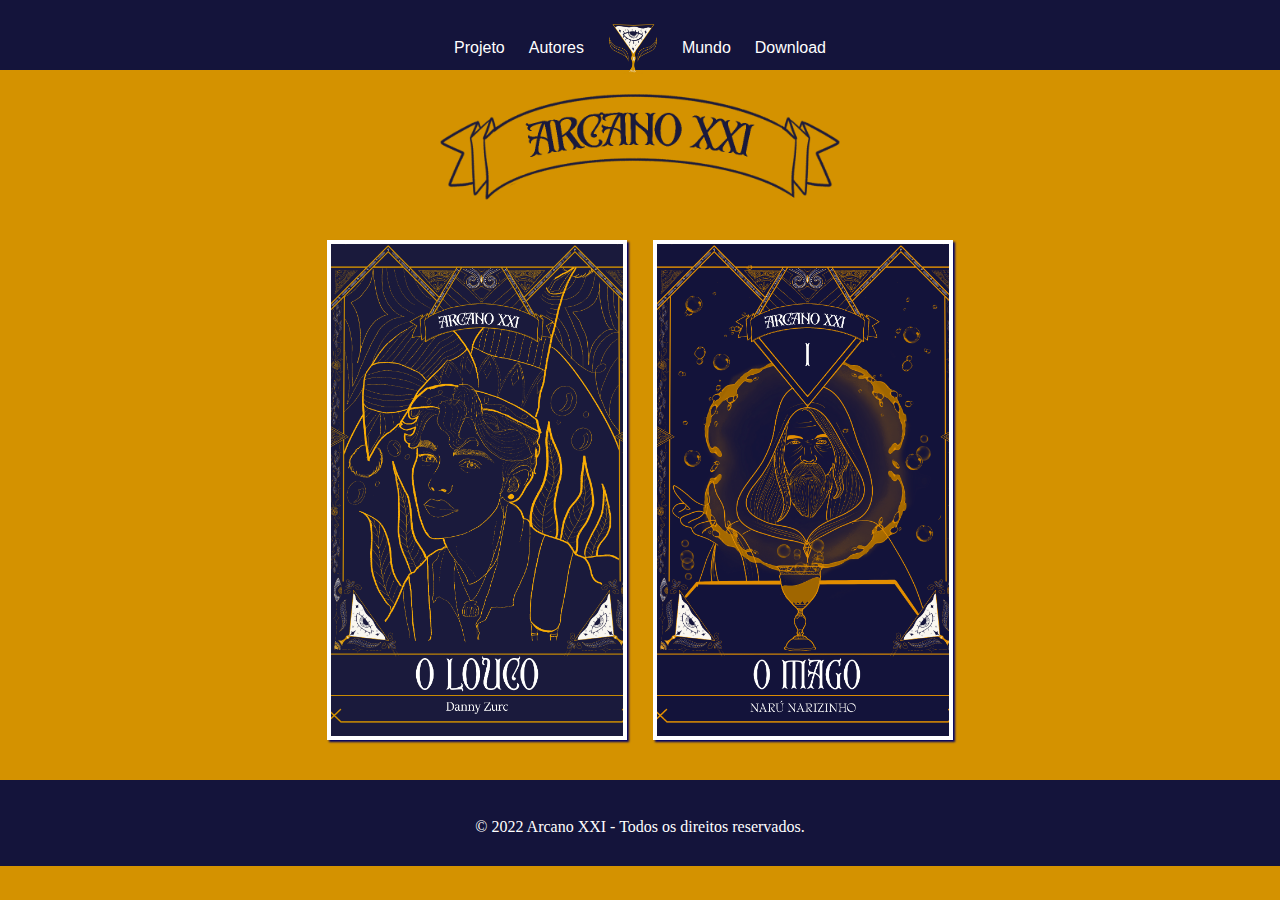
<file: ArcanoXXl/index.html>
<!DOCTYPE html>
<html lang="pt-br">
<head>
    <meta charset="UTF-8">
    <meta name="viewport" content="width=device-width, initial-scale=1.0">
    <title>ArcanoXXl</title>

    <link rel="stylesheet" href="https://use.fontawesome.com/releases/v5.3.1/css/all.css" integrity="sha384-mzrmE5qonljUremFsqc01SB46JvROS7bZs3IO2EmfFsd15uHvIt+Y8vEf7N7fWAU" crossorigin="anonymous">

    <link rel="icon" href="/ArcanoXXl/imagem/arcano_icon.png">
    <link rel="stylesheet" href="/ArcanoXXl/css/estilo.css">
    <script src="/ArcanoXXl/js/menu-mobile.js" defer></script>
    
</head>
<body>
    
    <header id="header">

        <a id="logo" href="/ArcanoXXl/index.html"><img src="/ArcanoXXl/imagem/arcano_icon.png" alt="logo"></a>
        <nav id="nav">
            <button id="btn-mobile">

                <span id="hamburguer"></span>
            </button>
            <ul id="menu">
                <li><a href="/ArcanoXXl/projeto.html">Projeto</a></li>
                <li><a href="/ArcanoXXl/autores.html">Autores</a></li>
                <a id="logo2" href="/ArcanoXXl/index.html"><img src="/ArcanoXXl/imagem/arcano_icon.png" alt="logo"></a>
                <li><a href="#">Mundo</a></li>
                <li><a href="/ArcanoXXl/Download.html">Download</a></li>
            </ul>
        </nav>
    </header>

    <main id="main">
        <img src="/ArcanoXXl/imagem/Arcano-XXI-logo-procreate.png" id="logo-cabecalho" alt="logo-procreate">
        <section class="gallery-container">
            <a href="#" class="gallery-items">
                <img src="/ArcanoXXl/imagem/Arcano-XXI.png" alt="O Louco">
            </a>

            <a href="#" class="gallery-items">
                <img src="/ArcanoXXl/imagem/Arcano_I_-_O_mago.png" alt="O Mago">
            </a>
        </section>
    </main>

    <footer id="footer">

        <div class="redes-sociais">
            <a href="https://twitter.com/ClubArcanoXXI"><i class="fab fa-twitter"></i></a>
            <a href=""><i class="fab fa-instagram"></i></a>
        </div>

        <p>© 2022 Arcano XXI - Todos os direitos reservados.</p>

    </footer>


</body>
</html>
</file>
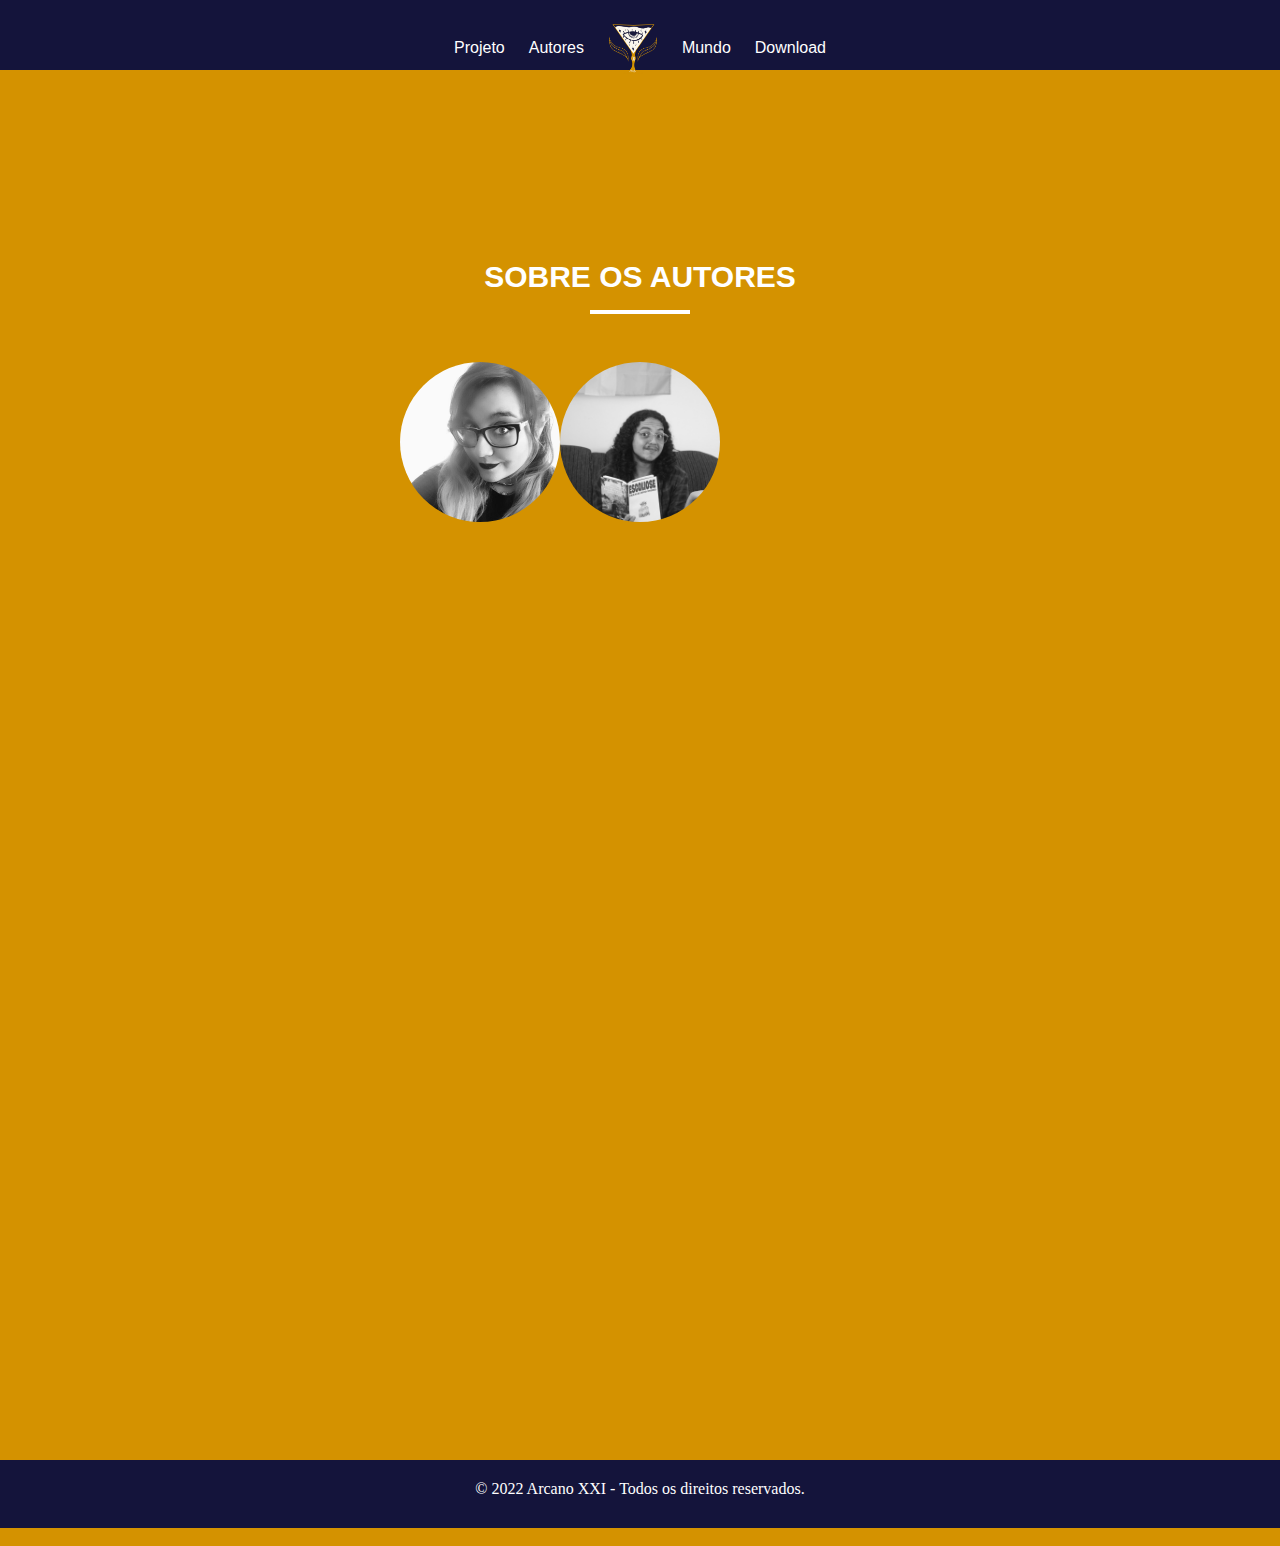
<file: ArcanoXXl/autores.html>
<!DOCTYPE html>
<html lang="pt-br">
<head>
    <meta charset="UTF-8">
    <meta name="viewport" content="width=device-width, initial-scale=1.0">
    <title>ArcanoXXl</title>

    <link rel="stylesheet" href="https://use.fontawesome.com/releases/v5.3.1/css/all.css" integrity="sha384-mzrmE5qonljUremFsqc01SB46JvROS7bZs3IO2EmfFsd15uHvIt+Y8vEf7N7fWAU" crossorigin="anonymous">

    <link rel="icon" href="/ArcanoXXl/imagem/arcano_icon.png">
    <link rel="stylesheet" href="/ArcanoXXl/css/autores.css">
    <link rel="stylesheet" href="/ArcanoXXl/css/estilo.css">
    <script src="/ArcanoXXl/js/menu-mobile.js" defer></script>
    
</head>
<body>
    
    <header id="header">

        <a id="logo" href="/ArcanoXXl/index.html"><img src="/ArcanoXXl/imagem/arcano_icon.png" alt="logo"></a>
        <nav id="nav">
            <button id="btn-mobile">

                <span id="hamburguer"></span>
            </button>
            <ul id="menu">
                <li><a href="/ArcanoXXl/projeto.html">Projeto</a></li>
                <li><a href="/ArcanoXXl/autores.html">Autores</a></li>
                <a id="logo2" href="/ArcanoXXl/index.html"><img src="/ArcanoXXl/imagem/arcano_icon.png" alt="logo"></a>
                <li><a href="#">Mundo</a></li>
                <li><a href="/ArcanoXXl/Download.html">Download</a></li>
            </ul>
        </nav>
    </header>

    <main>
        <div class="container-autores">
          <section>
            <h1 class="sobre-title">Sobre os Autores</h1>
            <ul class="sobre-list">
              <li>
                  <a class="sobre-link" href="#danny">
                      <figure class="sobre-figure">
                        <img src="/ArcanoXXl/imagem/Danny.png" alt="danny">
                      </figure>
                  </a>
              </li>
              <li>
                <a class="sobre-link" href="#naru">
                    <figure class="sobre-figure">
                      <img src="/ArcanoXXl/imagem/Narú.jpg" alt="naru">
                    </figure>
                </a>
              </li>
              <li>
                <a class="sobre-link" href="#">
                    <figure class="sobre-figure">
    
                    </figure>
                </a>
              </li>
            </ul>
    
            <div class="sobre-descricao" id="danny">
              <p class="sobre-nomes">Danny Zurc</p>
              <p class="descricao-user">Danny é uma humana esquisita que, como toda boa geminiana, gosta de contar histórias: escrevendo, fotografando, desenhando, filmando ou fofocando. O amor pela escrita começou com historinhas criadas a partir de recortes de revistas na infância e fanfics feitas em folhas arrancadas de caderno e passadas em segredo pras amigas na adolescência. Esse amor a levou ao curso de Letras/Japonês, onde estuda as melhores formas de formar novos autores. Pode ser encontrada fotografando pelo Rio de Janeiro ou largada em casa vendo filmes de animação fazendo carinho em uma gata cinza com uma mão e numa cachorra preta com a outra.  É professora voluntária de redação, gênero fluído, bi e demissexual. Pode ser encontrada procrastinando no twitter em @dannyzurcc</p>
            </div>

            <div class="sobre-descricao" id="naru">
              <p class="sobre-nomes">Narú Narizinho </p>
              <p class="descricao-user">Também conhecido como Ruan Henrick, é um autor queer, estudante de ciências sociais, músico e artista visual. Natural de Paraty, escreve desde pequeno sobre coisas que sente serem vivas demais para existirem apenas em si. É apaixonado por ficção científica e distopia, mas tenta escrever de tudo um pouco, sempre que possível.@Ruano_Ruanudo</p>
            </div>

            <div class="sobre-descricao" id="third">
              <p class="sobre-nomes"></p>
              <p class="descricao-user"></p>
            </div>
          </section>
        </div>
        
        </main>
    

    <footer id="footer">

        <div class="redes-sociais">
            <a href="https://twitter.com/ClubArcanoXXI"><i class="fab fa-twitter"></i></a>
            <a href=""><i class="fab fa-instagram"></i></a>
        </div>

        <p>© 2022 Arcano XXI - Todos os direitos reservados.</p>

    </footer>


</body>
</html>
</file>
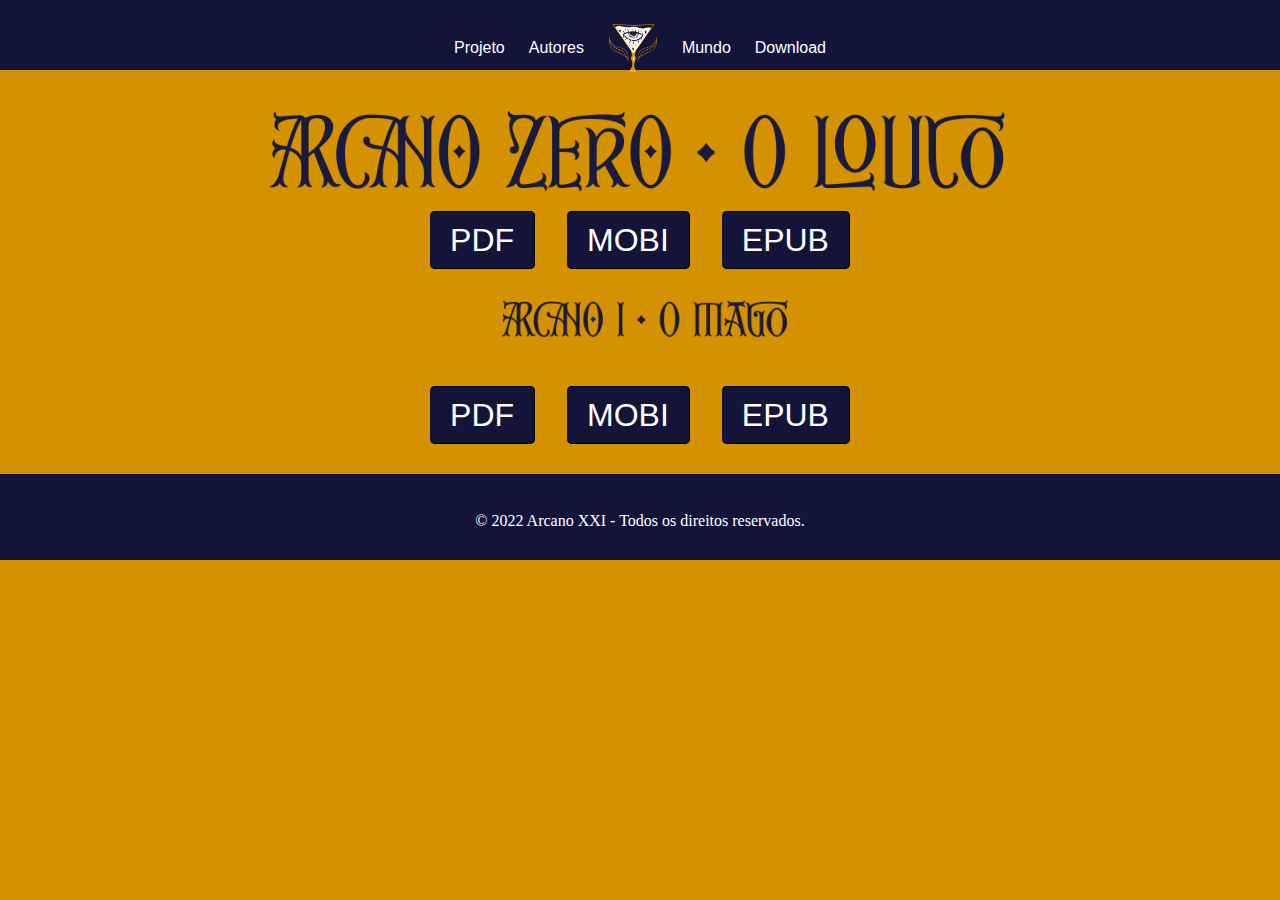
<file: ArcanoXXl/Download.html>
<!DOCTYPE html>
<html lang="pt-br">
<head>
    <meta charset="UTF-8">
    <meta name="viewport" content="width=device-width, initial-scale=1.0">
    <title>ArcanoXXl</title>

    <link rel="stylesheet" href="https://use.fontawesome.com/releases/v5.3.1/css/all.css" integrity="sha384-mzrmE5qonljUremFsqc01SB46JvROS7bZs3IO2EmfFsd15uHvIt+Y8vEf7N7fWAU" crossorigin="anonymous">

    <link rel="icon" href="/ArcanoXXl/imagem/arcano_icon.png">
    <link rel="stylesheet" href="/ArcanoXXl/css/download.css">
    <link rel="stylesheet" href="/ArcanoXXl/css/estilo.css">
    <script src="/ArcanoXXl/js/menu-mobile.js" defer></script>
    
</head>
<body>
    
    <header id="header">

        <a id="logo" href="/ArcanoXXl/index.html"><img src="/ArcanoXXl/imagem/arcano_icon.png" alt="logo"></a>
        <nav id="nav">
            <button id="btn-mobile">

                <span id="hamburguer"></span>
            </button>
            <ul id="menu">
                <li><a href="/ArcanoXXl/projeto.html">Projeto</a></li>
                <li><a href="/ArcanoXXl/autores.html">Autores</a></li>
                <a id="logo2" href="/ArcanoXXl/index.html"><img src="/ArcanoXXl/imagem/arcano_icon.png" alt="logo"></a>
                <li><a href="#">Mundo</a></li>
                <li><a href="/ArcanoXXl/Download.html">Download</a></li>
            </ul>
        </nav>
    </header>

    <main>
        <div class="container-d">
          <div class="download">
            <img src="/ArcanoXXl/imagem/arcano_zero.png" alt="0">
            <ul class="linklist">
              <li><a class="link" href="/ArcanoXXl/contos/ARCANO_XXI_0_-_O_Louco_-_Danny_Zurc.pdf" download="contos/ARCANO_XXI-O_louco.DannyZurc.pdf">PDF</a></li>
              <li><a class="link" href="/ArcanoXXl/contos/ARCANO_XXI_0_-_O_Louco_-_Danny_Zurc.mobi" download="contos/ARCANO_XXI-O_louco.DannyZurc.mobi">MOBI</a></li>
              <li><a class="link" href="/ArcanoXXl/contos/ARCANO_XXI_0_-_O_Louco_-_Danny_Zurc.epub" download="contos/ARCANO_XXI-O_louco.DannyZurc.epub">EPUB</a></li>
            </ul>
          </div>

          <div class="download">
            <img src="/ArcanoXXl/imagem/arcano_um.png" alt="1">
            <ul class="linklist">
              <li><a class="link" href="/ArcanoXXl/contos/ARCANO XXI 1 - O Mago - Narú Narizinho (PDF).pdf" download="contos/ARCANO XXI 1 - O Mago - Narú Narizinho (PDF).pdf" type="'application/pdf">PDF</a></li>
              <li><a class="link" href="/ArcanoXXl/contos/ARCANO XXI 1 - O Mago - Narú Narizinho (MOBI).mobi" download="contos/ARCANO_XXI-O_louco.DannyZurc.mobi">MOBI</a></li>
              <li><a class="link" href="/ArcanoXXl/contos/ARCANO XXI 1 - O Mago - Narú Narizinho (EPUB).epub" download="contos/ARCANO_XXI-O_louco.DannyZurc.epub">EPUB</a></li>
            </ul>
          </div>
        </div>
      
      </main>
    

    <footer id="footer">

        <div class="redes-sociais">
            <a href="https://twitter.com/ClubArcanoXXI"><i class="fab fa-twitter"></i></a>
            <a href=""><i class="fab fa-instagram"></i></a>
        </div>

        <p>© 2022 Arcano XXI - Todos os direitos reservados.</p>

    </footer>


</body>
</html>
</file>
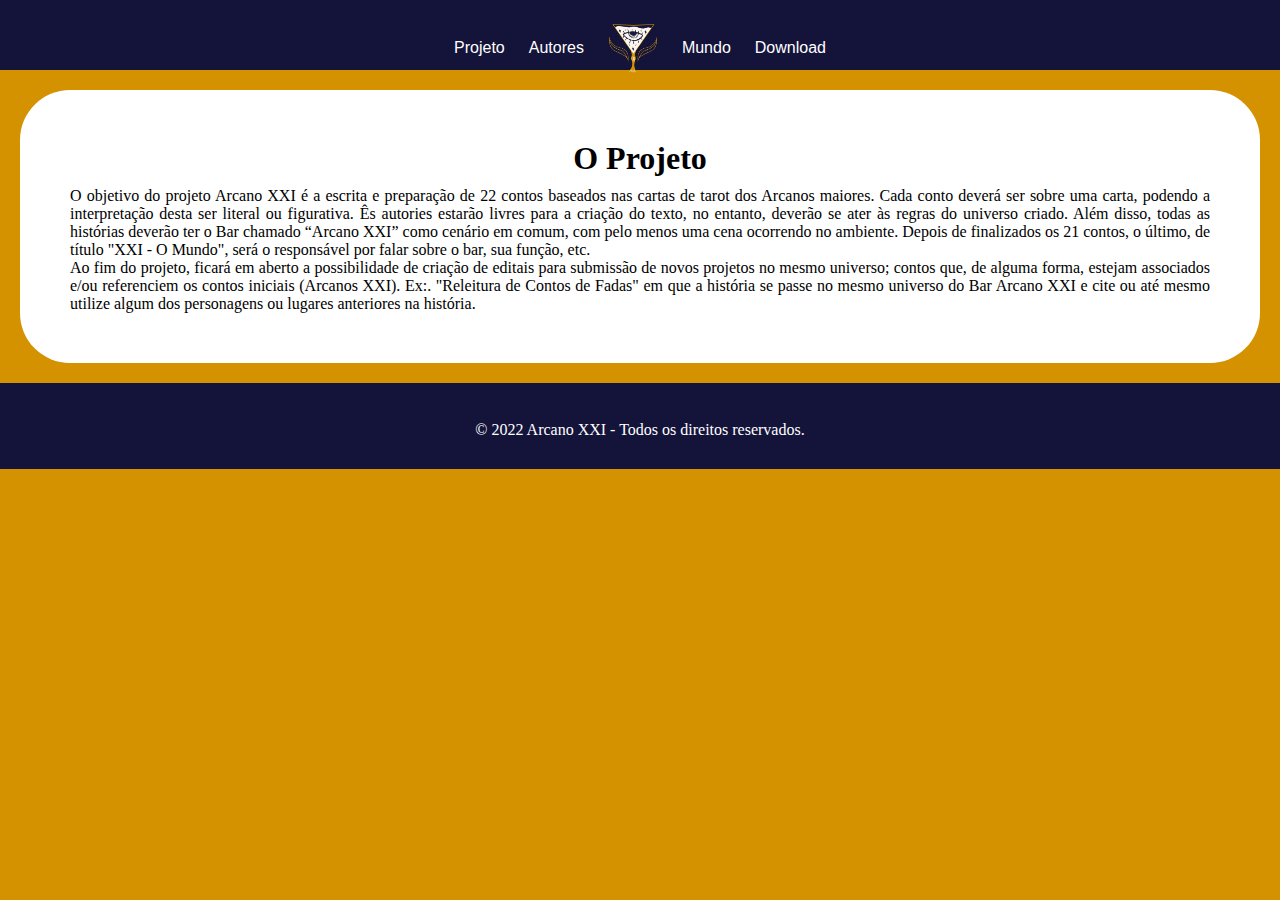
<file: ArcanoXXl/projeto.html>
<!DOCTYPE html>
<html lang="pt-br">
<head>
    <meta charset="UTF-8">
    <meta name="viewport" content="width=device-width, initial-scale=1.0">
    <title>ArcanoXXl</title>

    <link rel="stylesheet" href="https://use.fontawesome.com/releases/v5.3.1/css/all.css" integrity="sha384-mzrmE5qonljUremFsqc01SB46JvROS7bZs3IO2EmfFsd15uHvIt+Y8vEf7N7fWAU" crossorigin="anonymous">

    <link rel="icon" href="/ArcanoXXl/imagem/arcano_icon.png">
    <link rel="stylesheet" href="/ArcanoXXl/css/projeto.css">
    <link rel="stylesheet" href="/ArcanoXXl/css/estilo.css">
    <script src="/ArcanoXXl/js/menu-mobile.js" defer></script>
    
</head>
<body>
    
    <header id="header">

        <a id="logo" href="/ArcanoXXl/index.html"><img src="/ArcanoXXl/imagem/arcano_icon.png" alt="logo"></a>
        <nav id="nav">
            <button id="btn-mobile">

                <span id="hamburguer"></span>
            </button>
            <ul id="menu">
                <li><a href="/ArcanoXXl/projeto.html">Projeto</a></li>
                <li><a href="/ArcanoXXl/autores.html">Autores</a></li>
                <a id="logo2" href="/ArcanoXXl/index.html"><img src="/ArcanoXXl/imagem/arcano_icon.png" alt="logo"></a>
                <li><a href="#">Mundo</a></li>
                <li><a href="/ArcanoXXl/Download.html">Download</a></li>
            </ul>
        </nav>
    </header>

    <main id="caixa-texto">
        <div class="calibre">
            <h1>O Projeto</h1>
            <p class="block_">O objetivo do projeto Arcano XXI é a escrita e preparação de 22 contos baseados nas cartas de tarot dos Arcanos maiores. Cada conto deverá ser sobre uma carta, podendo a interpretação desta ser literal ou figurativa. Ês autories estarão livres para a criação do texto, no entanto, deverão se ater às regras do universo criado. Além disso, todas as histórias deverão ter o Bar chamado “Arcano XXI” como cenário em comum, com pelo menos uma cena ocorrendo no ambiente. Depois de finalizados os 21 contos, o último, de título "XXI - O Mundo", será o responsável por falar sobre o bar, sua função, etc.</p>
             <p class="block_">Ao fim do projeto, ficará em aberto a possibilidade de criação de editais para submissão de novos projetos no mesmo universo; contos que, de alguma forma, estejam associados e/ou referenciem os contos iniciais (Arcanos XXI). Ex:. "Releitura de Contos de Fadas" em que a história se passe no mesmo universo do Bar Arcano XXI e cite ou até mesmo utilize algum dos personagens ou lugares anteriores na história.</p>
            <p class="block_1"></p>
    </div>
        </div>
    </main>

    <footer id="footer">

        <div class="redes-sociais">
            <a href="https://twitter.com/ClubArcanoXXI"><i class="fab fa-twitter"></i></a>
            <a href=""><i class="fab fa-instagram"></i></a>
        </div>

        <p>© 2022 Arcano XXI - Todos os direitos reservados.</p>

    </footer>


</body>
</html>
</file>
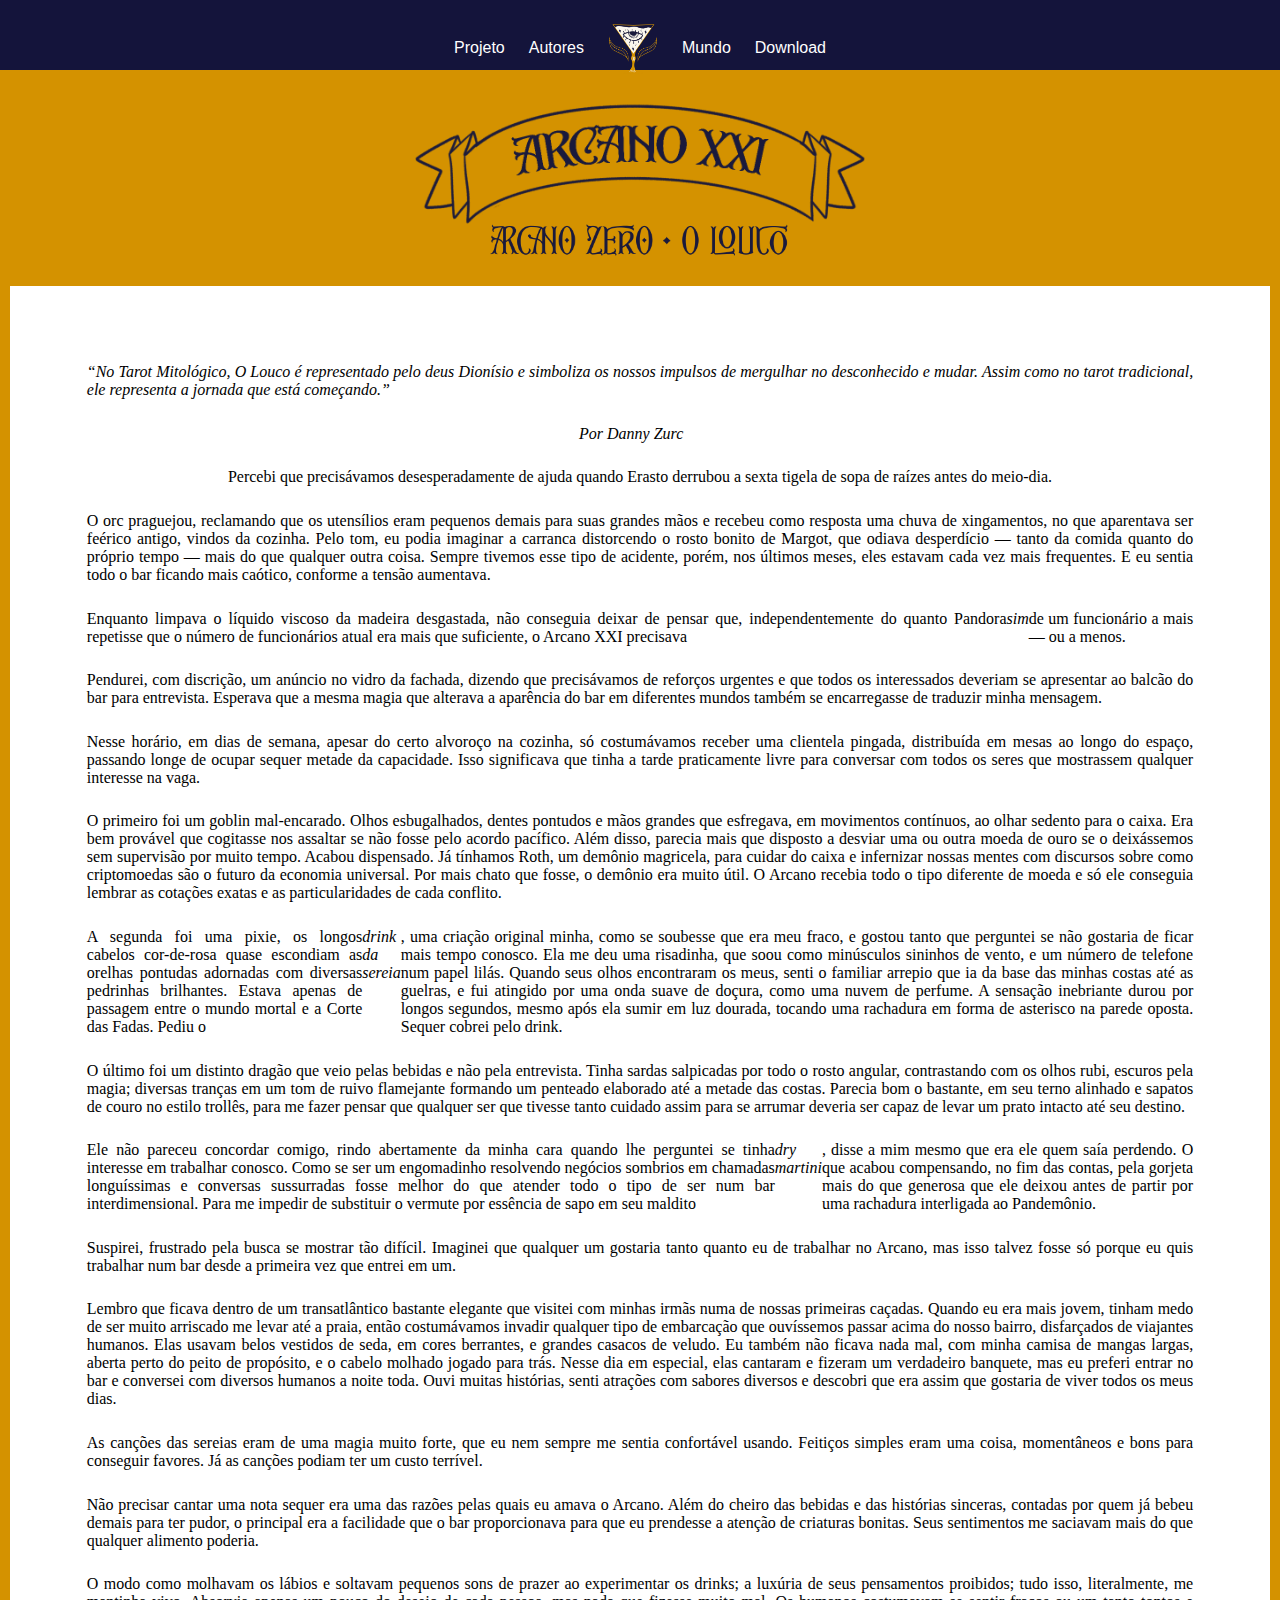
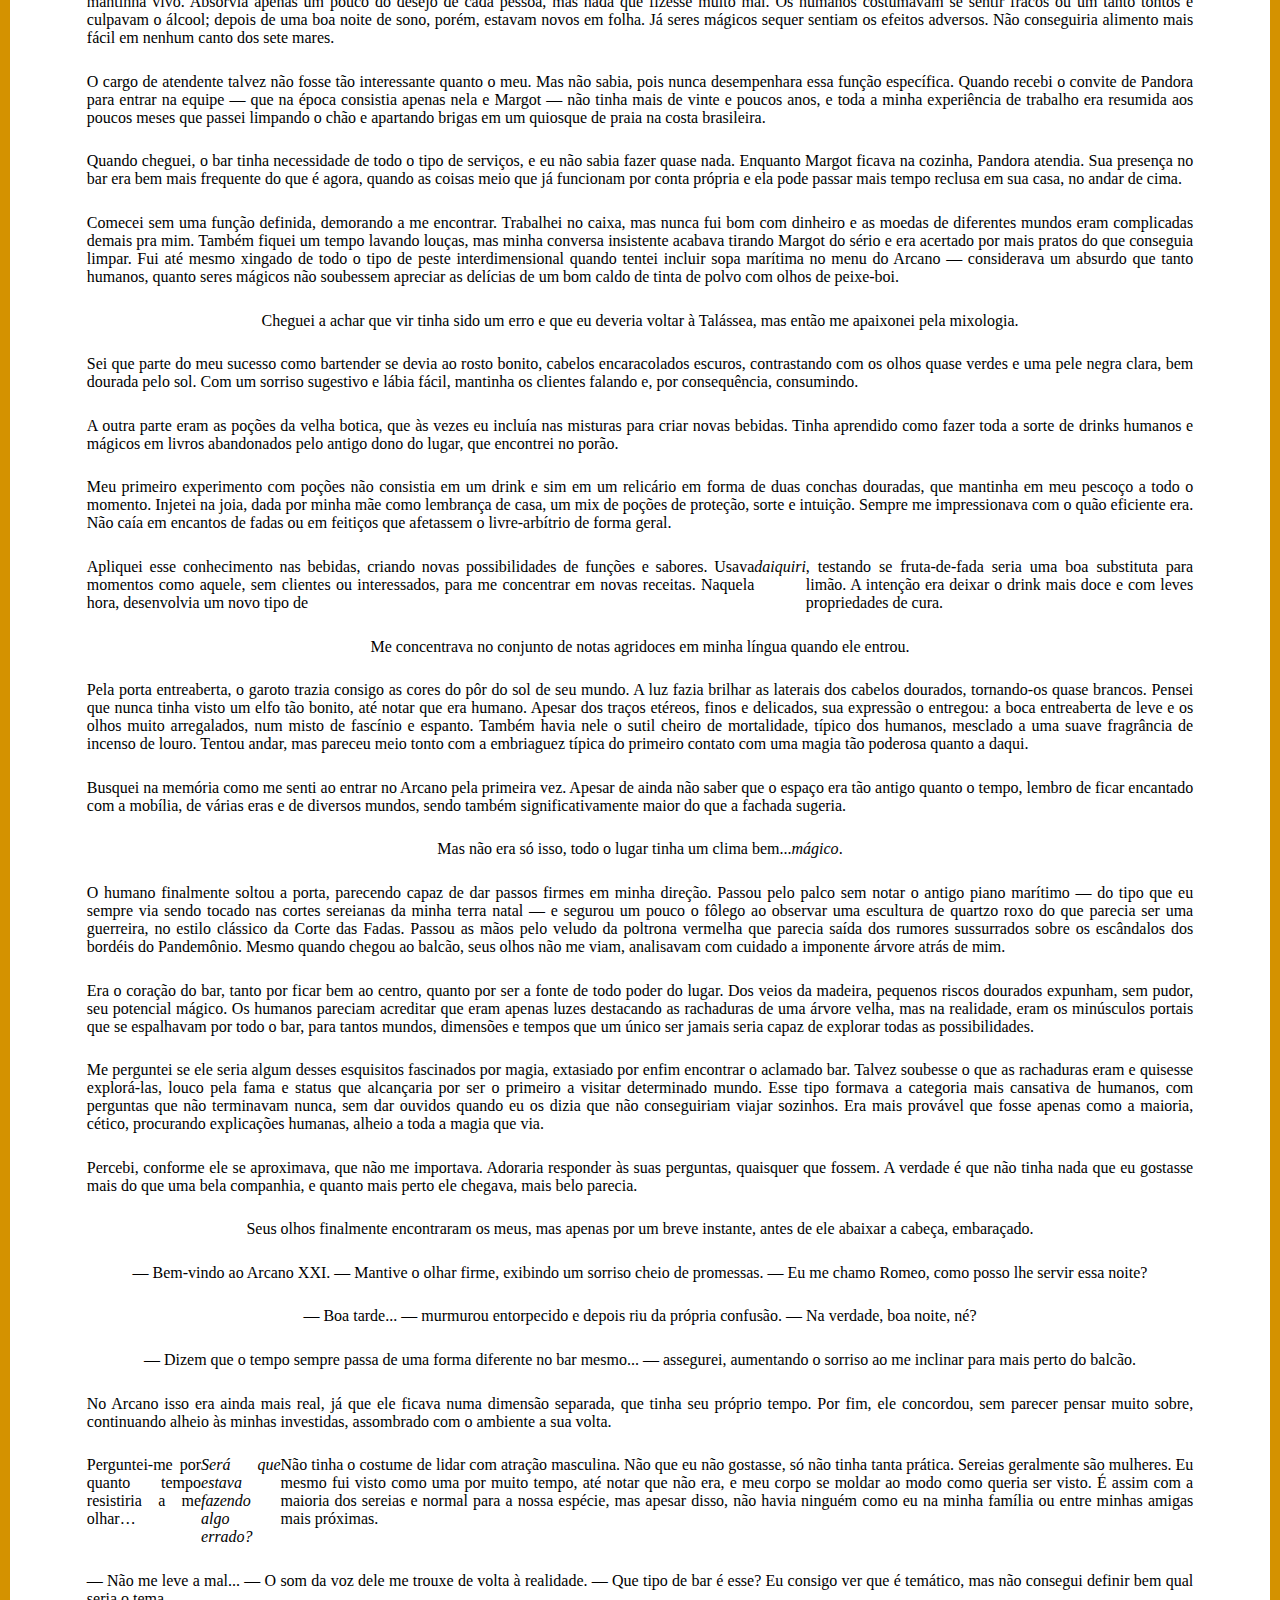
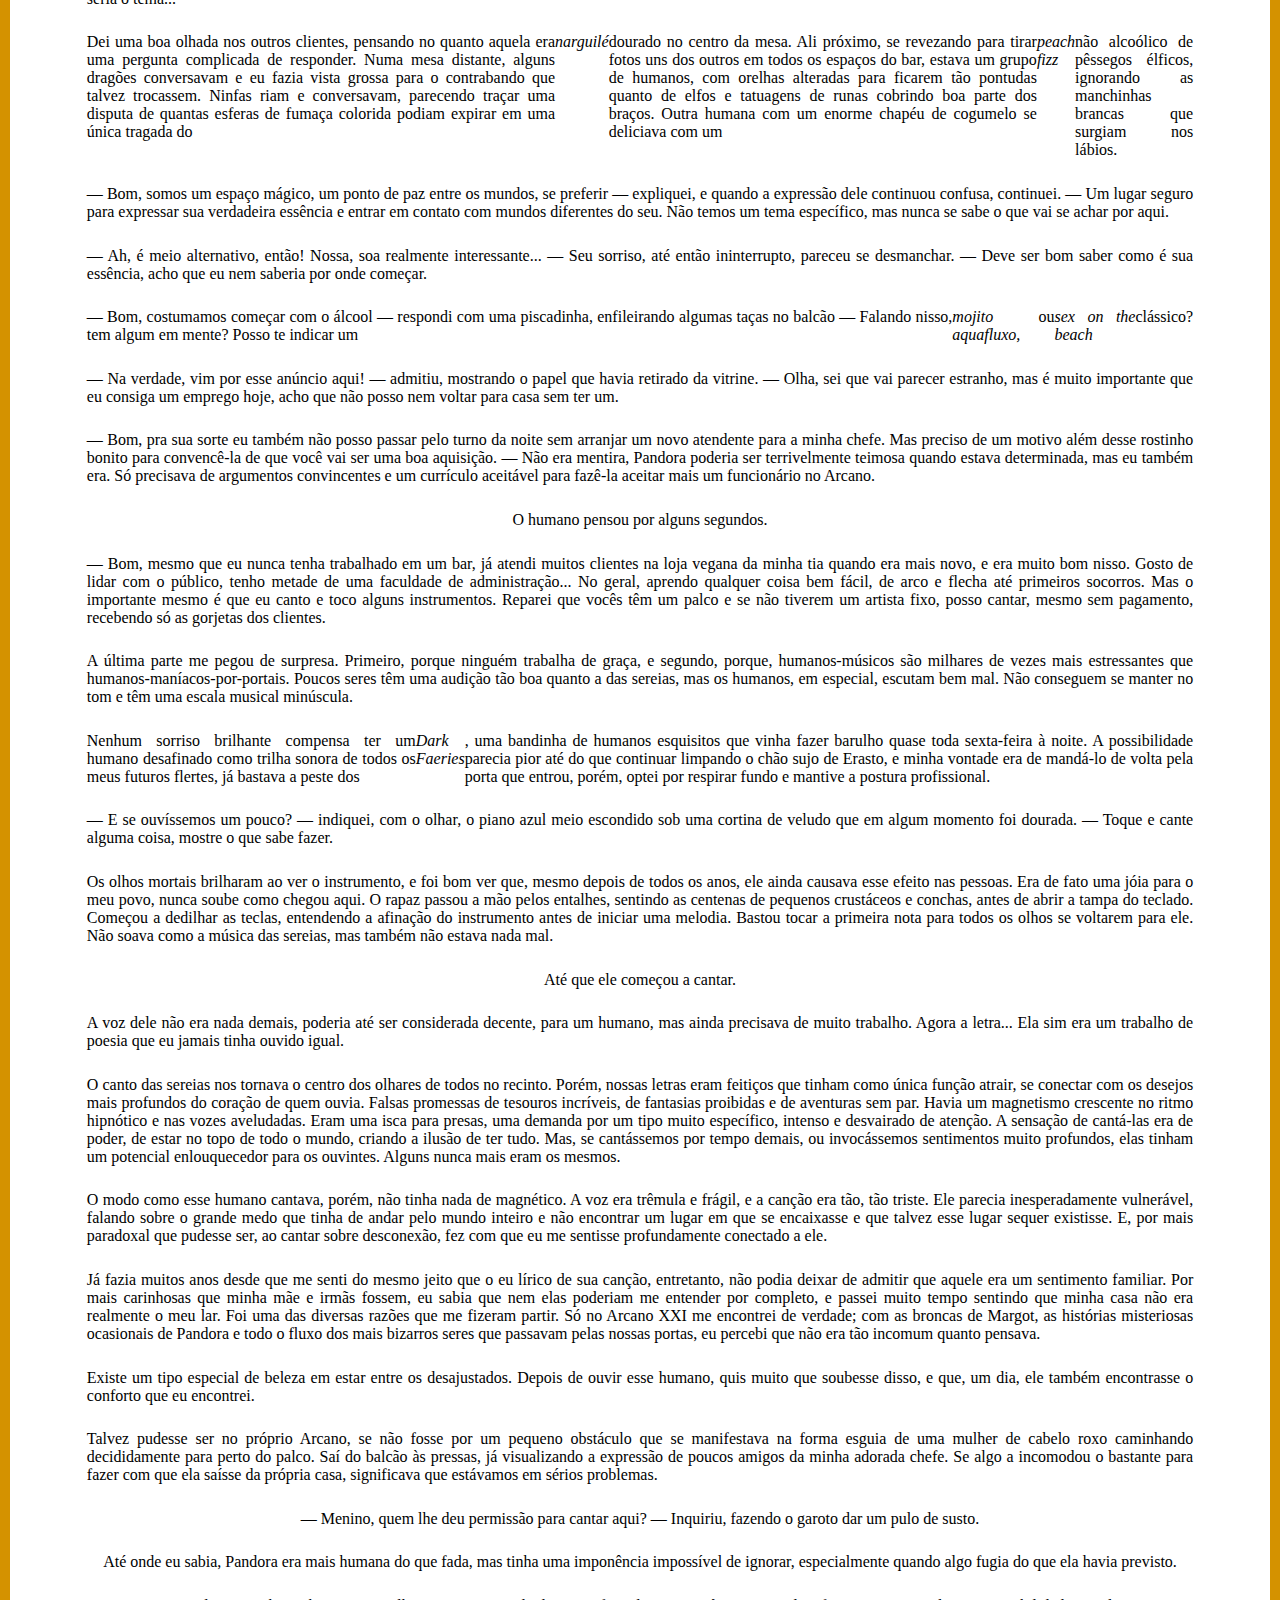
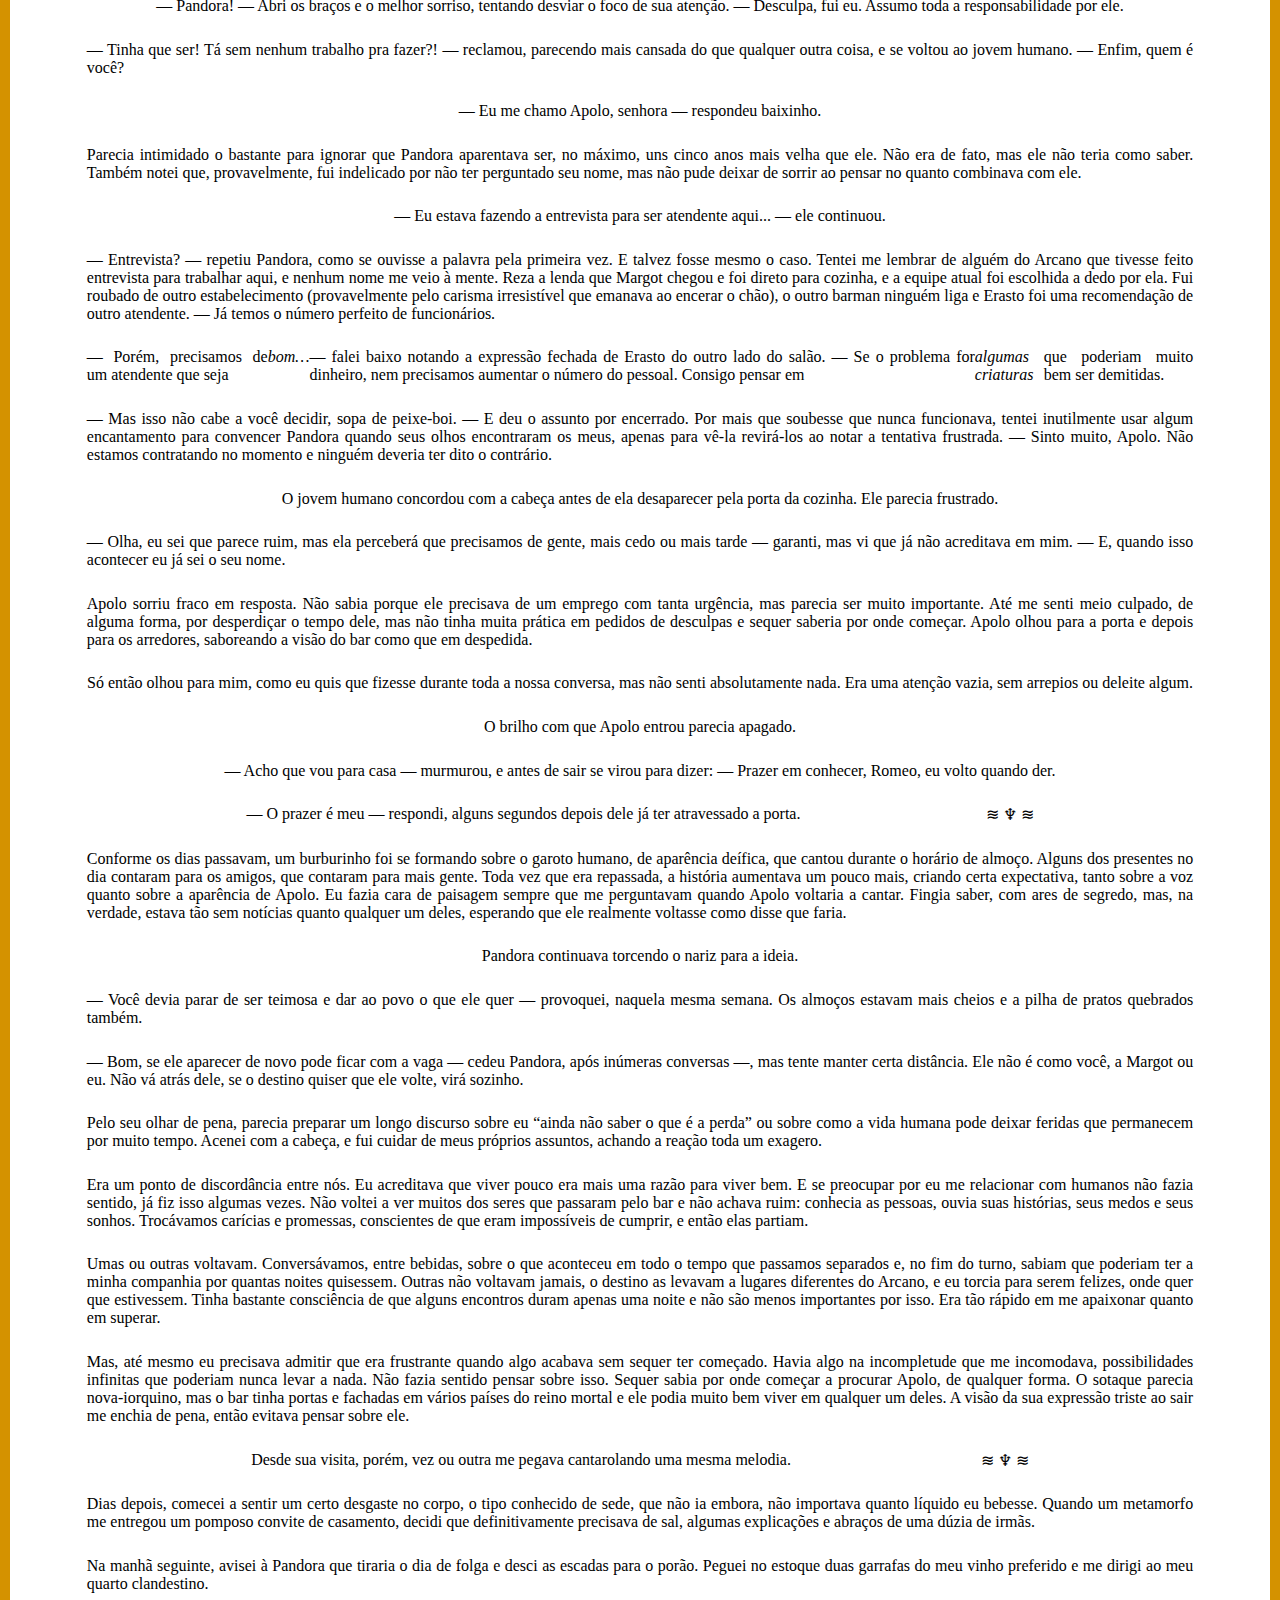
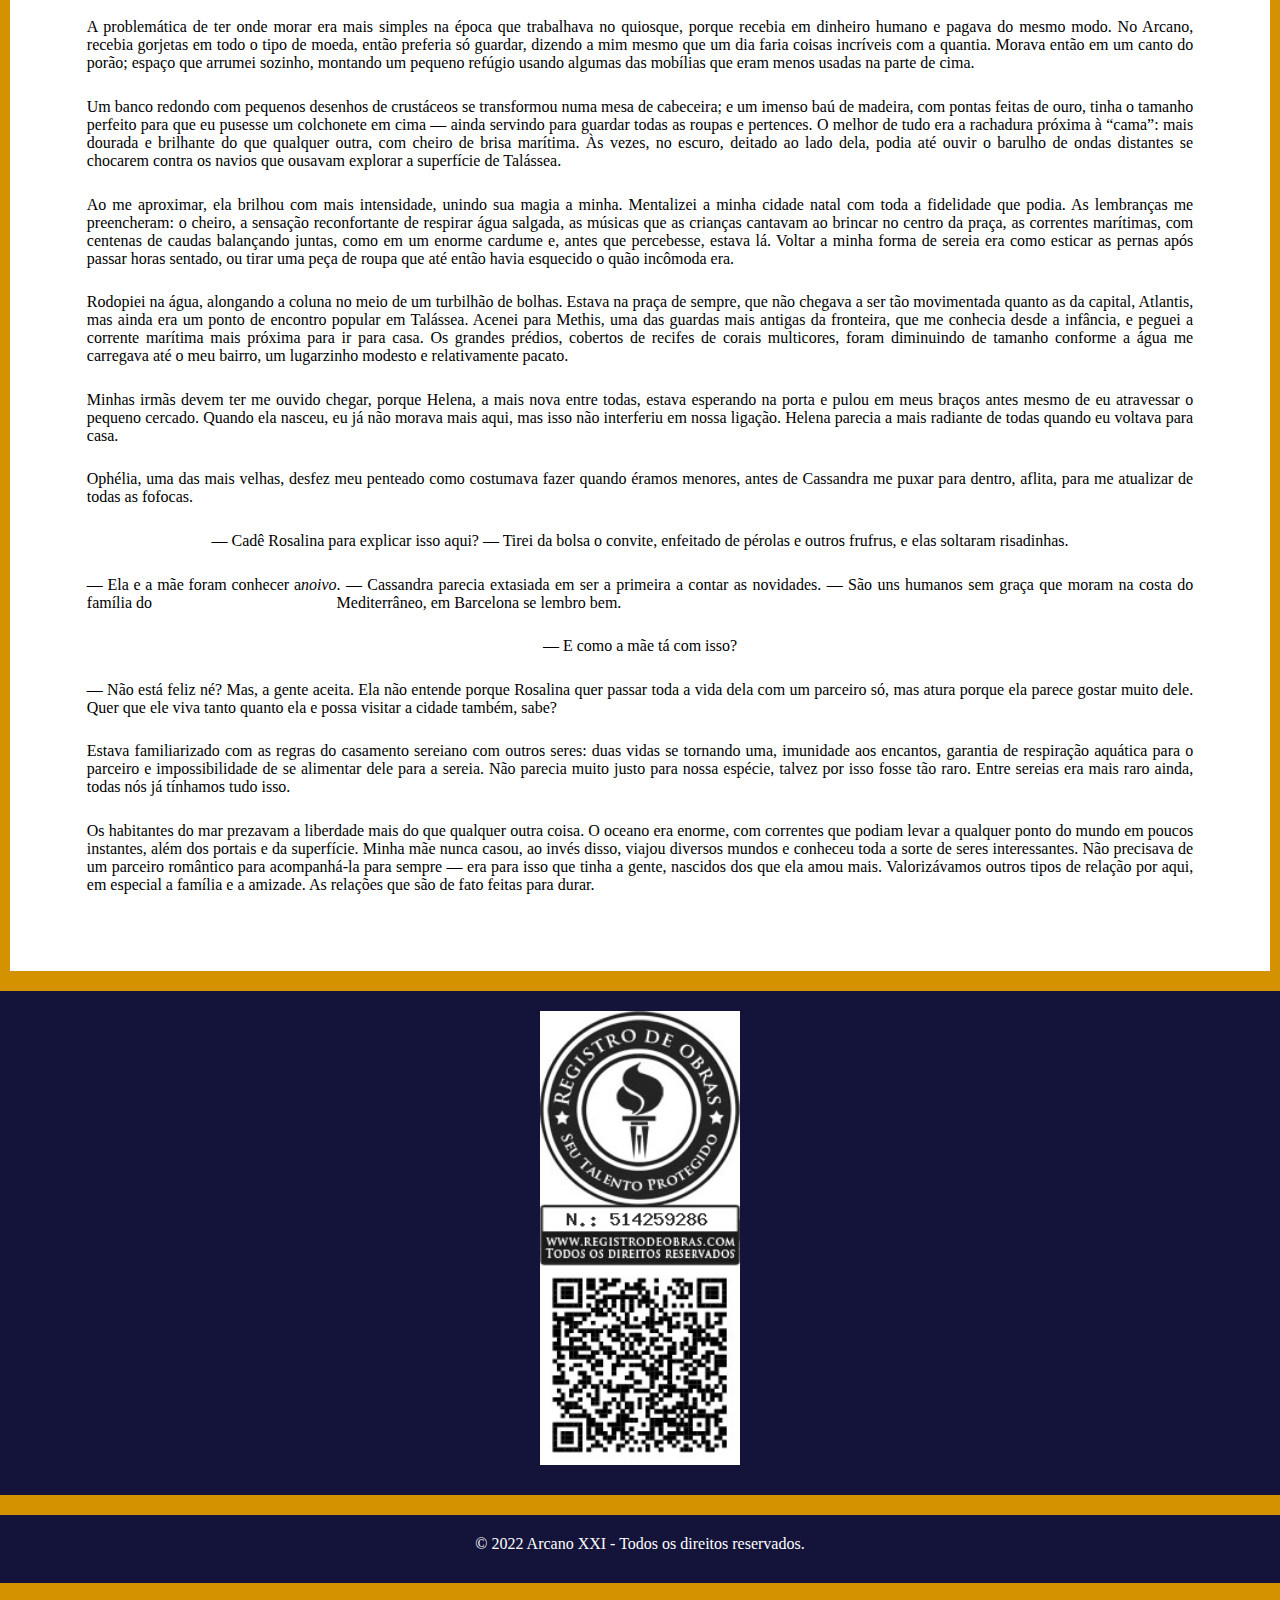
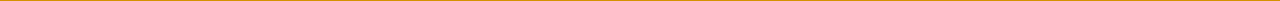
<file: ArcanoXXl/sites contos/olouco.html>
<!DOCTYPE html>
<html lang="pt-br">
<head>
    <meta charset="UTF-8">
    <meta name="viewport" content="width=device-width, initial-scale=1.0">
    <title>ArcanoXXl</title>

    <link rel="stylesheet" href="https://use.fontawesome.com/releases/v5.3.1/css/all.css" integrity="sha384-mzrmE5qonljUremFsqc01SB46JvROS7bZs3IO2EmfFsd15uHvIt+Y8vEf7N7fWAU" crossorigin="anonymous">

    <link rel="icon" href="/ArcanoXXl/imagem/arcano_icon.png">
    <link rel="stylesheet" href="/ArcanoXXl/css/contos.css">
    <link rel="stylesheet" href="/ArcanoXXl/css/estilo.css">
    <script src="/ArcanoXXl/js/menu-mobile.js" defer></script>
    
</head>
<body>
    
    <header id="header">

        <a id="logo" href="/ArcanoXXl/index.html"><img src="/ArcanoXXl/imagem/arcano_icon.png" alt="logo"></a>
        <nav id="nav">
            <button id="btn-mobile">

                <span id="hamburguer"></span>
            </button>
            <ul id="menu">
                <li><a href="/ArcanoXXl/projeto.html">Projeto</a></li>
                <li><a href="/ArcanoXXl/autores.html">Autores</a></li>
                <a id="logo2" href="/ArcanoXXl/index.html"><img src="/ArcanoXXl/imagem/arcano_icon.png" alt="logo"></a>
                <li><a href="#">Mundo</a></li>
                <li><a href="/ArcanoXXl/Download.html">Download</a></li>
            </ul>
        </nav>
    </header>

    <main>
        <div class="gallery-image">
          <img src="/ArcanoXXl/imagem/Arcano-XXI-logo-procreate.png" width="450" >
          <img src="/ArcanoXXl/imagem/arcano_zero.png" width="300">
        </div>
          
           
              
                <div class="text-container">
                    <p class="block_9"><i class="calibre5">“No Tarot Mitológico, O Louco é representado pelo deus Dionísio e simboliza os nossos impulsos de mergulhar no desconhecido e mudar. Assim como no tarot tradicional, ele representa a jornada que está começando.”</i> </p> <cite id="nome-autor">Por Danny Zurc</cite>
                    <p class="block_10"></p>
                    <p class="block_12">Percebi que precisávamos desesperadamente de ajuda quando Erasto derrubou a sexta tigela de sopa de raízes antes do meio-dia.</p>
                    <p class="block_12"><span class="calibre6">O orc praguejou, reclamando que os utensílios eram pequenos demais para suas grandes mãos e recebeu como resposta uma chuva de xingamentos, no que aparentava ser feérico antigo, vindos da cozinha. Pelo tom, eu podia imaginar a carranca distorcendo o rosto bonito de Margot, que odiava desperdício — tanto da comida quanto do próprio tempo — mais do que qualquer outra coisa. Sempre tivemos esse tipo de acidente, porém, nos últimos meses, eles estavam cada vez mais frequentes. E eu sentia todo o bar ficando mais caótico, conforme a tensão aumentava.  </span></p>
                    <p class="block_12">Enquanto limpava o líquido viscoso da madeira desgastada, não conseguia deixar de pensar que, independentemente do quanto Pandora repetisse que o número de funcionários atual era mais que suficiente, o Arcano XXI precisava <i class="calibre5">sim</i><span class="calibre6"> de um funcionário a mais — ou a menos.  </span></p>
                    <p class="block_12"><span class="calibre6">Pendurei, com discrição, um anúncio no vidro da fachada, dizendo que precisávamos de reforços urgentes e que todos os interessados deveriam se apresentar ao balcão do bar para entrevista. Esperava que a mesma magia que alterava a aparência do bar em diferentes mundos também se encarregasse de traduzir minha mensagem.  </span></p>
                    <p class="block_12"><span class="calibre6">Nesse horário, em dias de semana, apesar do certo alvoroço na cozinha, só costumávamos receber uma clientela pingada, distribuída em mesas ao longo do espaço, passando longe de ocupar sequer metade da capacidade. Isso significava que tinha a tarde praticamente livre para conversar com todos os seres que mostrassem qualquer interesse na vaga.  </span></p>
                    <p class="block_12"><span class="calibre6">O primeiro foi um goblin mal-encarado. Olhos esbugalhados, dentes pontudos e mãos grandes que esfregava, em movimentos contínuos, ao olhar sedento para o caixa. Era bem provável que cogitasse nos assaltar se não fosse pelo acordo pacífico. Além disso, parecia mais que disposto a desviar uma ou outra moeda de ouro se o deixássemos sem supervisão por muito tempo.  Acabou dispensado. Já tínhamos Roth, um demônio magricela, para cuidar do caixa e infernizar nossas mentes com discursos sobre como criptomoedas são o futuro da economia universal.  Por mais chato que fosse, o demônio era muito útil. O Arcano recebia todo o tipo diferente de moeda e só ele conseguia lembrar as cotações exatas e as particularidades de cada conflito.  </span></p>
                    <p class="block_12">A segunda foi uma pixie, os longos cabelos cor-de-rosa quase escondiam as orelhas pontudas adornadas com diversas pedrinhas brilhantes. Estava apenas de passagem entre o mundo mortal e a Corte das Fadas. Pediu o <i class="calibre5">drink da sereia</i>, uma criação original minha, como se soubesse que era meu fraco, e gostou tanto que perguntei se não gostaria de ficar mais tempo conosco. Ela me deu uma risadinha, que soou como minúsculos sininhos de vento, e um número de telefone num papel lilás. Quando seus olhos encontraram os meus, senti o familiar arrepio que ia da base das minhas costas até as guelras, e fui atingido por uma onda suave de doçura, como uma nuvem de perfume. A sensação inebriante durou por longos segundos, mesmo após ela sumir em luz dourada, tocando uma rachadura em forma de asterisco na parede oposta. Sequer cobrei pelo drink.</p>
                    <p class="block_12">O último foi um distinto dragão que veio pelas bebidas e não pela entrevista. Tinha sardas salpicadas por todo o rosto angular, contrastando com os olhos rubi, escuros pela magia; diversas tranças em um tom de ruivo flamejante formando um penteado elaborado até a metade das costas. Parecia bom o bastante, em seu terno alinhado e sapatos de couro no estilo trollês, para me fazer pensar que qualquer ser que tivesse tanto cuidado assim para se arrumar deveria ser capaz de levar um prato intacto até seu destino.</p>
                    <p class="block_12">Ele não pareceu concordar comigo, rindo abertamente da minha cara quando lhe perguntei se tinha interesse em trabalhar conosco. Como se ser um engomadinho resolvendo negócios sombrios em chamadas longuíssimas e conversas sussurradas fosse melhor do que atender todo o tipo de ser num bar interdimensional. Para me impedir de substituir o vermute por essência de sapo em seu maldito <i class="calibre5">dry martini</i>, disse a mim mesmo que era ele quem saía perdendo. O que acabou compensando, no fim das contas, pela gorjeta mais do que generosa que ele deixou antes de partir por uma rachadura interligada ao Pandemônio.</p>
                    <p class="block_12">Suspirei, frustrado pela busca se mostrar tão difícil. Imaginei que qualquer um gostaria tanto quanto eu de trabalhar no Arcano, mas isso talvez fosse só porque eu quis trabalhar num bar desde a primeira vez que entrei em um. </p>
                    <p class="block_12">Lembro que ficava dentro de um transatlântico bastante elegante que visitei com minhas irmãs numa de nossas primeiras caçadas. Quando eu era mais jovem, tinham medo de ser muito arriscado me levar até a praia, então costumávamos invadir qualquer tipo de embarcação que ouvíssemos passar acima do nosso bairro, disfarçados de viajantes humanos. Elas usavam belos vestidos de seda, em cores berrantes, e grandes casacos de veludo. Eu também não ficava nada mal, com minha camisa de mangas largas, aberta perto do peito de propósito, e o cabelo molhado jogado para trás. Nesse dia em especial, elas cantaram e fizeram um verdadeiro banquete, mas eu preferi entrar no bar e conversei com diversos humanos a noite toda. Ouvi muitas histórias, senti atrações com sabores diversos e descobri que era assim que gostaria de viver todos os meus dias.</p>
                    <p class="block_12">As canções das sereias eram de uma magia muito forte, que eu nem sempre me sentia confortável usando. Feitiços simples eram uma coisa, momentâneos e bons para conseguir favores. Já as canções podiam ter um custo terrível.</p>
                    <p class="block_12">Não precisar cantar uma nota sequer era uma das razões pelas quais eu amava o Arcano. Além do cheiro das bebidas e das histórias sinceras, contadas por quem já bebeu demais para ter pudor, o principal era a facilidade que o bar proporcionava para que eu prendesse a atenção de criaturas bonitas. Seus sentimentos me saciavam mais do que qualquer alimento poderia.</p>
                    <p class="block_12">O modo como molhavam os lábios e soltavam pequenos sons de prazer ao experimentar os drinks; a luxúria de seus pensamentos proibidos; tudo isso, literalmente, me mantinha vivo. Absorvia apenas um pouco do desejo de cada pessoa, mas nada que fizesse muito mal. Os humanos costumavam se sentir fracos ou um tanto tontos e culpavam o álcool; depois de uma boa noite de sono, porém, estavam novos em folha. Já seres mágicos sequer sentiam os efeitos adversos. Não conseguiria alimento mais fácil em nenhum canto dos sete mares.</p>
                    <p class="block_12">O cargo de atendente talvez não fosse tão interessante quanto o meu. Mas não sabia, pois nunca desempenhara essa função específica. Quando recebi o convite de Pandora para entrar na equipe — que na época consistia apenas nela e Margot — não tinha mais de vinte e poucos anos, e toda a minha experiência de trabalho era resumida aos poucos meses que passei limpando o chão e apartando brigas em um quiosque de praia na costa brasileira. </p>
                    <p class="block_12">Quando cheguei, o bar tinha necessidade de todo o tipo de serviços, e eu não sabia fazer quase nada. Enquanto Margot ficava na cozinha, Pandora atendia. Sua presença no bar era bem mais frequente do que é agora, quando as coisas meio que já funcionam por conta própria e ela pode passar mais tempo reclusa em sua casa, no andar de cima.</p>
                    <p class="block_12">Comecei sem uma função definida, demorando a me encontrar. Trabalhei no caixa, mas nunca fui bom com dinheiro e as moedas de diferentes mundos eram complicadas demais pra mim. Também fiquei um tempo lavando louças, mas minha conversa insistente acabava tirando Margot do sério e era acertado por mais pratos do que conseguia limpar. Fui até mesmo xingado de todo o tipo de peste interdimensional quando tentei incluir sopa marítima no menu do Arcano — considerava um absurdo que tanto humanos, quanto seres mágicos não soubessem apreciar as delícias de um bom caldo de tinta de polvo com olhos de peixe-boi.</p>
                    <p class="block_12"><span class="calibre6">Cheguei a achar que vir tinha sido um erro e que eu deveria voltar à Talássea, mas então me apaixonei pela mixologia.    </span></p>
                    <p class="block_12">Sei que parte do meu sucesso como bartender se devia ao rosto bonito, cabelos encaracolados escuros, contrastando com os olhos quase verdes e uma pele negra clara, bem dourada pelo sol. Com um sorriso sugestivo e lábia fácil, mantinha os clientes falando e, por consequência, consumindo. </p>
                    <p class="block_12">A outra parte eram as poções da velha botica, que às vezes eu incluía nas misturas para criar novas bebidas. Tinha aprendido como fazer toda a sorte de drinks humanos e mágicos em livros abandonados pelo antigo dono do lugar, que encontrei no porão. </p>
                    <p class="block_12">Meu primeiro experimento com poções não consistia em um drink e sim em um relicário em forma de duas conchas douradas, que mantinha em meu pescoço a todo o momento. Injetei na joia, dada por minha mãe como lembrança de casa, um mix de poções de proteção, sorte e intuição. Sempre me impressionava com o quão eficiente era. Não caía em encantos de fadas ou em feitiços que afetassem o livre-arbítrio de forma geral. </p>
                    <p class="block_12">Apliquei esse conhecimento nas bebidas, criando novas possibilidades de funções e sabores. Usava momentos como aquele, sem clientes ou interessados, para me concentrar em novas receitas. Naquela hora, desenvolvia um novo tipo de <i class="calibre5">daiquiri</i>, testando se fruta-de-fada seria uma boa substituta para limão. A intenção era deixar o drink mais doce e com leves propriedades de cura. </p>
                    <p class="block_12">Me concentrava no conjunto de notas agridoces em minha língua quando ele entrou. </p>
                    <p class="block_12"><span class="calibre6">Pela porta entreaberta, o garoto trazia consigo as cores do pôr do sol de seu mundo. A luz fazia brilhar as laterais dos cabelos dourados, tornando-os quase brancos. Pensei que nunca tinha visto um elfo tão bonito, até notar que era humano. Apesar dos traços etéreos, finos e delicados, sua expressão o entregou: a boca entreaberta de leve e os olhos muito arregalados, num misto de fascínio e espanto. Também havia nele o sutil cheiro de mortalidade, típico dos humanos, mesclado a uma suave fragrância de incenso de louro. Tentou andar, mas pareceu meio tonto com a embriaguez típica do primeiro contato com uma magia tão poderosa quanto a daqui.  </span></p>
                    <p class="block_12">Busquei na memória como me senti ao entrar no Arcano pela primeira vez. Apesar de ainda não saber que o espaço era tão antigo quanto o tempo, lembro de ficar encantado com a mobília, de várias eras e de diversos mundos, sendo também significativamente maior do que a fachada sugeria. </p>
                    <p class="block_12">Mas não era só isso, todo o lugar tinha um clima bem... <i class="calibre5">mágico</i><span class="calibre6">.  </span></p>
                    <p class="block_12">O humano finalmente soltou a porta, parecendo capaz de dar passos firmes em minha direção. Passou pelo palco sem notar o antigo piano marítimo — do tipo que eu sempre via sendo tocado nas cortes sereianas da minha terra natal — e segurou um pouco o fôlego ao observar uma escultura de quartzo roxo do que parecia ser uma guerreira, no estilo clássico da Corte das Fadas. Passou as mãos pelo veludo da poltrona vermelha que parecia saída dos rumores sussurrados sobre os escândalos dos bordéis do Pandemônio. Mesmo quando chegou ao balcão, seus olhos não me viam, analisavam com cuidado a imponente árvore atrás de mim. </p>
                    <p class="block_12">Era o coração do bar, tanto por ficar bem ao centro, quanto por ser a fonte de todo poder do lugar. Dos veios da madeira, pequenos riscos dourados expunham, sem pudor, seu potencial mágico. Os humanos pareciam acreditar que eram apenas luzes destacando as rachaduras de uma árvore velha, mas na realidade, eram os minúsculos portais que se espalhavam por todo o bar, para tantos mundos, dimensões e tempos que um único ser jamais seria capaz de explorar todas as possibilidades.</p>
                    <p class="block_12">Me perguntei se ele seria algum desses esquisitos fascinados por magia, extasiado por enfim encontrar o aclamado bar. Talvez soubesse o que as rachaduras eram e quisesse explorá-las, louco pela fama e status que alcançaria por ser o primeiro a visitar determinado mundo. Esse tipo formava a categoria mais cansativa de humanos, com perguntas que não terminavam nunca, sem dar ouvidos quando eu os dizia que não conseguiriam viajar sozinhos. Era mais provável que fosse apenas como a maioria, cético, procurando explicações humanas, alheio a toda a magia que via. </p>
                    <p class="block_12"><span class="calibre6">Percebi, conforme ele se aproximava, que não me importava. Adoraria responder às suas perguntas, quaisquer que fossem. A verdade é que não tinha nada que eu gostasse mais do que uma bela companhia, e quanto mais perto ele chegava, mais belo parecia.  </span></p>
                    <p class="block_12">Seus olhos finalmente encontraram os meus, mas apenas por um breve instante, antes de ele abaixar a cabeça, embaraçado.</p>
                    <p class="block_12"><span class="calibre6">— Bem-vindo ao Arcano XXI. — Mantive o olhar firme, exibindo um sorriso cheio de promessas. —  Eu me chamo Romeo, como posso lhe servir essa noite?</span></p>
                    <p class="block_12">— Boa tarde... — murmurou entorpecido e depois riu da própria confusão. — Na verdade, boa noite, né?</p>
                    <p class="block_12"><span class="calibre6">— Dizem que o tempo sempre passa de uma forma diferente no bar mesmo... — assegurei, aumentando o sorriso ao me inclinar  para mais perto do balcão.</span></p>
                    <p class="block_12"><span class="calibre6">No Arcano isso era ainda mais real, já que ele ficava numa dimensão separada, que tinha seu próprio tempo. Por fim, ele concordou, sem parecer pensar muito sobre, continuando alheio às minhas investidas, assombrado com o ambiente a sua volta.  </span></p>
                    <p class="block_12">Perguntei-me por quanto tempo resistiria a me olhar… <i class="calibre5">Será que estava fazendo algo errado?</i> Não tinha o costume de lidar com atração masculina. Não que eu não gostasse, só não tinha tanta prática. Sereias geralmente são mulheres. Eu mesmo fui visto como uma por muito tempo, até notar que não era, e meu corpo se moldar ao modo como queria ser visto. É assim com a maioria dos sereias e normal para a nossa espécie, mas apesar disso, não havia ninguém como eu na minha família ou entre minhas amigas mais próximas.</p>
                    <p class="block_12"><span class="calibre6">— Não me leve a mal... — O som da voz dele me trouxe de volta à realidade. — Que tipo de bar é esse? Eu consigo ver que é temático, mas não consegui definir bem qual seria o tema...  </span></p>
                    <p class="block_12">Dei uma boa olhada nos outros clientes, pensando no quanto aquela era uma pergunta complicada de responder. Numa mesa distante, alguns dragões conversavam e eu fazia vista grossa para o contrabando que talvez trocassem. Ninfas riam e conversavam, parecendo traçar uma disputa de quantas esferas de fumaça colorida podiam expirar em uma única tragada do<i class="calibre5"> narguilé</i> dourado no centro da mesa. Ali próximo, se revezando para tirar fotos uns dos outros em todos os espaços do bar, estava um grupo de humanos, com orelhas alteradas para ficarem tão pontudas quanto de elfos e tatuagens de runas cobrindo boa parte dos braços. Outra humana com um enorme chapéu de cogumelo se deliciava com um <i class="calibre5">peach fizz </i><span class="calibre6">não alcoólico de pêssegos élficos, ignorando as manchinhas brancas que surgiam nos lábios.  </span></p>
                    <p class="block_12">— Bom, somos um espaço mágico, um ponto de paz entre os mundos, se preferir — expliquei, e quando a expressão dele continuou confusa, continuei. — Um lugar seguro para expressar sua verdadeira essência e entrar em contato com mundos diferentes do seu. Não temos um tema específico, mas nunca se sabe o que vai se achar por aqui. </p>
                    <p class="block_12"><span class="calibre6">— Ah, é meio alternativo, então! Nossa, soa realmente interessante... — Seu sorriso, até então ininterrupto, pareceu se desmanchar. — Deve ser bom saber como é sua essência, acho que eu nem saberia por onde começar.  </span></p>
                    <p class="block_12">— Bom, costumamos começar com o álcool — respondi com uma piscadinha, enfileirando algumas taças no balcão — Falando nisso, tem algum em mente? Posso te indicar um <i class="calibre5">mojito aquafluxo,</i> ou <i class="calibre5">sex on the beach</i> clássico? </p>
                    <p class="block_12"><span class="calibre6">— Na verdade, vim por esse anúncio aqui! — admitiu, mostrando o papel que havia retirado da vitrine. — Olha, sei que vai parecer estranho, mas é muito importante que eu consiga um emprego hoje, acho que não posso nem voltar para casa sem ter um.  </span></p>
                    <p class="block_12"><span class="calibre6"> — Bom, pra sua sorte eu também não posso passar pelo turno da noite sem arranjar um novo atendente para a minha chefe. Mas preciso de um motivo além desse rostinho bonito para convencê-la de que você vai ser uma boa aquisição. — Não era mentira, Pandora poderia ser terrivelmente teimosa quando estava determinada, mas eu também era. Só precisava de argumentos convincentes e um currículo aceitável para fazê-la aceitar mais um funcionário no Arcano.  </span></p>
                    <p class="block_12"><span class="calibre6">O humano pensou por alguns segundos.   </span></p>
                    <p class="block_12"><span class="calibre6">— Bom, mesmo que eu nunca tenha trabalhado em um bar, já atendi muitos clientes na loja vegana da minha tia quando era mais novo, e era muito bom nisso. Gosto de lidar com o público, tenho metade de uma faculdade de administração... No geral, aprendo qualquer coisa bem fácil, de arco e flecha até primeiros socorros. Mas o importante mesmo é que eu canto e toco alguns instrumentos. Reparei que vocês têm um palco e se não tiverem um artista fixo, posso cantar, mesmo sem pagamento, recebendo só as gorjetas dos clientes.  </span></p>
                    <p class="block_12">A última parte me pegou de surpresa. Primeiro, porque ninguém trabalha de graça, e segundo, porque, humanos-músicos são milhares de vezes mais estressantes que humanos-maníacos-por-portais. Poucos seres têm uma audição tão boa quanto a das sereias, mas os humanos, em especial, escutam bem mal. Não conseguem se manter no tom e têm uma escala musical minúscula. </p>
                    <p class="block_12">Nenhum sorriso brilhante compensa ter um humano desafinado como trilha sonora de todos os meus futuros flertes, já bastava a peste dos <i class="calibre5">Dark Faeries</i><span class="calibre6">, uma bandinha de humanos esquisitos que vinha fazer barulho quase toda sexta-feira à noite. A possibilidade parecia pior até do que continuar limpando o chão sujo de Erasto, e minha vontade era de mandá-lo de volta pela porta que entrou, porém, optei por respirar fundo e mantive a postura profissional.  </span></p>
                    <p class="block_12"><span class="calibre6">— E se ouvíssemos um pouco? — indiquei, com o olhar, o piano azul meio escondido sob uma cortina de veludo que em algum momento foi dourada. — Toque e cante alguma coisa, mostre o que sabe fazer.  </span></p>
                    <p class="block_12">Os olhos mortais brilharam ao ver o instrumento, e foi bom ver que, mesmo depois de todos os anos, ele ainda causava esse efeito nas pessoas. Era de fato uma jóia para o meu povo, nunca soube como chegou aqui. O rapaz passou a mão pelos entalhes, sentindo as centenas de pequenos crustáceos e conchas, antes de abrir a tampa do teclado. Começou a dedilhar as teclas, entendendo a afinação do instrumento antes de iniciar uma melodia. Bastou tocar a primeira nota para todos os olhos se voltarem para ele. Não soava como a música das sereias, mas também não estava nada mal.</p>
                    <p class="block_12">Até que ele começou a cantar.</p>
                    <p class="block_12">A voz dele não era nada demais, poderia até ser considerada decente, para um humano, mas ainda precisava de muito trabalho. Agora a letra... Ela sim era um trabalho de poesia que eu jamais tinha ouvido igual.</p>
                    <p class="block_12">O canto das sereias nos tornava o centro dos olhares de todos no recinto. Porém, nossas letras eram feitiços que tinham como única função atrair, se conectar com os desejos mais profundos do coração de quem ouvia. Falsas promessas de tesouros incríveis, de fantasias proibidas e de aventuras sem par. Havia um magnetismo crescente no ritmo hipnótico e nas vozes aveludadas. Eram uma isca para presas, uma demanda por um tipo muito específico, intenso e desvairado de atenção. A sensação de cantá-las era de poder, de estar no topo de todo o mundo, criando a ilusão de ter tudo. Mas, se cantássemos por tempo demais, ou invocássemos sentimentos muito profundos, elas tinham um potencial enlouquecedor para os ouvintes. Alguns nunca mais eram os mesmos.</p>
                    <p class="block_12"><span class="calibre6">O modo como esse humano cantava, porém, não tinha nada de magnético. A voz era trêmula e frágil, e a canção era tão, tão triste. Ele parecia inesperadamente vulnerável, falando sobre o grande medo que tinha de andar pelo mundo inteiro e não encontrar um lugar em que se encaixasse e que talvez esse lugar sequer existisse. E, por mais paradoxal que pudesse ser, ao cantar sobre desconexão, fez com que eu me sentisse profundamente conectado a ele.  </span></p>
                    <p class="block_12">Já fazia muitos anos desde que me senti do mesmo jeito que o eu lírico de sua canção, entretanto, não podia deixar de admitir que aquele era um sentimento familiar. Por mais carinhosas que minha mãe e irmãs fossem, eu sabia que nem elas poderiam me entender por completo, e passei muito tempo sentindo que minha casa não era realmente o meu lar. Foi uma das diversas razões que me fizeram partir. Só no Arcano XXI me encontrei de verdade; com as broncas de Margot, as histórias misteriosas ocasionais de Pandora e todo o fluxo dos mais bizarros seres que passavam pelas nossas portas, eu percebi que não era tão incomum quanto pensava.</p>
                    <p class="block_12">Existe um tipo especial de beleza em estar entre os desajustados. Depois de ouvir esse humano, quis muito que soubesse disso, e que, um dia, ele também encontrasse o conforto que eu encontrei.</p>
                    <p class="block_12"><span class="calibre6">Talvez pudesse ser no próprio Arcano, se não fosse por um pequeno obstáculo que se manifestava na forma esguia de uma mulher de cabelo roxo caminhando decididamente para perto do palco. Saí do balcão às pressas, já visualizando a expressão de poucos amigos da minha adorada chefe. Se algo a incomodou o bastante para fazer com que ela saísse da própria casa, significava que estávamos em sérios problemas.   </span></p>
                    <p class="block_12">— Menino, quem lhe deu permissão para cantar aqui? — Inquiriu, fazendo o garoto dar um pulo de susto.</p>
                    <p class="block_12"><span class="calibre6"> Até onde eu sabia, Pandora era mais humana do que fada, mas tinha uma imponência impossível de ignorar, especialmente quando algo fugia do que ela havia previsto.  </span></p>
                    <p class="block_12"><span class="calibre6">— Pandora! — Abri os braços e o melhor sorriso, tentando desviar o foco de sua atenção. — Desculpa, fui eu. Assumo toda a responsabilidade por ele.  </span></p>
                    <p class="block_12"><span class="calibre6">— Tinha que ser! Tá sem nenhum trabalho pra fazer?! — reclamou, parecendo mais cansada do que qualquer outra coisa, e se voltou ao jovem humano. —   Enfim, quem é você? </span></p>
                    <p class="block_12">— Eu me chamo Apolo, senhora — respondeu baixinho.</p>
                    <p class="block_12">Parecia intimidado o bastante para ignorar que Pandora aparentava ser, no máximo, uns cinco anos mais velha que ele. Não era de fato, mas ele não teria como saber. Também notei que, provavelmente, fui indelicado por não ter perguntado seu nome, mas não pude deixar de sorrir ao pensar no quanto combinava com ele.</p>
                    <p class="block_12">— Eu estava fazendo a entrevista para ser atendente aqui... — ele continuou.</p>
                    <p class="block_12"><span class="calibre6">— Entrevista? — repetiu Pandora, como se ouvisse a palavra pela primeira vez. E talvez fosse mesmo o caso. Tentei me lembrar de alguém do Arcano que tivesse feito entrevista para trabalhar aqui, e nenhum nome me veio à mente. Reza a lenda que Margot chegou e foi direto para cozinha, e a equipe atual foi escolhida a dedo por ela. Fui roubado de outro estabelecimento (provavelmente pelo carisma irresistível que emanava ao encerar o chão), o outro barman ninguém liga e Erasto foi uma recomendação de outro atendente. — Já temos o número perfeito de funcionários.   </span></p>
                    <p class="block_12">— Porém, precisamos de um atendente que seja <i class="calibre5">bom…</i><span class="calibre6"> — falei baixo notando a expressão fechada de Erasto do outro lado do salão.  — Se o problema for dinheiro, nem precisamos aumentar o número do pessoal. Consigo pensar em </span><i class="calibre5">algumas criaturas</i><span class="calibre6"> que poderiam muito bem ser demitidas.  </span></p>
                    <p class="block_12"><span class="calibre6">— Mas isso não cabe a você decidir, sopa de peixe-boi. — E deu o assunto por encerrado. Por mais que soubesse que nunca funcionava, tentei inutilmente usar algum encantamento para convencer Pandora quando seus olhos encontraram os meus, apenas para vê-la revirá-los ao notar a tentativa frustrada. — Sinto muito, Apolo. Não estamos contratando no momento e ninguém deveria ter dito o contrário.   </span></p>
                    <p class="block_12"><span class="calibre6">O jovem humano concordou com a cabeça antes de ela desaparecer pela porta da cozinha. Ele parecia frustrado.  </span></p>
                    <p class="block_12">— Olha, eu sei que parece ruim, mas ela perceberá que precisamos de gente, mais cedo ou mais tarde — garanti, mas vi que já não acreditava em mim. — E, quando isso acontecer eu já sei o seu nome. </p>
                    <p class="block_12"><span class="calibre6">Apolo sorriu fraco em resposta. Não sabia porque ele precisava de um emprego com tanta urgência, mas parecia ser muito importante. Até me senti meio culpado, de alguma forma, por desperdiçar o tempo dele, mas não tinha muita prática em pedidos de desculpas e sequer saberia por onde começar.  Apolo olhou para a porta e depois para os arredores, saboreando a visão do bar como que em despedida. </span></p>
                    <p class="block_12"><span class="calibre6">Só então olhou para mim, como eu quis que fizesse durante toda a nossa conversa, mas não senti absolutamente nada. Era uma atenção vazia, sem arrepios ou deleite algum.  </span></p>
                    <p class="block_12"><span class="calibre6">O brilho com que Apolo  entrou parecia apagado.</span></p>
                    <p class="block_12"><span class="calibre6">— Acho que vou para casa — murmurou, e antes de sair se virou para dizer: — Prazer em conhecer, Romeo, eu volto quando der.   </span></p>
                    <p class="block_12">— O prazer é meu — respondi, alguns segundos depois dele já ter atravessado a porta.</p>
                    <p class="block_14"><span class="text_2">≋ ♆ ≋ </span><span class="text_3"></span></p>
                    <p class="block_12"><span class="calibre6">Conforme os dias passavam, um burburinho foi se formando sobre o garoto humano, de aparência deífica, que cantou durante o horário de almoço. Alguns dos presentes no dia contaram para os amigos, que contaram para mais gente. Toda vez que era repassada, a história aumentava um pouco mais, criando certa expectativa, tanto sobre a voz quanto sobre a aparência de Apolo. Eu fazia cara de paisagem sempre que me perguntavam quando Apolo  voltaria a cantar. Fingia saber, com ares de segredo, mas, na verdade, estava tão sem notícias quanto qualquer um deles, esperando que ele realmente voltasse como disse que faria.   </span></p>
                    <p class="block_12"><span class="calibre6">Pandora continuava torcendo o nariz para a ideia.  </span></p>
                    <p class="block_12">— Você devia parar de ser teimosa e dar ao povo o que ele quer — provoquei, naquela mesma semana. Os almoços estavam mais cheios e a pilha de pratos quebrados também.</p>
                    <p class="block_12"><span class="calibre6">— Bom, se ele aparecer de novo pode ficar com a vaga — cedeu Pandora, após inúmeras conversas —, mas tente manter certa distância. Ele não é como você, a Margot ou eu. Não vá atrás dele, se o destino quiser que ele volte, virá sozinho.  </span></p>
                    <p class="block_12">Pelo seu olhar de pena, parecia preparar um longo discurso sobre eu “ainda não saber o que é a perda” ou sobre como a vida humana pode deixar feridas que permanecem por muito tempo. Acenei com a cabeça, e fui cuidar de meus próprios assuntos, achando a reação toda um exagero.</p>
                    <p class="block_12">Era um ponto de discordância entre nós. Eu acreditava que viver pouco era mais uma razão para viver bem. E se preocupar por eu me relacionar com humanos não fazia sentido, já fiz isso algumas vezes. Não voltei a ver muitos dos seres que passaram pelo bar e não achava ruim: conhecia as pessoas, ouvia suas histórias, seus medos e seus sonhos. Trocávamos carícias e promessas, conscientes de que eram impossíveis de cumprir, e então elas partiam.</p>
                    <p class="block_12">Umas ou outras voltavam. Conversávamos, entre bebidas, sobre o que aconteceu em todo o tempo que passamos separados e, no fim do turno, sabiam que poderiam ter a minha companhia por quantas noites quisessem. Outras não voltavam jamais, o destino as levavam a lugares diferentes do Arcano, e eu torcia para serem felizes, onde quer que estivessem. Tinha bastante consciência de que alguns encontros duram apenas uma noite e não são menos importantes por isso. Era tão rápido em me apaixonar quanto em superar.</p>
                    <p class="block_12">Mas, até mesmo eu precisava admitir que era frustrante quando algo acabava sem sequer ter começado. Havia algo na incompletude que me incomodava, possibilidades infinitas que poderiam nunca levar a nada. Não fazia sentido pensar sobre isso. Sequer sabia por onde começar a procurar Apolo, de qualquer forma. O sotaque parecia nova-iorquino, mas o bar tinha portas e fachadas em vários países do reino mortal e ele podia muito bem viver em qualquer um deles. A visão da sua expressão triste ao sair me enchia de pena, então evitava pensar sobre ele.</p>
                    <p class="block_12"><span class="calibre6">Desde sua visita, porém, vez ou outra me pegava cantarolando uma mesma melodia.   </span></p>
                    <p class="block_14"><span class="text_2">≋ ♆ ≋ </span><span class="text_3"></span></p>
                    <p class="block_12"><span class="calibre6">Dias depois, comecei a sentir um certo desgaste no corpo, o tipo conhecido de sede, que não ia embora, não importava quanto líquido eu bebesse. Quando um metamorfo me entregou um pomposo convite de casamento, decidi que definitivamente precisava de sal, algumas explicações e abraços de uma dúzia de irmãs.  </span></p>
                    <p class="block_12">Na manhã seguinte, avisei à Pandora que tiraria o dia de folga e desci as escadas para o porão. Peguei no estoque duas garrafas do meu vinho preferido e me dirigi ao meu quarto clandestino. </p>
                    <p class="block_12">A problemática de ter onde morar era mais simples na época que trabalhava no quiosque, porque recebia em dinheiro humano e pagava do mesmo modo. No Arcano, recebia gorjetas em todo o tipo de moeda, então preferia só guardar, dizendo a mim mesmo que um dia faria coisas incríveis com a quantia. Morava então em um canto do porão; espaço que arrumei sozinho, montando um pequeno refúgio usando algumas das mobílias que eram menos usadas na parte de cima.</p>
                    <p class="block_12">Um banco redondo com pequenos desenhos de crustáceos se transformou numa mesa de cabeceira; e um imenso baú de madeira, com pontas feitas de ouro, tinha o tamanho perfeito para que eu pusesse um colchonete em cima — ainda servindo para guardar todas as roupas e pertences. O melhor de tudo era a rachadura próxima à “cama”: mais dourada e brilhante do que qualquer outra, com cheiro de brisa marítima. Às vezes, no escuro, deitado ao lado dela, podia até ouvir o barulho de ondas distantes se chocarem contra os navios que ousavam explorar a superfície de Talássea.</p>
                    <p class="block_12"><span class="calibre6">Ao me aproximar, ela brilhou com mais intensidade, unindo sua magia a minha. Mentalizei a minha cidade natal com toda a fidelidade que podia. As lembranças me preencheram: o cheiro, a sensação reconfortante de respirar água salgada, as músicas que as crianças cantavam ao brincar no centro da praça, as correntes marítimas, com centenas de caudas balançando juntas, como em um enorme cardume e, antes que percebesse, estava lá. Voltar a minha forma de sereia era como esticar as pernas após passar horas sentado, ou tirar uma peça de roupa que até então havia esquecido o quão incômoda era.  </span></p>
                    <p class="block_12"> Rodopiei na água, alongando a coluna no meio de um turbilhão de bolhas. Estava na praça de sempre, que não chegava a ser tão movimentada quanto as da capital, Atlantis, mas ainda era um ponto de encontro popular em Talássea. Acenei para Methis, uma das guardas mais antigas da fronteira, que me conhecia desde a infância, e peguei a corrente marítima mais próxima para ir para casa. Os grandes prédios, cobertos de recifes de corais multicores, foram diminuindo de tamanho conforme a água me carregava até o meu bairro, um lugarzinho modesto e relativamente pacato.</p>
                    <p class="block_12">Minhas irmãs devem ter me ouvido chegar, porque Helena, a mais nova entre todas, estava esperando na porta e pulou em meus braços antes mesmo de eu atravessar o pequeno cercado. Quando ela nasceu, eu já não morava mais aqui, mas isso não interferiu em nossa ligação. Helena parecia a mais radiante de todas quando eu voltava para casa.</p>
                    <p class="block_12">Ophélia, uma das mais velhas, desfez meu penteado como costumava fazer quando éramos menores, antes de Cassandra me puxar para dentro, aflita, para me atualizar de todas as fofocas.</p>
                    <p class="block_12"><span class="calibre6">— Cadê Rosalina para explicar isso aqui? —  Tirei da bolsa o convite, enfeitado de pérolas e outros frufrus, e elas soltaram risadinhas.</span></p>
                    <p class="block_12">— Ela e a mãe foram conhecer a família do <i class="calibre5">noivo</i>. — Cassandra parecia extasiada em ser a primeira a contar as novidades. — São uns humanos sem graça que moram na costa do Mediterrâneo, em Barcelona se lembro bem. </p>
                    <p class="block_12"> — E como a mãe tá com isso? </p>
                    <p class="block_12">— Não está feliz né? Mas, a gente aceita. Ela não entende porque Rosalina quer passar toda a vida dela com um parceiro só, mas atura porque ela parece gostar muito dele. Quer que ele viva tanto quanto ela e possa visitar a cidade também, sabe?</p>
                    <p class="block_12">Estava familiarizado com as regras do casamento sereiano com outros seres: duas vidas se tornando uma, imunidade aos encantos, garantia de respiração aquática para o parceiro e impossibilidade de se alimentar dele para a sereia. Não parecia muito justo para nossa espécie, talvez por isso fosse tão raro. Entre sereias era mais raro ainda, todas nós já tínhamos tudo isso. </p>
                    <p class="block_12"><span class="calibre6">Os habitantes do mar prezavam a liberdade mais do que qualquer outra coisa. O oceano era enorme, com correntes que podiam levar a qualquer ponto do mundo em poucos instantes, além dos portais e da superfície. Minha mãe nunca casou, ao invés disso, viajou diversos mundos e conheceu toda a sorte de seres interessantes. Não precisava de um parceiro romântico para acompanhá-la para sempre — era para isso que tinha a gente, nascidos dos que ela amou mais. Valorizávamos outros tipos de relação por aqui, em especial a família e a amizade. As relações que são de fato feitas para durar.  </span></p>
                </div>

    </main>

    <footer id="footer">
        <img src="/ArcanoXXl/imagem/arcano-xxio-loucodannyzurc.pdf20220222_182304_pt.jpg" alt="">
    </footer>
    
    <footer id="footer">

        <div class="redes-sociais">
            <a href="https://twitter.com/ClubArcanoXXI"><i class="fab fa-twitter"></i></a>
            <a href=""><i class="fab fa-instagram"></i></a>
        </div>

        <p>© 2022 Arcano XXI - Todos os direitos reservados.</p>

    </footer>


</body>
</html>
</file>
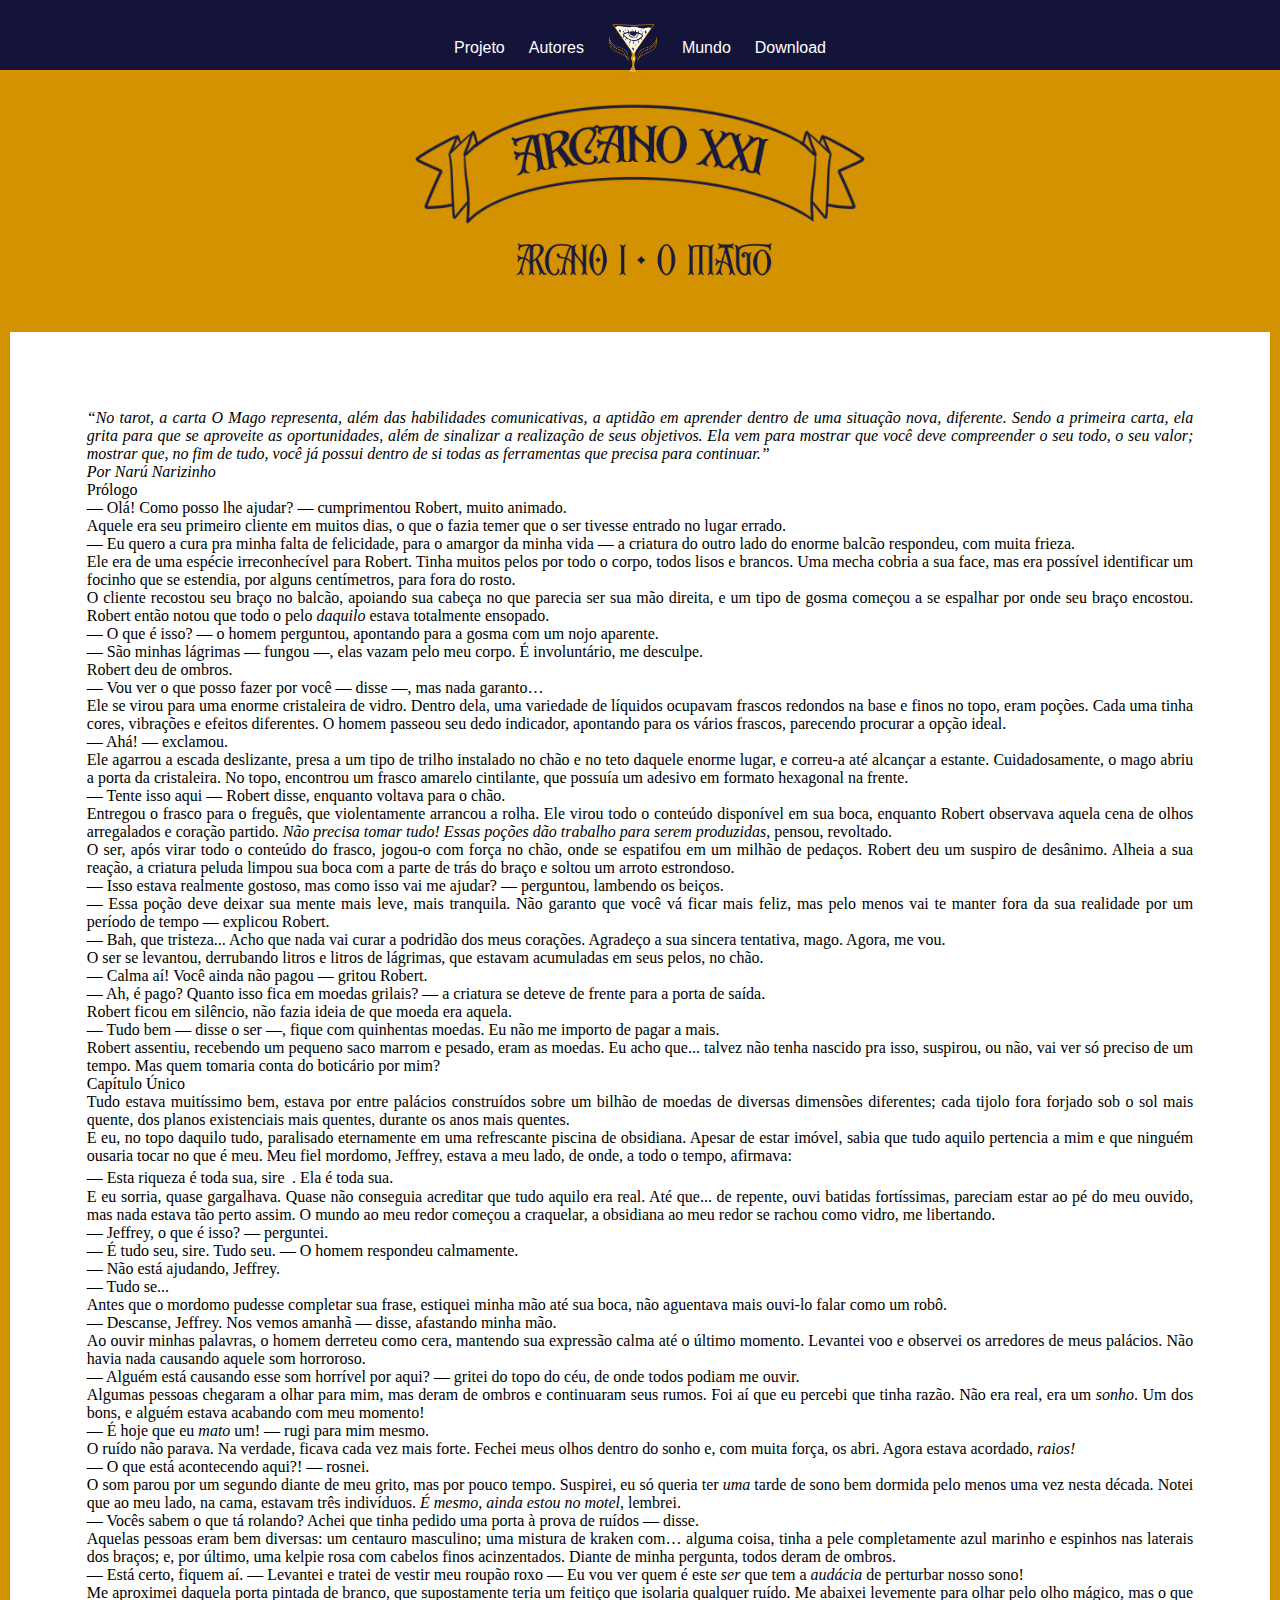
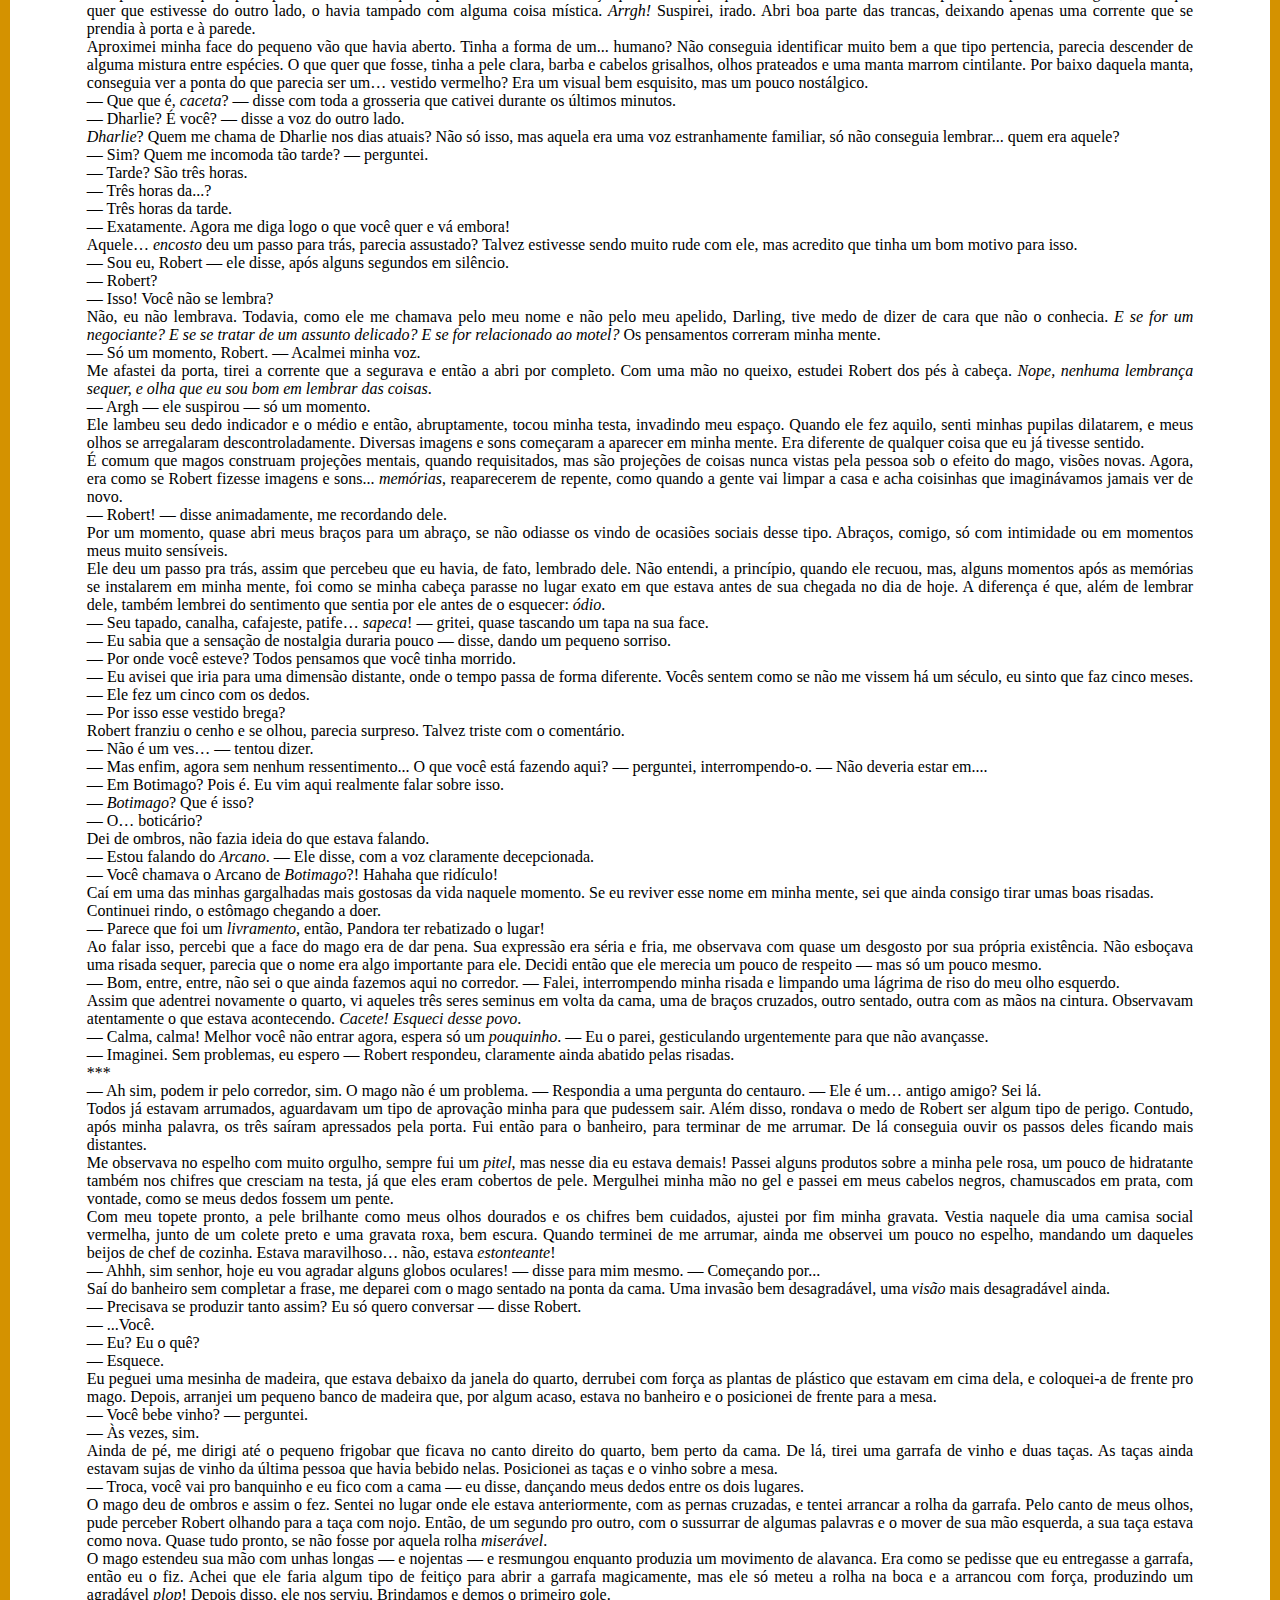
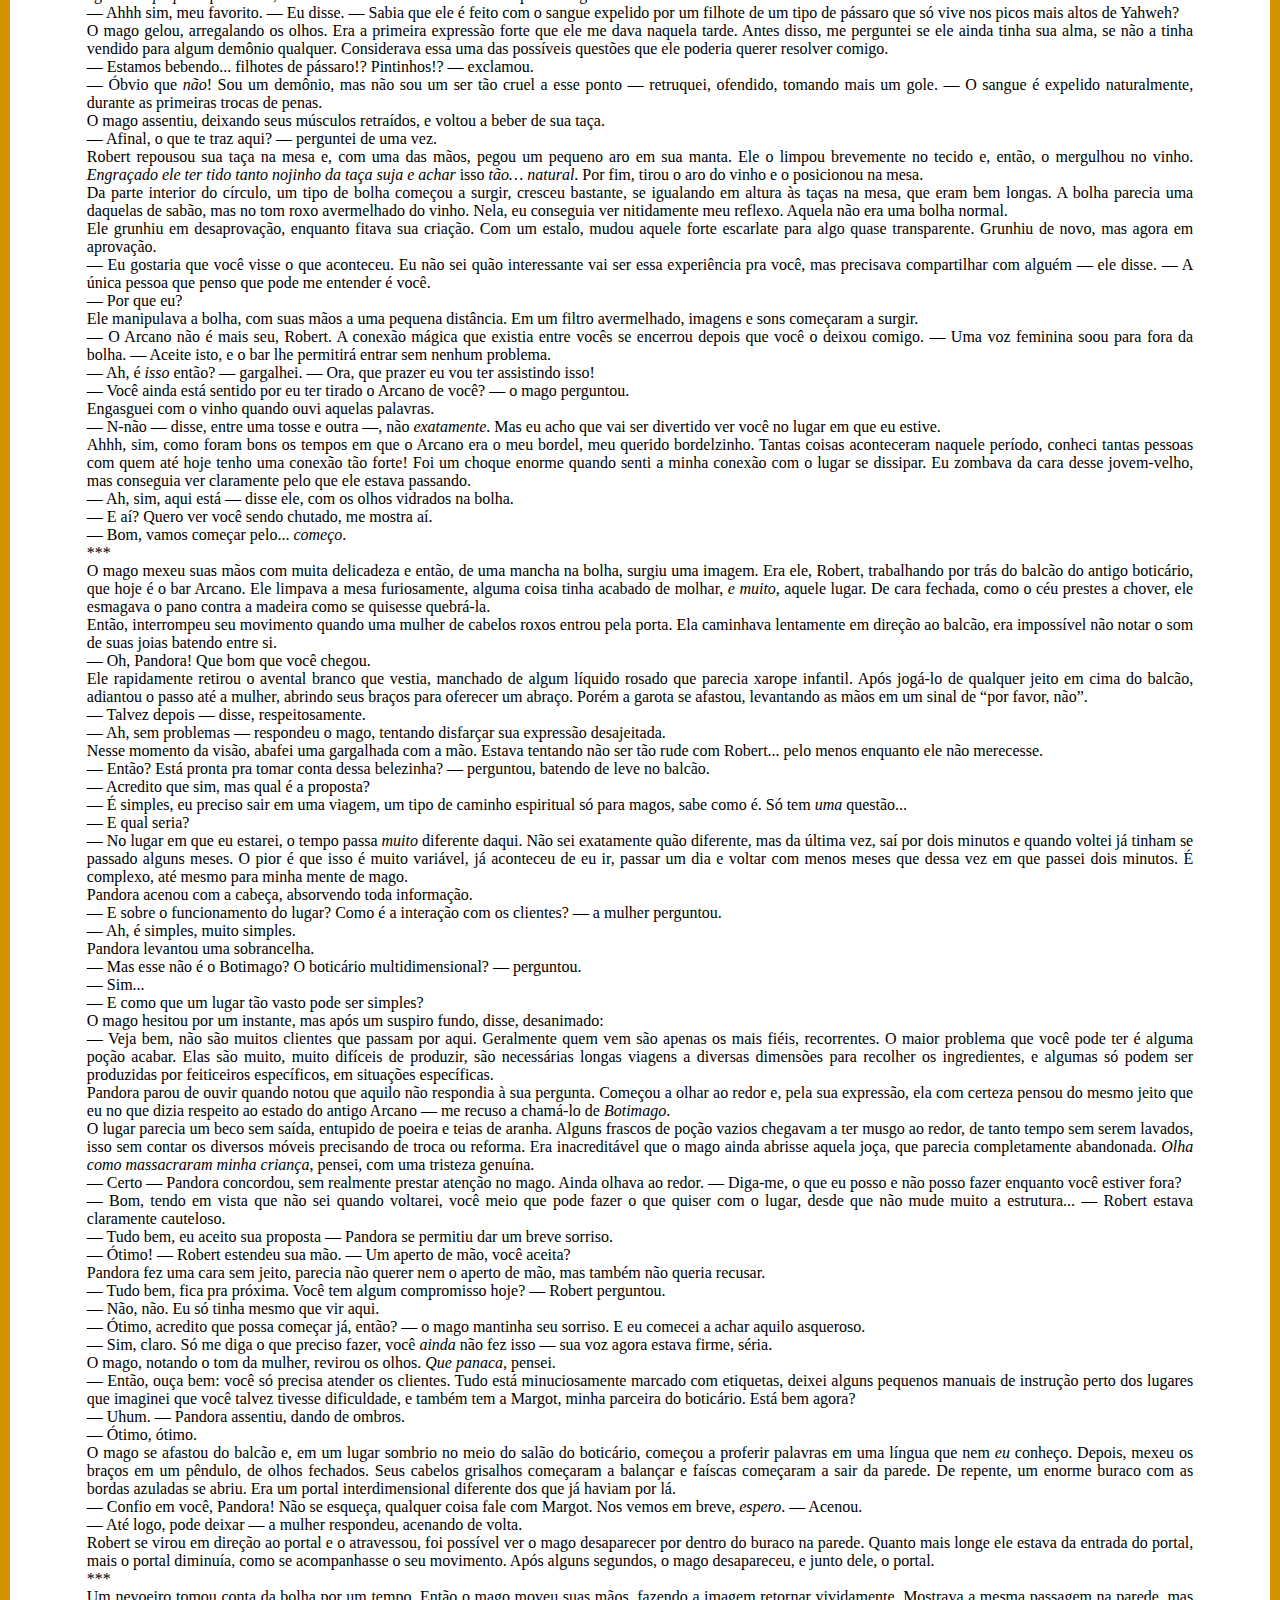
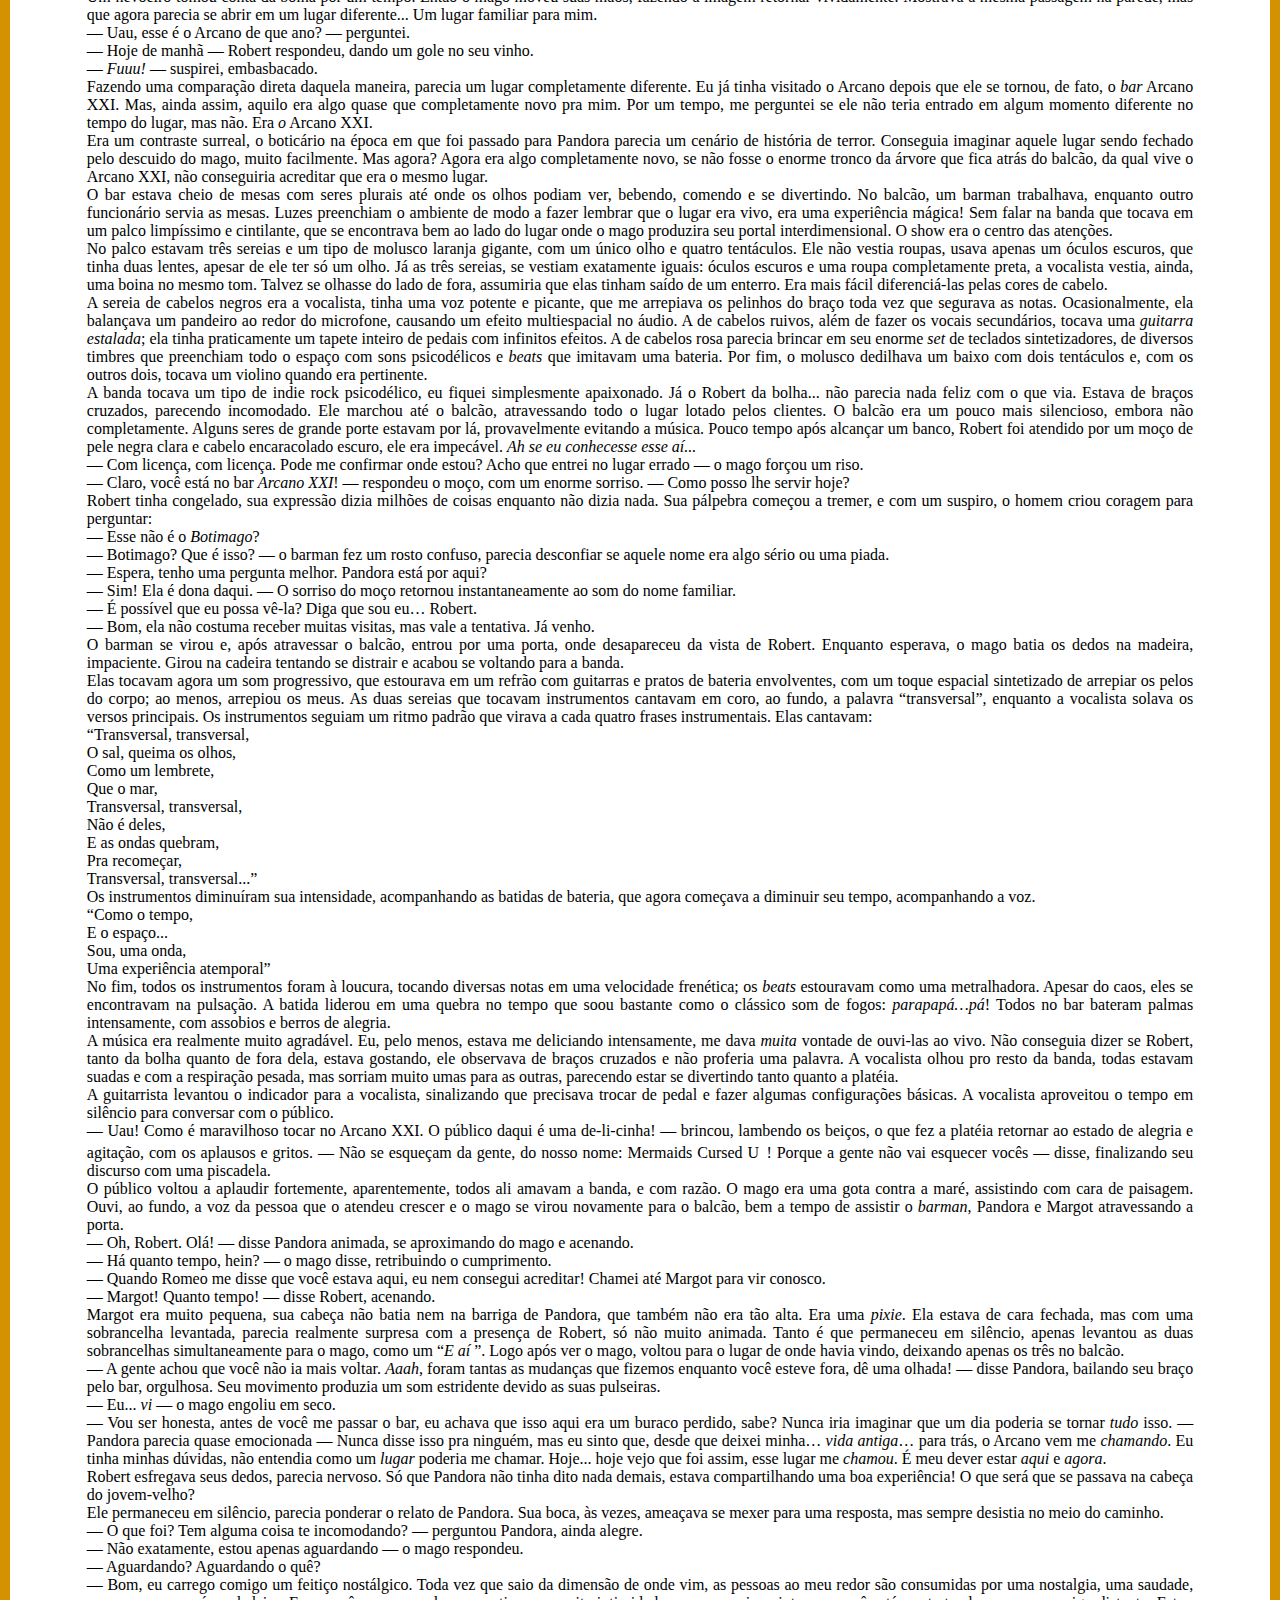
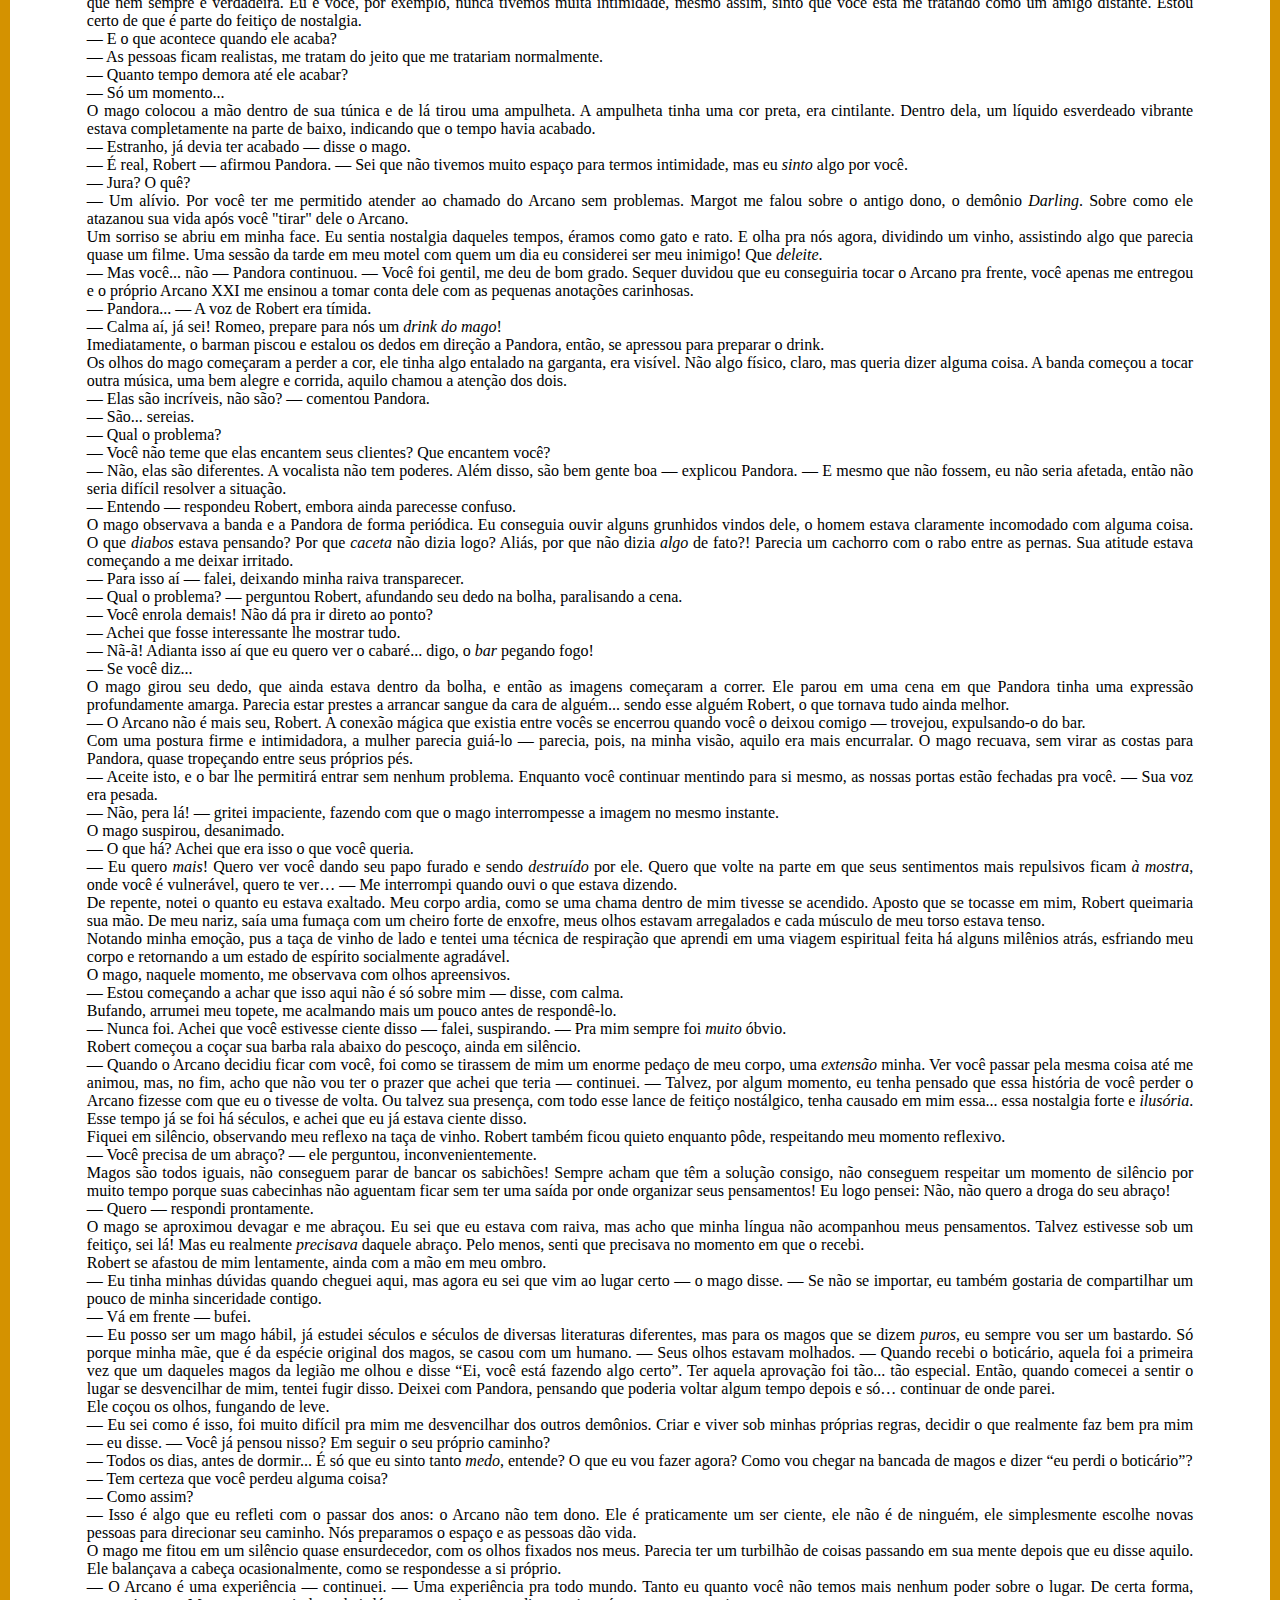
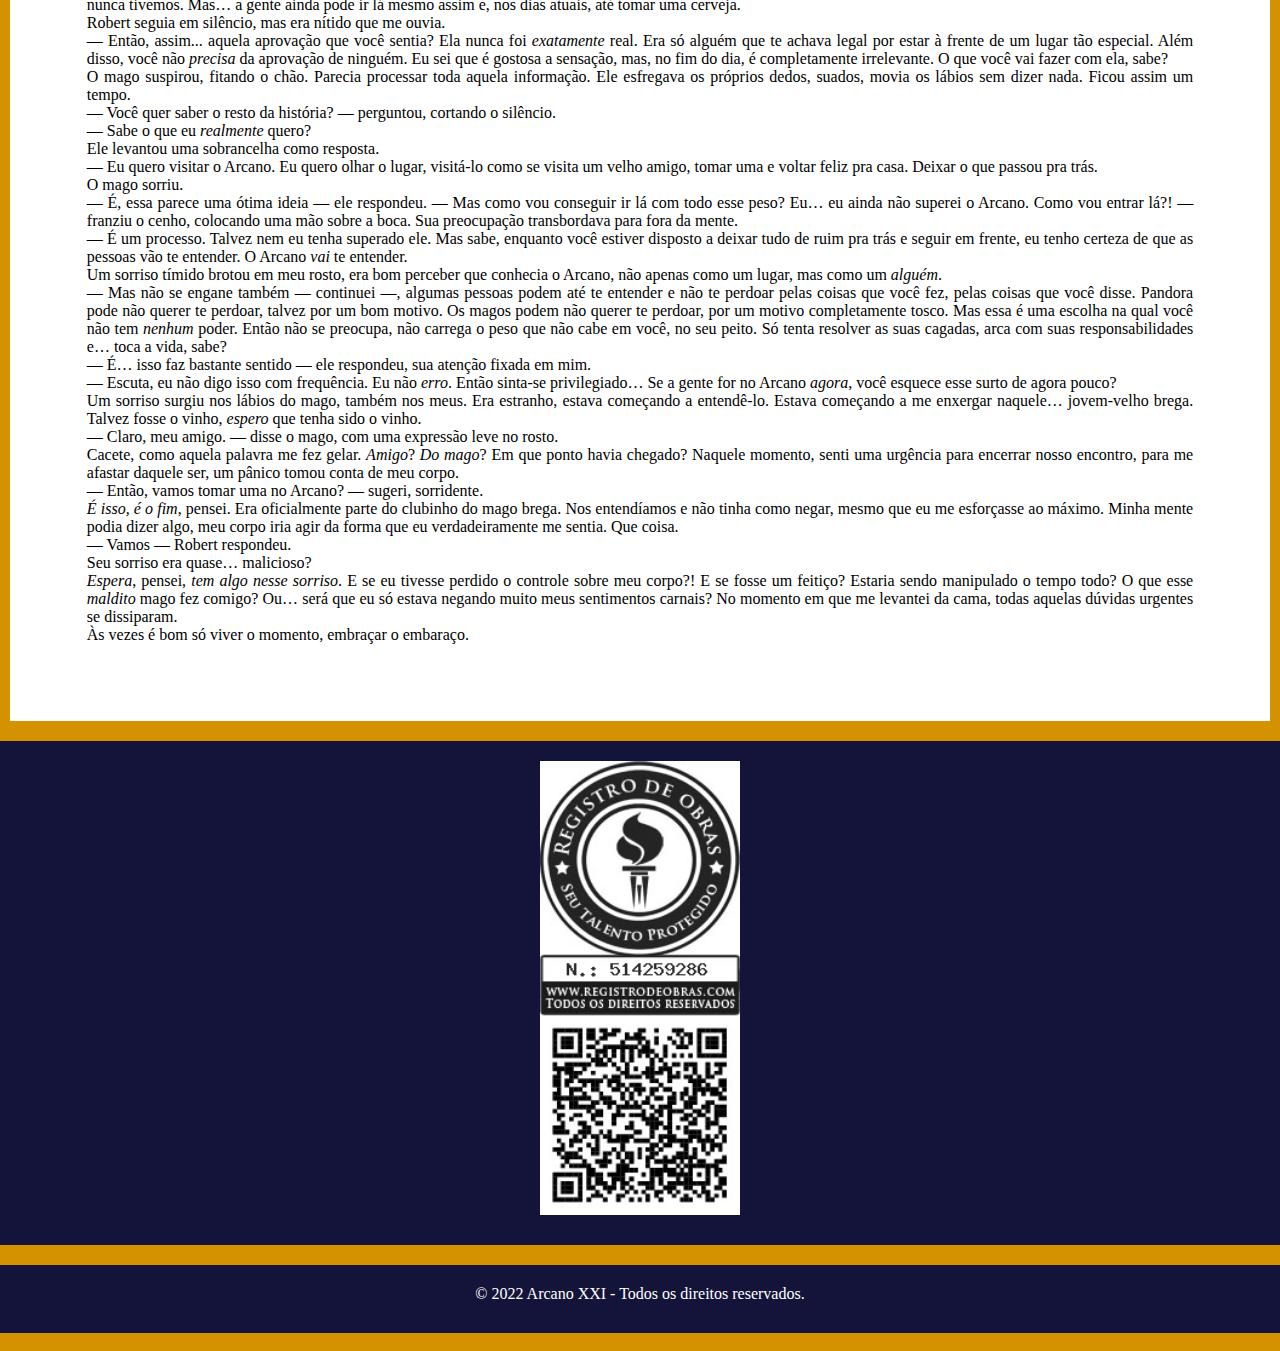
<file: ArcanoXXl/sites contos/omago.html>
<!DOCTYPE html>
<html lang="pt-br">
<head>
    <meta charset="UTF-8">
    <meta name="viewport" content="width=device-width, initial-scale=1.0">
    <title>ArcanoXXl</title>

    <link rel="stylesheet" href="https://use.fontawesome.com/releases/v5.3.1/css/all.css" integrity="sha384-mzrmE5qonljUremFsqc01SB46JvROS7bZs3IO2EmfFsd15uHvIt+Y8vEf7N7fWAU" crossorigin="anonymous">

    <link rel="icon" href="/ArcanoXXl/imagem/arcano_icon.png">
    <link rel="stylesheet" href="/ArcanoXXl/css/contos.css">
    <link rel="stylesheet" href="/ArcanoXXl/css/estilo.css">
    <script src="/ArcanoXXl/js/menu-mobile.js" defer></script>
    
</head>
<body>
    
    <header id="header">

        <a id="logo" href="/ArcanoXXl/index.html"><img src="/ArcanoXXl/imagem/arcano_icon.png" alt="logo"></a>
        <nav id="nav">
            <button id="btn-mobile">

                <span id="hamburguer"></span>
            </button>
            <ul id="menu">
                <li><a href="/ArcanoXXl/projeto.html">Projeto</a></li>
                <li><a href="/ArcanoXXl/autores.html">Autores</a></li>
                <a id="logo2" href="/ArcanoXXl/index.html"><img src="/ArcanoXXl/imagem/arcano_icon.png" alt="logo"></a>
                <li><a href="#">Mundo</a></li>
                <li><a href="/ArcanoXXl/Download.html">Download</a></li>
            </ul>
        </nav>
    </header>

    <main>
        <div class="gallery-image">
          <img src="/ArcanoXXl/imagem/Arcano-XXI-logo-procreate.png" width="450" >
          <img src="/ArcanoXXl/imagem/arcano_um.png" width="300">
        </div>
          
           
              
        <div class="text-container">
            <div class="textwhite">
                <p class="block_8" id="calibre_pb_0"></p>
                  <p class="block_9"><i class="calibre5">“No tarot, a carta O Mago representa, além das habilidades comunicativas, a aptidão em aprender dentro de uma situação nova, diferente. Sendo a primeira carta, ela grita para que se aproveite as oportunidades, além de sinalizar a realização de seus objetivos. Ela vem para mostrar que você deve compreender o seu todo, o seu valor; mostrar que, no fim de tudo, você já possui dentro de si todas as ferramentas que precisa para continuar.”</i> </p> <cite>Por Narú Narizinho </cite>
                  <p class="block_11"><span class="text_4">Prólogo</span><span class="text_3"></span></p>
                  <p class="block_12">— Olá! Como posso lhe ajudar? — cumprimentou Robert, muito animado.</p>
                  <p class="block_13">Aquele era seu primeiro cliente em muitos dias, o que o fazia temer que o ser tivesse entrado no lugar errado.</p>
                  <p class="block_13">— Eu quero a cura pra minha falta de felicidade, para o amargor da minha vida — a criatura do outro lado do enorme balcão respondeu, com muita frieza.</p>
                  <p class="block_13"><span class="calibre4">Ele era de uma espécie irreconhecível para Robert. Tinha muitos pelos por todo o corpo, todos lisos e brancos. Uma mecha cobria a sua face, mas era possível identificar  um focinho que se estendia, por alguns centímetros, para fora do rosto.</span></p>
                  <p class="block_13">O cliente recostou seu braço no balcão, apoiando sua cabeça no que parecia ser sua mão direita, e um tipo de gosma começou a se espalhar por onde seu braço encostou. Robert então notou que todo o pelo <i class="calibre5">daquilo</i> estava totalmente ensopado.</p>
                  <p class="block_13">— O que é isso? — o homem perguntou, apontando para a gosma com um nojo aparente.</p>
                  <p class="block_13">— São minhas lágrimas — fungou —, elas vazam pelo meu corpo. É involuntário, me desculpe.</p>
                  <p class="block_13">Robert deu de ombros.</p>
                  <p class="block_13">— Vou ver o que posso fazer por você — disse —, mas nada garanto…</p>
                  <p class="block_13">Ele se virou para uma enorme cristaleira de vidro. Dentro dela, uma variedade de líquidos ocupavam frascos redondos na base e finos no topo, eram poções. Cada uma tinha cores, vibrações e efeitos diferentes. O homem passeou seu dedo indicador, apontando para os vários frascos, parecendo procurar a opção ideal.</p>
                  <p class="block_13">— Ahá! — exclamou.</p>
                  <p class="block_13"><span class="text_5">Ele agarrou a escada deslizante, presa a um tipo de trilho instalado no chão e no teto daquele enorme lugar, e correu-a até alcançar a estante. Cuidadosamente, o mago abriu a porta da cristaleira.</span> No topo, encontrou um frasco amarelo cintilante, que possuía um adesivo em formato hexagonal na frente.</p>
                  <p class="block_13">— Tente isso aqui — Robert disse, enquanto voltava para o chão.</p>
                  <p class="block_13"><span class="calibre4">Entregou o frasco para o freguês, que violentamente arrancou a rolha. Ele virou todo o conteúdo disponível em sua boca, enquanto Robert observava  aquela cena de olhos arregalados e coração partido. </span><i class="calibre5">Não precisa tomar tudo! Essas poções dão trabalho para serem produzidas</i>, pensou, revoltado.</p>
                  <p class="block_13"><span class="text_5">O ser, após virar todo o conteúdo do frasco, jogou-o com força no chão, onde se espatifou em um milhão de pedaços.</span> Robert deu um suspiro de desânimo. Alheia a sua reação, a criatura peluda limpou sua boca com a parte de trás do braço e soltou um arroto estrondoso.</p>
                  <p class="block_13">— Isso estava realmente gostoso, mas como isso vai me ajudar? — perguntou, lambendo os beiços.</p>
                  <p class="block_13">— Essa poção deve deixar sua mente mais leve, mais tranquila. Não garanto que você vá ficar mais feliz, mas pelo menos vai te manter fora da sua realidade por um período de tempo — explicou Robert.</p>
                  <p class="block_13">— Bah, que tristeza... Acho que nada vai curar a podridão dos meus corações. Agradeço a sua sincera tentativa, mago. Agora, me vou.</p>
                  <p class="block_13">O ser se levantou, derrubando litros e litros de lágrimas, que estavam acumuladas em seus pelos, no chão.</p>
                  <p class="block_13">— Calma aí! Você ainda não pagou — gritou Robert.</p>
                  <p class="block_13">— Ah, é pago? Quanto isso fica em moedas grilais? — a criatura se deteve de frente para a porta de saída.</p>
                  <p class="block_13">Robert ficou em silêncio, não fazia ideia de que moeda era aquela.</p>
                  <p class="block_13">— Tudo bem — disse o ser —, fique com quinhentas moedas. Eu não me importo de pagar a mais.</p>
                  <p class="block_14"><span class="text_">Robert assentiu, recebendo um pequeno saco marrom e pesado, eram as moedas. </span><span class="text_6">Eu acho que... talvez não tenha nascido pra isso</span><span class="text_">, suspirou, </span><span class="text_6">ou não, vai ver só preciso de um tempo. Mas quem tomaria conta do boticário por mim?</span><span class="text_1"><br class="calibre6" id="calibre_pb_1"/>
                </span></p>
                <p class="block_14">
                <span class="text_1">
                </span></p>
                  <p class="block_15"><span class="text_4">Capítulo Único</span><span class="text_3"></span></p>
                  <p class="block_16">Tudo estava muitíssimo bem, estava por entre palácios construídos sobre um bilhão de moedas de diversas dimensões diferentes; cada tijolo fora forjado sob o sol mais quente, dos planos existenciais mais quentes, durante os anos mais quentes.</p>
                  <p class="block_16"> E eu, no topo daquilo tudo, paralisado eternamente em uma refrescante piscina de obsidiana. Apesar de estar imóvel, sabia que tudo aquilo pertencia a mim e que ninguém ousaria tocar no que é meu. Meu fiel mordomo, Jeffrey, estava a meu lado, de onde, a todo o tempo, afirmava:</p>
                  <p class="block_16">— Esta riqueza é toda sua, sire<sup class="calibre7"><a id="back_note_1" href="index_split_004.html#note_1" title="1" class="noteref">1</a></sup>. Ela é toda sua. </p>
                  <p class="block_16">E eu sorria, quase gargalhava. Quase não conseguia acreditar que tudo aquilo era real. Até que... de repente, ouvi batidas fortíssimas, pareciam estar ao pé do meu ouvido, mas nada estava tão perto assim. O mundo ao meu redor começou a craquelar, a obsidiana ao meu redor se rachou como vidro, me libertando. </p>
                  <p class="block_16">— Jeffrey, o que é isso? — perguntei.</p>
                  <p class="block_16">— É tudo seu, sire. Tudo seu. — O homem respondeu calmamente.</p>
                  <p class="block_16">— Não está ajudando, Jeffrey.</p>
                  <p class="block_16">— Tudo se... </p>
                  <p class="block_16">Antes que o mordomo pudesse completar sua frase, estiquei minha mão até sua boca, não aguentava mais ouvi-lo falar como um robô.</p>
                  <p class="block_16">— Descanse, Jeffrey. Nos vemos amanhã — disse, afastando minha mão.</p>
                  <p class="block_16">Ao ouvir minhas palavras, o homem derreteu como cera, mantendo sua expressão calma até o último momento. Levantei voo e observei os arredores de meus palácios. Não havia nada causando aquele som horroroso. </p>
                  <p class="block_16">— Alguém está causando esse som horrível por aqui? — gritei do topo do céu, de onde todos podiam me ouvir.</p>
                  <p class="block_16">Algumas pessoas chegaram a olhar para mim, mas deram de ombros e continuaram seus rumos. Foi aí que eu percebi que tinha razão. Não era real, era um <i class="calibre5">sonho</i>. Um dos bons, e alguém estava acabando com meu momento!</p>
                  <p class="block_16">— É hoje que eu <i class="calibre5">mato</i> um! — rugi para mim mesmo.</p>
                  <p class="block_16">O ruído não parava. Na verdade, ficava cada vez mais forte. Fechei meus olhos dentro do sonho e, com muita força, os abri. Agora estava acordado, <i class="calibre5">raios!</i></p>
                  <p class="block_16">— O que está acontecendo aqui?! — rosnei.</p>
                  <p class="block_16">O som parou por um segundo diante de meu grito, mas por pouco tempo. Suspirei, eu só queria ter<i class="calibre5"> uma</i> tarde de sono bem dormida pelo menos uma vez nesta década. Notei que ao meu lado, na cama, estavam três indivíduos. <i class="calibre5">É mesmo, ainda estou no motel</i>, lembrei. </p>
                  <p class="block_16">— Vocês sabem o que tá rolando? Achei que tinha pedido uma porta à prova de ruídos — disse.</p>
                  <p class="block_16">Aquelas pessoas eram bem diversas: um centauro masculino; uma mistura de kraken com… alguma coisa, tinha a pele completamente azul marinho e espinhos nas laterais dos braços; e, por último, uma kelpie rosa com cabelos finos acinzentados. Diante de minha pergunta, todos deram de ombros.</p>
                  <p class="block_16">— Está certo, fiquem aí. — Levantei e tratei de vestir meu roupão roxo — Eu vou ver quem é este <i class="calibre5">ser</i> que tem a <i class="calibre5">audácia</i> de perturbar nosso sono! </p>
                  <p class="block_16">Me aproximei daquela porta pintada de branco, que supostamente teria um feitiço que isolaria qualquer ruído. Me abaixei levemente para olhar pelo olho mágico, mas o que quer que estivesse do outro lado, o havia tampado com alguma coisa mística. <i class="calibre5">Arrgh! </i>Suspirei, irado. Abri boa parte das trancas, deixando apenas uma corrente que se prendia à porta e à parede.</p>
                  <p class="block_16">Aproximei minha face do pequeno vão que havia aberto. Tinha a forma de um... humano? Não conseguia identificar muito bem a que tipo pertencia, parecia descender de alguma mistura entre espécies. O que quer que fosse, tinha a pele clara, barba e cabelos grisalhos, olhos prateados e uma manta marrom cintilante. Por baixo daquela manta, conseguia ver a ponta do que parecia ser um… vestido vermelho? Era um visual bem esquisito, mas um pouco nostálgico.</p>
                  <p class="block_16">— Que que é, <i class="calibre5">caceta</i>? — disse com toda a grosseria que cativei durante os últimos minutos. </p>
                  <p class="block_16">— Dharlie? É você? — disse a voz do outro lado.</p>
                  <p class="block_16"><i class="calibre5">Dharlie</i>? Quem me chama de Dharlie nos dias atuais? Não só isso, mas aquela era uma voz estranhamente familiar, só não conseguia lembrar... quem era aquele?</p>
                  <p class="block_17">— Sim? Quem me incomoda tão tarde? — perguntei.</p>
                  <p class="block_17">— Tarde? São três horas.</p>
                  <p class="block_17">— Três horas da...?</p>
                  <p class="block_17">— Três horas da tarde.</p>
                  <p class="block_17">— Exatamente. Agora me diga logo o que você quer e vá embora!</p>
                  <p class="block_17">Aquele… <i class="calibre5">encosto</i> deu um passo para trás, parecia assustado? Talvez estivesse sendo muito rude com ele, mas acredito que tinha um bom motivo para isso.</p>
                  <p class="block_17">— Sou eu, Robert — ele disse, após alguns segundos em silêncio.</p>
                  <p class="block_16"> <span class="tab"></span>— Robert?</p>
                  <p class="block_17">— Isso! Você não se lembra?</p>
                  <p class="block_17">Não, eu não lembrava. Todavia, como ele me chamava pelo meu nome e não pelo meu apelido, Darling, tive medo de dizer de cara que não o conhecia. <i class="calibre5">E se for um negociante? E se se tratar de um assunto delicado? E se for relacionado ao motel?</i> Os pensamentos correram minha mente.</p>
                  <p class="block_17">— Só um momento, Robert. — Acalmei minha voz.</p>
                  <p class="block_17">Me afastei da porta, tirei a corrente que a segurava e então a abri por completo. Com uma mão no queixo, estudei Robert dos pés à cabeça. <i class="calibre5">Nope, nenhuma lembrança sequer, e olha que eu sou bom em lembrar das coisas</i>. </p>
                  <p class="block_17">— Argh — ele suspirou — só um momento.</p>
                  <p class="block_17">Ele lambeu seu dedo indicador e o médio e então, abruptamente, tocou minha testa, invadindo meu espaço. Quando ele fez aquilo, senti minhas pupilas dilatarem, e meus olhos se arregalaram descontroladamente. Diversas imagens e sons começaram a aparecer em minha mente. Era diferente de qualquer coisa que eu já tivesse sentido.</p>
                  <p class="block_17">É comum que magos construam projeções mentais, quando requisitados, mas são projeções de coisas nunca vistas pela pessoa sob o efeito do mago, visões novas. Agora, era como se Robert fizesse imagens e sons... <i class="calibre5">memórias</i>, reaparecerem de repente, como quando a gente vai limpar a casa e acha coisinhas que imaginávamos jamais ver de novo.</p>
                  <p class="block_17">— Robert! — disse animadamente, me recordando dele.</p>
                  <p class="block_17">Por um momento, quase abri meus braços para um abraço, se não odiasse os vindo de ocasiões sociais desse tipo. Abraços, comigo, só com intimidade ou em momentos meus muito sensíveis.</p>
                  <p class="block_17">Ele deu um passo pra trás, assim que percebeu que eu havia, de fato, lembrado dele. Não entendi, a princípio, quando ele recuou, mas, alguns momentos após as memórias se instalarem em minha mente, foi como se minha cabeça parasse no lugar exato em que estava antes de sua chegada no dia de hoje. A diferença é que, além de lembrar dele, também lembrei do sentimento que sentia por ele antes de o esquecer: <i class="calibre5">ódio</i>.</p>
                  <p class="block_17">— Seu tapado, canalha, cafajeste, patife… <i class="calibre5">sapeca</i>! — gritei, quase tascando um tapa na sua face.</p>
                  <p class="block_17">— Eu sabia que a sensação de nostalgia duraria pouco — disse, dando um pequeno sorriso.</p>
                  <p class="block_17">— Por onde você esteve? Todos pensamos que você tinha morrido. </p>
                  <p class="block_17">— Eu avisei que iria para uma dimensão distante, onde o tempo passa de forma diferente. Vocês sentem como se não me vissem há um século, eu sinto que faz cinco meses. — Ele fez um cinco com os dedos.</p>
                  <p class="block_17">— Por isso esse vestido brega?</p>
                  <p class="block_17">Robert franziu o cenho e se olhou, parecia surpreso. Talvez triste com o comentário.</p>
                  <p class="block_17">— Não é um ves… — tentou dizer.</p>
                  <p class="block_17">— Mas enfim, agora sem nenhum ressentimento... O que você está fazendo aqui? — perguntei, interrompendo-o. — Não deveria estar em.... </p>
                  <p class="block_17">— Em Botimago? Pois é. Eu vim aqui realmente falar sobre isso.</p>
                  <p class="block_17">— <i class="calibre5">Botimago</i>? Que é isso?</p>
                  <p class="block_17">— O… boticário? </p>
                  <p class="block_17">Dei de ombros, não fazia ideia do que estava falando.</p>
                  <p class="block_17">— Estou falando do <i class="calibre5">Arcano</i>. — Ele disse, com a voz claramente decepcionada.</p>
                  <p class="block_17">— Você chamava o Arcano de <i class="calibre5">Botimago</i>?! Hahaha que ridículo! </p>
                  <p class="block_17">Caí em uma das minhas gargalhadas mais gostosas da vida naquele momento. Se eu reviver esse nome em minha mente, sei que ainda consigo tirar umas boas risadas.</p>
                  <p class="block_17">Continuei rindo, o estômago chegando a doer.</p>
                  <p class="block_17">— Parece que foi um <i class="calibre5">livramento,</i><span class="calibre4"> então, Pandora ter rebatizado o lugar!  </span><span class="tab"></span></p>
                  <p class="block_16">Ao falar isso, percebi que a face do mago era de dar pena. Sua expressão era séria e fria, me observava com quase um desgosto por sua própria existência. Não esboçava uma risada sequer, parecia que o nome era algo importante para ele. Decidi então que ele merecia um pouco de respeito — mas só um pouco mesmo. </p>
                  <p class="block_16">— Bom, entre, entre, não sei o que ainda fazemos aqui no corredor. — Falei, interrompendo minha risada e limpando uma lágrima de riso do meu olho esquerdo.</p>
                  <p class="block_17">Assim que adentrei novamente o quarto, vi aqueles três seres seminus em volta da cama, uma de braços cruzados, outro sentado, outra com as mãos na cintura. Observavam atentamente o que estava acontecendo. <i class="calibre5">Cacete! Esqueci desse povo</i>.</p>
                  <p class="block_17">— Calma, calma! Melhor você não entrar agora, espera só um<i class="calibre5"> pouquinho</i>. — Eu o parei, gesticulando urgentemente para que não avançasse.</p>
                  <p class="block_17">— Imaginei. Sem problemas, eu espero — Robert respondeu, claramente ainda abatido pelas risadas.</p>
                  <p class="block_18">***</p>
                  <p class="block_17">— Ah sim, podem ir pelo corredor, sim. O mago não é um problema. — Respondia a uma pergunta do centauro. — Ele é um… antigo amigo? Sei lá.</p>
                  <p class="block_17">Todos já estavam arrumados, aguardavam um tipo de aprovação minha para que pudessem sair. Além disso, rondava o medo de Robert ser algum tipo de perigo. Contudo, após minha palavra, os três saíram apressados pela porta. Fui então para o banheiro, para terminar de me arrumar. De lá conseguia ouvir os passos deles ficando mais distantes.</p>
                  <p class="block_17">Me observava no espelho com muito orgulho, sempre fui um <i class="calibre5">pitel</i>, mas nesse dia eu estava demais! Passei alguns produtos sobre a minha pele rosa, um pouco de hidratante também nos chifres que cresciam na testa, já que eles eram cobertos de pele. Mergulhei minha mão no gel e passei em meus cabelos negros, chamuscados em prata, com vontade, como se meus dedos fossem um pente.</p>
                  <p class="block_17">Com meu topete pronto, a pele brilhante como meus olhos dourados e os chifres bem cuidados, ajustei por fim minha gravata. Vestia naquele dia uma camisa social vermelha, junto de um colete preto e uma gravata roxa, bem escura. Quando terminei de me arrumar, ainda me observei um pouco no espelho, mandando um daqueles beijos de chef de cozinha. Estava maravilhoso… não, estava <i class="calibre5">estonteante</i>!</p>
                  <p class="block_17">— Ahhh, sim senhor, hoje eu vou agradar alguns globos oculares! — disse para mim mesmo. — Começando por...</p>
                  <p class="block_17">Saí do banheiro sem completar a frase, me deparei com o mago sentado na ponta da cama. Uma invasão bem desagradável, uma <i class="calibre5">visão</i> mais desagradável ainda.</p>
                  <p class="block_17">— Precisava se produzir tanto assim? Eu só quero conversar — disse Robert.</p>
                  <p class="block_17">— ...Você.</p>
                  <p class="block_17">— Eu? Eu o quê?</p>
                  <p class="block_17">— Esquece.</p>
                  <p class="block_16">Eu peguei uma mesinha de madeira, que estava debaixo da janela do quarto, derrubei com força as plantas de plástico que estavam em cima dela, e coloquei-a de frente pro mago. Depois, arranjei um pequeno banco de madeira que, por algum acaso, estava no banheiro e o posicionei de frente para a mesa.</p>
                  <p class="block_16">— Você bebe vinho? — perguntei.</p>
                  <p class="block_16">— Às vezes, sim. </p>
                  <p class="block_16">Ainda de pé, me dirigi até o pequeno frigobar que ficava no canto direito do quarto, bem perto da cama. De lá, tirei uma garrafa de vinho e duas taças. As taças ainda estavam sujas de vinho da última pessoa que havia bebido nelas. Posicionei as taças e o vinho sobre a mesa.</p>
                  <p class="block_16">— Troca, você vai pro banquinho e eu fico com a cama — eu disse, dançando meus dedos entre os dois lugares.</p>
                  <p class="block_16">O mago deu de ombros e assim o fez. Sentei no lugar onde ele estava anteriormente, com as pernas cruzadas, e tentei arrancar a rolha da garrafa. Pelo canto de meus olhos, pude perceber Robert olhando para a taça com nojo. Então, de um segundo pro outro, com o sussurrar de algumas palavras e o mover de sua mão esquerda, a sua taça estava como nova. Quase tudo pronto, se não fosse por aquela rolha <i class="calibre5">miserável</i>.</p>
                  <p class="block_17">O mago estendeu sua mão com unhas longas — e nojentas — e resmungou enquanto produzia um movimento de alavanca. Era como se pedisse que eu entregasse a garrafa, então eu o fiz. Achei que ele faria algum tipo de feitiço para abrir a garrafa magicamente, mas ele só meteu a rolha na boca e a arrancou com força, produzindo um agradável <i class="calibre5">plop</i>! Depois disso, ele nos serviu. Brindamos e demos o primeiro gole.</p>
                  <p class="block_17">— Ahhh sim, meu favorito. — Eu disse. — Sabia que ele é feito com o sangue expelido por um filhote de um tipo de pássaro que só vive nos picos mais altos de Yahweh?</p>
                  <p class="block_17"><span class="calibre4"> O mago gelou, arregalando os olhos. Era a primeira expressão forte que ele me dava naquela tarde. Antes disso,  me perguntei se ele ainda tinha sua alma, se não a tinha vendido para algum demônio qualquer. Considerava essa uma das possíveis questões que ele </span>poderia querer resolver comigo.</p>
                  <p class="block_17">— Estamos bebendo... filhotes de pássaro!? Pintinhos!? — exclamou.</p>
                  <p class="block_17">— Óbvio que <i class="calibre5">não</i>! Sou um demônio, mas não sou um ser tão cruel a esse ponto — retruquei, ofendido, tomando mais um gole. — O sangue é expelido naturalmente, durante as primeiras trocas de penas.</p>
                  <p class="block_17">O mago assentiu, deixando seus músculos retraídos, e voltou a beber de sua taça.</p>
                  <p class="block_17">— Afinal, o que te traz aqui? — perguntei de uma vez.</p>
                  <p class="block_17">Robert repousou sua taça na mesa e, com uma das mãos, pegou um pequeno aro em sua manta. Ele o limpou brevemente no tecido e, então, o mergulhou no vinho. <i class="calibre5">Engraçado ele ter tido tanto nojinho da taça suja e achar </i>isso<i class="calibre5"> tão… natural</i>. Por fim, tirou o aro do vinho e o posicionou na mesa. </p>
                  <p class="block_16">Da parte interior do círculo, um tipo de bolha começou a surgir, cresceu bastante, se igualando em altura às taças na mesa, que eram bem longas. A bolha parecia uma daquelas de sabão, mas no tom roxo avermelhado do vinho. Nela, eu conseguia ver nitidamente meu reflexo. Aquela não era uma bolha normal. </p>
                  <p class="block_16">Ele grunhiu em desaprovação, enquanto fitava sua criação. Com um estalo, mudou aquele forte escarlate para algo quase transparente. Grunhiu de novo, mas agora em aprovação.</p>
                  <p class="block_16">— Eu gostaria que você visse o que aconteceu. Eu não sei quão interessante vai ser essa experiência pra você, mas precisava compartilhar com alguém — ele disse. — A única pessoa que penso que pode me entender é você.</p>
                  <p class="block_16">— Por que eu?</p>
                  <p class="block_16">Ele manipulava a bolha, com suas mãos a uma pequena distância. Em um filtro avermelhado, imagens e sons começaram a surgir. </p>
                  <p class="block_16">— O Arcano não é mais seu, Robert. A conexão mágica que existia entre vocês se encerrou depois que você o deixou comigo. — Uma voz feminina soou para fora da bolha. — Aceite isto, e o bar lhe permitirá entrar sem nenhum problema.</p>
                  <p class="block_16">— Ah, é <i class="calibre5">isso</i> então? — gargalhei. — Ora, que prazer eu vou ter assistindo isso!</p>
                  <p class="block_16">— Você ainda está sentido por eu ter tirado o Arcano de você? — o mago perguntou.</p>
                  <p class="block_16">Engasguei com o vinho quando ouvi aquelas palavras.</p>
                  <p class="block_16">— N-não — disse, entre uma tosse e outra —, não <i class="calibre5">exatamente</i>. Mas eu acho que vai ser divertido ver você no lugar em que eu estive.</p>
                  <p class="block_16">Ahhh, sim, como foram bons os tempos em que o Arcano era o meu bordel, meu querido bordelzinho. Tantas coisas aconteceram naquele período, conheci tantas pessoas com quem até hoje tenho uma conexão tão forte! Foi um choque enorme quando senti a minha conexão com o lugar se dissipar. Eu zombava da cara desse jovem-velho, mas conseguia ver claramente pelo que ele estava passando. </p>
                  <p class="block_16">— Ah, sim, aqui está — disse ele, com os olhos vidrados na bolha.</p>
                  <p class="block_16">— E aí? Quero ver você sendo chutado, me mostra aí.</p>
                  <p class="block_16">— Bom, vamos começar pelo... <i class="calibre5">começo</i>.</p>
                  <p class="block_18">***</p>
                  <p class="block_17">O mago mexeu suas mãos com muita delicadeza e então, de uma mancha na bolha, surgiu uma imagem. Era ele, Robert, trabalhando por trás do balcão do antigo boticário, que hoje é o bar Arcano. Ele limpava a mesa furiosamente, alguma coisa tinha acabado de molhar, <i class="calibre5">e</i> <i class="calibre5">muito,</i> aquele lugar. De cara fechada, como o céu prestes a chover, ele esmagava o pano contra a madeira como se quisesse quebrá-la.</p>
                  <p class="block_17">Então, interrompeu seu movimento quando uma mulher de cabelos roxos entrou pela porta. Ela caminhava lentamente em direção ao balcão, era impossível não notar o som de suas joias batendo entre si. </p>
                  <p class="block_17">— Oh, Pandora! Que bom que você chegou.</p>
                  <p class="block_16">Ele rapidamente retirou o avental branco que vestia, manchado de algum líquido rosado que parecia xarope infantil. Após jogá-lo de qualquer jeito em cima do balcão, adiantou o passo até a mulher, abrindo seus braços para oferecer um abraço. Porém a garota se afastou, levantando as mãos em um sinal de “por favor, não”.</p>
                  <p class="block_17">— Talvez depois — disse, respeitosamente.</p>
                  <p class="block_17">— Ah, sem problemas — respondeu o mago, tentando disfarçar sua expressão desajeitada.</p>
                  <p class="block_17">Nesse momento da visão, abafei uma gargalhada com a mão. Estava tentando não ser tão rude com Robert... pelo menos enquanto ele não merecesse. </p>
                  <p class="block_17">— Então? Está pronta pra tomar conta dessa belezinha? — perguntou, batendo de leve no balcão.</p>
                  <p class="block_19"><span class="text_">— </span><span class="text_7">Acredito que sim, mas qual é a proposta?</span><span class="text_1"></span></p>
                  <p class="block_17">— É simples, eu preciso sair em uma viagem, um tipo de caminho espiritual só para magos, sabe como é. Só tem <i class="calibre5">uma</i> questão...</p>
                  <p class="block_17">— E qual seria?</p>
                  <p class="block_17">— No lugar em que eu estarei, o tempo passa <i class="calibre5">muito</i> diferente daqui. Não sei exatamente quão diferente, mas da última vez, saí por dois minutos e quando voltei já tinham se passado alguns meses. O pior é que isso é muito variável, já aconteceu de eu ir, passar um dia e voltar com menos meses que dessa vez em que passei dois minutos. É complexo, até mesmo para minha mente de mago.</p>
                  <p class="block_17">Pandora acenou com a cabeça, absorvendo toda informação.</p>
                  <p class="block_17">— E sobre o funcionamento do lugar? Como é a interação com os clientes? — a mulher perguntou.</p>
                  <p class="block_17">— Ah, é simples, muito simples.</p>
                  <p class="block_17">Pandora levantou uma sobrancelha.</p>
                  <p class="block_17">— Mas esse não é o Botimago? O boticário multidimensional? — perguntou.</p>
                  <p class="block_17">— Sim...</p>
                  <p class="block_17">— E como que um lugar tão vasto pode ser simples?</p>
                  <p class="block_17">O mago hesitou por um instante, mas após um suspiro fundo, disse, desanimado:</p>
                  <p class="block_17">— Veja bem, não são muitos clientes que passam por aqui. Geralmente quem vem são apenas os mais fiéis, recorrentes. O maior problema que você pode ter é alguma poção acabar. Elas são muito, muito difíceis de produzir, são necessárias longas viagens a diversas dimensões para recolher os ingredientes, e algumas só podem ser produzidas por feiticeiros específicos, em situações específicas.</p>
                  <p class="block_17">Pandora parou de ouvir quando notou que aquilo não respondia à sua pergunta. Começou a olhar ao redor e, pela sua expressão, ela com certeza pensou do mesmo jeito que eu no que dizia respeito ao estado do antigo Arcano — me recuso a chamá-lo de <i class="calibre5">Botimago</i>.</p>
                  <p class="block_16">O lugar parecia um beco sem saída, entupido de poeira e teias de aranha. Alguns frascos de poção vazios chegavam a ter musgo ao redor, de tanto tempo sem serem lavados, isso sem contar os diversos móveis precisando de troca ou reforma. Era inacreditável que o mago ainda abrisse aquela joça, que parecia completamente abandonada. <i class="calibre5">Olha como massacraram minha criança</i>, pensei, com uma tristeza genuína.</p>
                  <p class="block_17">— Certo — Pandora concordou, sem realmente prestar atenção no mago. Ainda olhava ao redor. — Diga-me, o que eu posso e não posso fazer enquanto você estiver fora?</p>
                  <p class="block_17">— Bom, tendo em vista que não sei quando voltarei, você meio que pode fazer o que quiser com o lugar, desde que não mude muito a estrutura... — Robert estava claramente cauteloso.</p>
                  <p class="block_17">— Tudo bem, eu aceito sua proposta — Pandora se permitiu dar um breve sorriso.</p>
                  <p class="block_17">— Ótimo! — Robert estendeu sua mão. — Um aperto de mão, você aceita?</p>
                  <p class="block_17">Pandora fez uma cara sem jeito, parecia não querer nem o aperto de mão, mas também não queria recusar. <span class="tab"></span></p>
                  <p class="block_16">— Tudo bem, fica pra próxima. Você tem algum compromisso hoje? — Robert perguntou.</p>
                  <p class="block_17">— Não, não. Eu só tinha mesmo que vir aqui.</p>
                  <p class="block_17">— Ótimo, acredito que possa começar já, então? — o mago mantinha seu sorriso. E eu comecei a achar aquilo asqueroso. </p>
                  <p class="block_17">— Sim, claro. Só me diga o que preciso fazer, você <i class="calibre5">ainda</i> não fez isso — sua voz agora estava firme, séria.</p>
                  <p class="block_17">O mago, notando o tom da mulher, revirou os olhos. <i class="calibre5">Que panaca,</i> pensei.</p>
                  <p class="block_17">— Então, ouça bem: você só precisa atender os clientes. Tudo está minuciosamente marcado com etiquetas, deixei alguns pequenos manuais de instrução perto dos lugares que imaginei que você talvez tivesse dificuldade, e também tem a Margot, minha parceira do boticário. Está bem agora?</p>
                  <p class="block_17">— Uhum. — Pandora assentiu, dando de ombros.</p>
                  <p class="block_17">— Ótimo, ótimo.</p>
                  <p class="block_17">O mago se afastou do balcão e, em um lugar sombrio no meio do salão do boticário, começou a proferir palavras em uma língua que nem <i class="calibre5">eu</i> conheço. Depois, mexeu os braços em um pêndulo, de olhos fechados. Seus cabelos grisalhos começaram a balançar e faíscas começaram a sair da parede. De repente, um enorme buraco com as bordas azuladas se abriu. Era um portal interdimensional diferente dos que já haviam por lá.</p>
                  <p class="block_17">— Confio em você, Pandora! Não se esqueça, qualquer coisa fale com Margot. Nos vemos em breve, <i class="calibre5">espero</i>. — Acenou.</p>
                  <p class="block_17">— Até logo, pode deixar — a mulher respondeu, acenando de volta.</p>
                  <p class="block_17">Robert se virou em direção ao portal e o atravessou, foi possível ver o mago desaparecer por dentro do buraco na parede. Quanto mais longe ele estava da entrada do portal, mais o portal diminuía, como se acompanhasse o seu movimento. Após alguns segundos, o mago desapareceu, e junto dele, o portal.</p>
                  <p class="block_18">***</p>
                  <p class="block_17"><span class="calibre4">Um nevoeiro tomou conta da bolha por um tempo. Então o mago moveu suas mãos, fazendo a  imagem retornar vividamente. Mostrava a mesma passagem na parede, mas que agora parecia se abrir em um lugar diferente... Um lugar familiar para mim.</span></p>
                  <p class="block_17">— Uau, esse é o Arcano de que ano? — perguntei.</p>
                  <p class="block_17">— Hoje de manhã — Robert respondeu, dando um gole no seu vinho.</p>
                  <p class="block_17">— <i class="calibre5">Fuuu!</i> — suspirei, embasbacado.</p>
                  <p class="block_17">Fazendo uma comparação direta daquela maneira, parecia um lugar completamente diferente. Eu já tinha visitado o Arcano depois que ele se tornou, de fato, o <i class="calibre5">bar</i> Arcano XXI. Mas, ainda assim, aquilo era algo quase que completamente novo pra mim. Por um tempo, me perguntei se ele não teria entrado em algum momento diferente no tempo do lugar, mas não. Era <i class="calibre5">o</i> Arcano XXI.</p>
                  <p class="block_17">Era um contraste surreal, o boticário na época em que foi passado para Pandora parecia um cenário de história de terror. Conseguia imaginar aquele lugar sendo fechado pelo descuido do mago, muito facilmente. Mas agora? Agora era algo completamente novo, se não fosse o enorme tronco da árvore que fica atrás do balcão, da qual vive o Arcano XXI, não conseguiria acreditar que era o mesmo lugar.</p>
                  <p class="block_17">O bar estava cheio de mesas com seres plurais até onde os olhos podiam ver, bebendo, comendo e se divertindo. No balcão, um barman trabalhava, enquanto outro funcionário servia as mesas. Luzes preenchiam o ambiente de modo a fazer lembrar que o lugar era vivo, era uma experiência mágica! Sem falar na banda que tocava em um palco limpíssimo e cintilante, que se encontrava bem ao lado do lugar onde o mago produzira seu portal interdimensional. O show era o centro das atenções.</p>
                  <p class="block_17">No palco estavam três sereias e um tipo de molusco laranja gigante, com um único olho e quatro tentáculos. Ele não vestia roupas, usava apenas um óculos escuros, que tinha duas lentes, apesar de ele ter só um olho. Já as três sereias, se vestiam exatamente iguais: óculos escuros e uma roupa completamente preta, a vocalista vestia, ainda, uma boina no mesmo tom. Talvez se olhasse do lado de fora, assumiria que elas tinham saído de um enterro. Era mais fácil diferenciá-las pelas cores de cabelo.</p>
                  <p class="block_16">A sereia de cabelos negros era a vocalista, tinha uma voz potente e picante, que me arrepiava os pelinhos do braço toda vez que segurava as notas. Ocasionalmente, ela balançava um pandeiro ao redor do microfone, causando um efeito multiespacial no áudio. A de cabelos ruivos, além de fazer os vocais secundários, tocava uma <i class="calibre5">guitarra estalada</i>; ela tinha praticamente um tapete inteiro de pedais com infinitos efeitos. A de cabelos rosa parecia brincar em seu enorme <i class="calibre5">set</i> de teclados sintetizadores, de diversos timbres que preenchiam todo o espaço com sons psicodélicos e <i class="calibre5">beats</i> que imitavam uma bateria. Por fim, o molusco dedilhava um baixo com dois tentáculos e, com os outros dois, tocava um violino quando era pertinente.</p>
                  <p class="block_16">A banda tocava um tipo de indie rock psicodélico, eu fiquei simplesmente apaixonado. Já o Robert da bolha... não parecia nada feliz com o que via. Estava de braços cruzados, parecendo incomodado. Ele marchou até o balcão, atravessando todo o lugar lotado pelos clientes. O balcão era um pouco mais silencioso, embora não completamente. Alguns seres de grande porte estavam por lá, provavelmente evitando a música. Pouco tempo após alcançar um banco, Robert foi atendido por um moço de pele negra clara e cabelo encaracolado escuro, ele era impecável. <i class="calibre5">Ah se eu conhecesse esse aí...</i></p>
                  <p class="block_16">— Com licença, com licença. Pode me confirmar onde estou? Acho que entrei no lugar errado — o mago forçou um riso.</p>
                  <p class="block_16">— Claro, você está no bar <i class="calibre5">Arcano XXI</i>! — respondeu o moço, com um enorme sorriso. — Como posso lhe servir hoje?</p>
                  <p class="block_16">Robert tinha congelado, sua expressão dizia milhões de coisas enquanto não dizia nada. Sua pálpebra começou a tremer, e com um suspiro, o homem criou coragem para perguntar: </p>
                  <p class="block_16">— Esse não é o<i class="calibre5"> Botimago</i>?</p>
                  <p class="block_16">— Botimago? Que é isso? — o barman fez um rosto confuso, parecia desconfiar se aquele nome era algo sério ou uma piada.</p>
                  <p class="block_16">— Espera, tenho uma pergunta melhor. Pandora está por aqui?</p>
                  <p class="block_16">— Sim! Ela é dona daqui. — O sorriso do moço retornou instantaneamente ao som do nome familiar.</p>
                  <p class="block_16">— É possível que eu possa vê-la? Diga que sou eu… Robert.</p>
                  <p class="block_16">— Bom, ela não costuma receber muitas visitas, mas vale a tentativa. Já venho.</p>
                  <p class="block_16"><span class="calibre4">O barman se virou e, após atravessar o balcão, entrou por uma porta, onde desapareceu da vista de Robert. Enquanto esperava, o mago batia os dedos na madeira, impaciente. Girou na cadeira tentando se distrair e  acabou se voltando para a banda.</span></p>
                  <p class="block_16">Elas tocavam agora um som progressivo, que estourava em um refrão com guitarras e pratos de bateria envolventes, com um toque espacial sintetizado de arrepiar os pelos do corpo; ao menos, arrepiou os meus. As duas sereias que tocavam instrumentos cantavam em coro, ao fundo, a palavra “transversal”, enquanto a vocalista solava os versos principais. Os instrumentos seguiam um ritmo padrão que virava a cada quatro frases instrumentais. Elas cantavam:</p>
                  <p class="block_16">“Transversal, transversal,</p>
                  <p class="block_16">O sal, queima os olhos,</p>
                  <p class="block_16">Como um lembrete,</p>
                  <p class="block_16">Que o mar,</p>
                  <p class="block_16">Transversal, transversal, </p>
                  <p class="block_16">Não é deles,</p>
                  <p class="block_16">E as ondas quebram,</p>
                  <p class="block_16">Pra recomeçar,</p>
                  <p class="block_17">Transversal, transversal...”</p>
                  <p class="block_17">Os instrumentos diminuíram sua intensidade, acompanhando as batidas de bateria, que agora começava a diminuir seu tempo, acompanhando a voz.</p>
                  <p class="block_17">“Como o tempo,</p>
                  <p class="block_17">E o espaço...</p>
                  <p class="block_17">Sou, uma onda,</p>
                  <p class="block_16">Uma experiência atemporal”</p>
                  <p class="block_17">No fim, todos os instrumentos foram à loucura, tocando diversas notas em uma velocidade frenética; os <i class="calibre5">beats</i> estouravam como uma metralhadora. Apesar do caos, eles se encontravam na pulsação. A batida liderou em uma quebra no tempo que soou bastante como o clássico som de fogos: <i class="calibre5">parapapá…pá</i>! Todos no bar bateram palmas intensamente, com assobios e berros de alegria.</p>
                  <p class="block_17">A música era realmente muito agradável. Eu, pelo menos, estava me deliciando intensamente, me dava <i class="calibre5">muita</i><span class="calibre4"> vontade de ouvi-las ao vivo. Não conseguia dizer se Robert, tanto da bolha quanto de fora dela,  estava gostando, ele observava de braços cruzados e não proferia uma palavra. A vocalista olhou pro resto da banda, todas estavam suadas e com a respiração pesada, mas sorriam muito umas para as outras, parecendo estar se divertindo tanto quanto a platéia. </span></p>
                  <p class="block_17">A guitarrista levantou o indicador para a vocalista, sinalizando que precisava trocar de pedal e fazer algumas configurações básicas. A vocalista aproveitou o tempo em silêncio para conversar com o público.</p>
                  <p class="block_19"><span class="text_">— Uau! Como é maravilhoso tocar no Arcano XXI. O público daqui é uma de-li-cinha! — brincou, lambendo os beiços, o que fez a platéia retornar ao estado de alegria e agitação, com os aplausos e gritos. — Não se esqueçam da gente, do nosso nome: </span><span class="text_6">Mermaids Cursed U<sup class="calibre7"><a id="back_note_2" href="index_split_005.html#note_2" title="2" class="noteref">2</a></sup></span><span class="text_">! Porque a gente não vai esquecer vocês — d</span><span class="text_7">isse, finalizando seu discurso com uma piscadela.</span><span class="text_1"></span></p>
                  <p class="block_17">O público voltou a aplaudir fortemente, aparentemente, todos ali amavam a banda, e com razão. O mago era uma gota contra a maré, assistindo com cara de paisagem. Ouvi, ao fundo, a voz da pessoa que o atendeu crescer e o mago se virou novamente para o balcão, bem a tempo de assistir o <i class="calibre5">barman</i>, Pandora e Margot atravessando a porta.</p>
                  <p class="block_17">— Oh, Robert. Olá! — disse Pandora animada, se aproximando do mago e acenando.</p>
                  <p class="block_17">— Há quanto tempo, hein? — o mago disse, retribuindo o cumprimento.</p>
                  <p class="block_17">— Quando Romeo me disse que você estava aqui, eu nem consegui acreditar! Chamei até Margot para vir conosco.</p>
                  <p class="block_17">— Margot! Quanto tempo! — disse Robert, acenando.</p>
                  <p class="block_17">Margot era muito pequena, sua cabeça não batia nem na barriga de Pandora, que também não era tão alta. Era uma <i class="calibre5">pixie</i>. Ela estava de cara fechada, mas com uma sobrancelha levantada, parecia realmente surpresa com a presença de Robert, só não muito animada. Tanto é que permaneceu em silêncio, apenas levantou as duas sobrancelhas simultaneamente para o mago, como um “<i class="calibre5">E aí </i>”. Logo após ver o mago, voltou para o lugar de onde havia vindo, deixando apenas os três no balcão.</p>
                  <p class="block_17">— A gente achou que você não ia mais voltar. <i class="calibre5">Aaah,</i> foram tantas as mudanças que fizemos enquanto você esteve fora, dê uma olhada! — disse Pandora, bailando seu braço pelo bar, orgulhosa. Seu movimento produzia um som estridente devido as suas pulseiras.</p>
                  <p class="block_17">— Eu... <i class="calibre5">vi</i> — o mago engoliu em seco.</p>
                  <p id="id_gjdgxs" class="block_17">— Vou ser honesta, antes de você me passar o bar, eu achava que isso aqui era um buraco perdido, sabe? Nunca iria imaginar que um dia poderia se tornar <i class="calibre5">tudo</i> isso. — Pandora parecia quase emocionada — Nunca disse isso pra ninguém, mas eu sinto que, desde que deixei minha… <i class="calibre5">vida antiga</i>… para trás, o Arcano vem me <i class="calibre5">chamando</i>. Eu tinha minhas dúvidas, não entendia como um <i class="calibre5">lugar</i> poderia me chamar. Hoje... hoje vejo que foi assim, esse lugar me <i class="calibre5">chamou</i>. É meu dever estar <i class="calibre5">aqui</i> e <i class="calibre5">agora</i>. </p>
                  <p class="block_17">Robert esfregava seus dedos, parecia nervoso. Só que Pandora não tinha dito nada demais, estava compartilhando uma boa experiência! O que será que se passava na cabeça do jovem-velho? </p>
                  <p class="block_17">Ele permaneceu em silêncio, parecia ponderar o relato de Pandora. Sua boca, às vezes, ameaçava se mexer para uma resposta, mas sempre desistia no meio do caminho.</p>
                  <p class="block_17">— O que foi? Tem alguma coisa te incomodando? — perguntou Pandora, ainda alegre.</p>
                  <p class="block_17">— Não exatamente, estou apenas aguardando — o mago respondeu.</p>
                  <p class="block_17">— Aguardando? Aguardando o quê?</p>
                  <p class="block_17">— Bom, eu carrego comigo um feitiço nostálgico. Toda vez que saio da dimensão de onde vim, as pessoas ao meu redor são consumidas por uma nostalgia, uma saudade, que nem sempre é verdadeira. Eu e você, por exemplo, nunca tivemos muita intimidade, mesmo assim, sinto que você está me tratando como um amigo distante. Estou certo de que é parte do feitiço de nostalgia.</p>
                  <p class="block_17">— E o que acontece quando ele acaba?</p>
                  <p class="block_17">— As pessoas ficam realistas, me tratam do jeito que me tratariam normalmente.</p>
                  <p class="block_17">— Quanto tempo demora até ele acabar?</p>
                  <p class="block_17">— Só um momento... </p>
                  <p class="block_17">O mago colocou a mão dentro de sua túnica e de lá tirou uma ampulheta. A ampulheta tinha uma cor preta, era cintilante. Dentro dela, um líquido esverdeado vibrante estava completamente na parte de baixo, indicando que o tempo havia acabado.</p>
                  <p class="block_17">— Estranho, já devia ter acabado — disse o mago.</p>
                  <p class="block_17">— É real, Robert — afirmou Pandora. — Sei que não tivemos muito espaço para termos intimidade, mas eu <i class="calibre5">sinto</i> algo por você.</p>
                  <p class="block_17">— Jura? O quê?<span class="tab"></span></p>
                  <p class="block_17">— Um alívio. Por você ter me permitido atender ao chamado do Arcano sem problemas. Margot me falou sobre o antigo dono, o demônio <i class="calibre5">Darling</i>. Sobre como ele atazanou sua vida após você "tirar" dele o Arcano.</p>
                  <p class="block_17">Um sorriso se abriu em minha face. Eu sentia nostalgia daqueles tempos, éramos como gato e rato. E olha pra nós agora, dividindo um vinho, assistindo algo que parecia quase um filme. Uma sessão da tarde em meu motel com quem um dia eu considerei ser meu inimigo! Que <i class="calibre5">deleite</i>.</p>
                  <p class="block_17">— Mas você... não — Pandora continuou. — Você foi gentil, me deu de bom grado. Sequer duvidou que eu conseguiria tocar o Arcano pra frente, você apenas me entregou e o próprio Arcano XXI me ensinou a tomar conta dele com as pequenas anotações carinhosas.</p>
                  <p class="block_17">— Pandora... — A voz de Robert era tímida.</p>
                  <p class="block_17">— Calma aí, já sei! Romeo, prepare para nós um <i class="calibre5">drink do mago</i>! </p>
                  <p class="block_17">Imediatamente, o barman piscou e estalou os dedos em direção a Pandora, então, se apressou para preparar o drink.</p>
                  <p class="block_16">Os olhos do mago começaram a perder a cor, ele tinha algo entalado na garganta, era visível. Não algo físico, claro, mas queria dizer alguma coisa. A banda começou a tocar outra música, uma bem alegre e corrida, aquilo chamou a atenção dos dois.</p>
                  <p class="block_17">— Elas são incríveis, não são? — comentou Pandora.</p>
                  <p class="block_17">— São... sereias. </p>
                  <p class="block_17">— Qual o problema?</p>
                  <p class="block_17">— Você não teme que elas encantem seus clientes? Que encantem você?</p>
                  <p class="block_17">— Não, elas são diferentes. A vocalista não tem poderes. Além disso, são bem gente boa — explicou Pandora. — E mesmo que não fossem, eu não seria afetada, então não seria difícil resolver a situação.</p>
                  <p class="block_17">— Entendo — respondeu Robert, embora ainda parecesse confuso.</p>
                  <p class="block_17">O mago observava a banda e a Pandora de forma periódica. Eu conseguia ouvir alguns grunhidos vindos dele, o homem estava claramente incomodado com alguma coisa. O que <i class="calibre5">diabos </i>estava pensando? Por que <i class="calibre5">caceta</i> não dizia logo? Aliás, por que não dizia <i class="calibre5">algo</i> de fato?! Parecia um cachorro com o rabo entre as pernas. Sua atitude estava começando a me deixar irritado.</p>
                  <p class="block_17">— Para isso aí — falei, deixando minha raiva transparecer.</p>
                  <p class="block_17">— Qual o problema? — perguntou Robert, afundando seu dedo na bolha, paralisando a cena.</p>
                  <p class="block_17">— Você enrola demais! Não dá pra ir direto ao ponto?</p>
                  <p class="block_17">— Achei que fosse interessante lhe mostrar tudo.</p>
                  <p class="block_17">— Nã-ã! Adianta isso aí que eu quero ver o cabaré... digo, o <i class="calibre5">bar</i> pegando fogo!</p>
                  <p class="block_17">— Se você diz...</p>
                  <p class="block_17">O mago girou seu dedo, que ainda estava dentro da bolha, e então as imagens começaram a correr. Ele parou em uma cena em que Pandora tinha uma expressão profundamente amarga. Parecia estar prestes a arrancar sangue da cara de alguém... sendo esse alguém Robert, o que tornava tudo ainda melhor.</p>
                  <p class="block_17">— O Arcano não é mais seu, Robert. A conexão mágica que existia entre vocês se encerrou quando você o deixou comigo — trovejou, expulsando-o do bar. </p>
                  <p class="block_17">Com uma postura firme e intimidadora, a mulher parecia guiá-lo — parecia, pois, na minha visão, aquilo era mais encurralar. O mago recuava, sem virar as costas para Pandora, quase tropeçando entre seus próprios pés.</p>
                  <p class="block_16"><span class="calibre4">—  Aceite isto, e o bar lhe permitirá entrar sem nenhum problema. Enquanto você continuar mentindo para si mesmo, as nossas portas estão fechadas pra você. — Sua voz era pesada.</span></p>
                  <p class="block_17">— Não, pera lá! — gritei impaciente, fazendo com que o mago interrompesse a imagem no mesmo instante.</p>
                  <p class="block_17">O mago suspirou, desanimado.</p>
                  <p class="block_16">— O que há? Achei que era isso o que você queria.</p>
                  <p class="block_16">— Eu quero <i class="calibre5">mais</i>! Quero ver você dando seu papo furado e sendo <i class="calibre5">destruído</i> por ele. Quero que volte na parte em que seus sentimentos mais repulsivos ficam <i class="calibre5">à mostra</i>, onde você é vulnerável, quero te ver… — Me interrompi quando ouvi o que estava dizendo. </p>
                  <p class="block_16">De repente, notei o quanto eu estava exaltado. Meu corpo ardia, como se uma chama dentro de mim tivesse se acendido. Aposto que se tocasse em mim, Robert queimaria sua mão. De meu nariz, saía uma fumaça com um cheiro forte de enxofre, meus olhos estavam arregalados e cada músculo de meu torso estava tenso.</p>
                  <p class="block_16">Notando minha emoção, pus a taça de vinho de lado e tentei uma técnica de respiração que aprendi em uma viagem espiritual feita há alguns milênios atrás, esfriando meu corpo e retornando a um estado de espírito socialmente agradável.</p>
                  <p class="block_16">O mago, naquele momento, me observava com olhos apreensivos.</p>
                  <p class="block_16">— Estou começando a achar que isso aqui não é só sobre mim — disse, com calma.</p>
                  <p class="block_16">Bufando, arrumei meu topete, me acalmando mais um pouco antes de respondê-lo.</p>
                  <p class="block_16">— Nunca foi. Achei que você estivesse ciente disso — falei, suspirando. — Pra mim sempre foi <i class="calibre5">muito </i>óbvio. </p>
                  <p class="block_16">Robert começou a coçar sua barba rala abaixo do pescoço, ainda em silêncio.</p>
                  <p class="block_16">— Quando o Arcano decidiu ficar com você, foi como se tirassem de mim um enorme pedaço de meu corpo, uma <i class="calibre5">extensão</i> minha. Ver você passar pela mesma coisa até me animou, mas, no fim, acho que não vou ter o prazer que achei que teria — continuei. — Talvez, por algum momento, eu tenha pensado que essa história de você perder o Arcano fizesse com que eu o tivesse de volta. Ou talvez sua presença, com todo esse lance de feitiço nostálgico, tenha causado em mim essa... essa nostalgia forte e <i class="calibre5">ilusória</i>. Esse tempo já se foi há séculos, e achei que eu já estava ciente disso.</p>
                  <p class="block_17">Fiquei em silêncio, observando meu reflexo na taça de vinho. Robert também ficou quieto enquanto pôde, respeitando meu momento reflexivo.</p>
                  <p class="block_16">— Você precisa de um abraço? — ele perguntou, inconvenientemente.</p>
                  <p class="block_20"><span class="text_">Magos são todos iguais, não conseguem parar de bancar os sabichões! Sempre acham que têm a solução consigo, não conseguem respeitar um momento de silêncio por muito tempo porque suas cabecinhas não aguentam ficar sem ter uma saída por onde organizar seus pensamentos! Eu logo pensei: </span><span class="text_6">Não, não quero a droga do seu abraço!</span><span class="text_1"></span></p>
                  <p class="block_16">— Quero — respondi prontamente.</p>
                  <p class="block_16">O mago se aproximou devagar e me abraçou. Eu sei que eu estava com raiva, mas acho que minha língua não acompanhou meus pensamentos. Talvez estivesse sob um feitiço, sei lá! Mas eu realmente <i class="calibre5">precisava</i> daquele abraço. Pelo menos, senti que precisava no momento em que o recebi.</p>
                  <p class="block_16">Robert se afastou de mim lentamente, ainda com a mão em meu ombro.</p>
                  <p class="block_16">— Eu tinha minhas dúvidas quando cheguei aqui, mas agora eu sei que vim ao lugar certo — o mago disse. — Se não se importar, eu também gostaria de compartilhar um pouco de minha sinceridade contigo.</p>
                  <p class="block_16">— Vá em frente — bufei.</p>
                  <p class="block_16">— Eu posso ser um mago hábil, já estudei séculos e séculos de diversas literaturas diferentes, mas para os magos que se dizem <i class="calibre5">puros</i>, eu sempre vou ser um bastardo. Só porque minha mãe, que é da espécie original dos magos, se casou com um humano. — Seus olhos estavam molhados. — Quando recebi o boticário, aquela foi a primeira vez que um daqueles magos da legião me olhou e disse “Ei, você está fazendo algo certo”. Ter aquela aprovação foi tão... tão especial. Então, quando comecei a sentir o lugar se desvencilhar de mim, tentei fugir disso. Deixei com Pandora, pensando que poderia voltar algum tempo depois e só… continuar de onde parei.</p>
                  <p class="block_16">Ele coçou os olhos, fungando de leve.</p>
                  <p class="block_16">— Eu sei como é isso, foi muito difícil pra mim me desvencilhar dos outros demônios. Criar e viver sob minhas próprias regras, decidir o que realmente faz bem pra mim — eu disse. — Você já pensou nisso? Em seguir o seu próprio caminho?</p>
                  <p class="block_16">— Todos os dias, antes de dormir... É só que eu sinto tanto <i class="calibre5">medo</i>, entende? O que eu vou fazer agora? Como vou chegar na bancada de magos e dizer “eu perdi o boticário”?</p>
                  <p class="block_16">— Tem certeza que você perdeu alguma coisa? </p>
                  <p class="block_16">— Como assim?</p>
                  <p class="block_16">— Isso é algo que eu refleti com o passar dos anos: o Arcano não tem dono. Ele é praticamente um ser ciente, ele não é de ninguém, ele simplesmente escolhe novas pessoas para direcionar seu caminho. Nós preparamos o espaço e as pessoas dão vida.</p>
                  <p class="block_16">O mago me fitou em um silêncio quase ensurdecedor, com os olhos fixados nos meus. Parecia ter um turbilhão de coisas passando em sua mente depois que eu disse aquilo. Ele balançava a cabeça ocasionalmente, como se respondesse a si próprio.</p>
                  <p class="block_16">— O Arcano é uma experiência — continuei. — Uma experiência pra todo mundo. Tanto eu quanto você não temos mais nenhum poder sobre o lugar. De certa forma, nunca tivemos. Mas… a gente ainda pode ir lá mesmo assim e, nos dias atuais, até tomar uma cerveja. </p>
                  <p class="block_16">Robert seguia em silêncio, mas era nítido que me ouvia.</p>
                  <p class="block_16">— Então, assim... aquela aprovação que você sentia? Ela nunca foi <i class="calibre5">exatamente </i>real. Era só alguém que te achava legal por estar à frente de um lugar tão especial. Além disso, você não <i class="calibre5">precisa</i> da aprovação de ninguém. Eu sei que é gostosa a sensação, mas, no fim do dia, é completamente irrelevante. O que você vai fazer com ela, sabe? </p>
                  <p class="block_16">O mago suspirou, fitando o chão. Parecia processar toda aquela informação. Ele esfregava os próprios dedos, suados, movia os lábios sem dizer nada. Ficou assim um tempo.</p>
                  <p class="block_16">— Você quer saber o resto da história? — perguntou, cortando o silêncio.</p>
                  <p class="block_16">— Sabe o que eu <i class="calibre5">realmente</i> quero?</p>
                  <p class="block_16">Ele levantou uma sobrancelha como resposta.</p>
                  <p class="block_16">— Eu quero visitar o Arcano. Eu quero olhar o lugar, visitá-lo como se visita um velho amigo, tomar uma e voltar feliz pra casa. Deixar o que passou pra trás.</p>
                  <p class="block_16">O mago sorriu.</p>
                  <p class="block_16">— É, essa parece uma ótima ideia — ele respondeu. — Mas como vou conseguir ir lá com todo esse peso? Eu… eu ainda não superei o Arcano. Como vou entrar lá?! — franziu o cenho, colocando uma mão sobre a boca. Sua preocupação transbordava para fora da mente.</p>
                  <p class="block_16">— É um processo. Talvez nem eu tenha superado ele. Mas sabe, enquanto você estiver disposto a deixar tudo de ruim pra trás e seguir em frente, eu tenho certeza de que as pessoas vão te entender. O Arcano <i class="calibre5">vai </i>te entender.</p>
                  <p class="block_16">Um sorriso tímido brotou em meu rosto, era bom perceber que conhecia o Arcano, não apenas como um lugar, mas como um<i class="calibre5"> alguém</i>.</p>
                  <p class="block_16"> — Mas não se engane também — continuei —, algumas pessoas podem até te entender e não te perdoar pelas coisas que você fez, pelas coisas que você disse. Pandora pode não querer te perdoar, talvez por um bom motivo. Os magos podem não querer te perdoar, por um motivo completamente tosco. Mas essa é uma escolha na qual você não tem <i class="calibre5">nenhum</i> poder. Então não se preocupa, não carrega o peso que não cabe em você, no seu peito. Só tenta resolver as suas cagadas, arca com suas responsabilidades e… toca a vida, sabe?</p>
                  <p class="block_16">— É… isso faz bastante sentido — ele respondeu, sua atenção fixada em mim.</p>
                  <p class="block_16">— Escuta, eu não digo isso com frequência. Eu não <i class="calibre5">erro</i>. Então sinta-se privilegiado… Se a gente for no Arcano <i class="calibre5">agora</i>, você esquece esse surto de agora pouco?</p>
                  <p class="block_16">Um sorriso surgiu nos lábios do mago, também nos meus. Era estranho, estava começando a entendê-lo. Estava começando a me enxergar naquele… jovem-velho brega. Talvez fosse o vinho, <i class="calibre5">espero</i> que tenha sido o vinho.</p>
                  <p class="block_16"><span class="calibre4">— Claro, meu amigo.  — disse o mago, com uma expressão leve no rosto.</span></p>
                  <p class="block_16">Cacete, como aquela palavra me fez gelar. <i class="calibre5">Amigo</i>? <i class="calibre5">Do mago</i>? Em que ponto havia chegado? Naquele momento, senti uma urgência para encerrar nosso encontro, para me afastar daquele ser, um pânico tomou conta de meu corpo.</p>
                  <p class="block_16">— Então, vamos tomar uma no Arcano? — sugeri, sorridente.</p>
                  <p class="block_16"><i class="calibre5">É isso, é o fim</i>, pensei. Era oficialmente parte do clubinho do mago brega. Nos entendíamos e não tinha como negar, mesmo que eu me esforçasse ao máximo. Minha mente podia dizer algo, meu corpo iria agir da forma que eu verdadeiramente me sentia. Que coisa.</p>
                  <p class="block_16">— Vamos — Robert respondeu.</p>
                  <p class="block_16">Seu sorriso era quase… malicioso?</p>
                  <p class="block_16"><i class="calibre5">Espera</i>, pensei, <i class="calibre5">tem algo nesse sorriso</i>. E se eu tivesse perdido o controle sobre meu corpo?! E se fosse um feitiço? Estaria sendo manipulado o tempo todo? O que esse <i class="calibre5">maldito</i> mago fez comigo? Ou… será que eu só estava negando muito meus sentimentos carnais? No momento em que me levantei da cama, todas aquelas dúvidas urgentes se dissiparam. </p>
                  <p class="block_20"><span class="text_6">Às vezes é bom só viver o momento, embraçar o embaraço.</span><span class="text_1"></span></p>
                  <p class="block_21" id="calibre_pb_2"></p>
            </div>
        </div>

    </main>

    <footer id="footer">
        <img src="/ArcanoXXl/imagem/arcano-xxio-loucodannyzurc.pdf20220222_182304_pt.jpg" alt="">
    </footer>
    
    <footer id="footer">

        <div class="redes-sociais">
            <a href="https://twitter.com/ClubArcanoXXI"><i class="fab fa-twitter"></i></a>
            <a href=""><i class="fab fa-instagram"></i></a>
        </div>

        <p>© 2022 Arcano XXI - Todos os direitos reservados.</p>

    </footer>


</body>
</html>
</file>
<file: ArcanoXXl/css/estilo.css>
* {
    margin: 0;
    padding: 0;
    box-sizing: border-box;
}

body {
    background-color: #d49200;
}

a {
    color: black;
    text-decoration: none;
    font-family: "Lucida Grande", "Lucida Sans Unicode", Arial, sans-serif;;
}

a:link, a:active, a:visited {
    color: rgb(255, 255, 255);
    text-decoration: none;
}


#logo> img{
    width: 50px;
    height: 50px;
}

#header {
    box-sizing: border-box;
    display: flex;
    align-items: center;
    justify-content: space-between;
    background: #14143b;
    height: 70px;
    padding: 1rem;
}

#menu {
    display: flex;
    list-style: none;
    gap: .5rem;
}

#menu a {
    display: block;
    padding: .5rem;
    color: #fff;
}

#btn-mobile {
    display: none;
}

/*contos estilos*/

#main {
    display: flex;
    flex-direction: column;
    align-items: center;
}

#main>#logo-cabeçalho {
    width: 200px;
    margin-top: 30px;
    margin-bottom: 20px;
}

.gallery-container {
    display: flex;
    flex-wrap: wrap;
    justify-content: space-evenly;
    gap: 2vw;
    padding: 0 2vw;
}

.gallery-items img{
    width: 100%;
    height: 100%;
    object-fit: cover;
}


.gallery-items {
    height: 11.2rem;
    border: 4px solid #fff;
    box-shadow: 2px 2px 2px #006;
    transition: transform .5s ease-in-out;
}

/*rodapé*/
#footer {
    display: flex;
    flex-direction: column;
    align-items: center;
    padding: 20px 0 30px 0;
    margin-top: 20px;
}

#footer>p {
    color: #fff;
}

/*responsive min*/

@media  (min-width: 600px) {
    #header> #logo {
        display: none;
    }

    #header {
        display: flex;
        flex-direction: column;
        justify-content: space-evenly;
    }

    #menu>li {
        margin-top: 15px;
    }

    #menu>#logo2>img {
        width: 50px;
        height: 50px;
    }

    #main h1 {
        font-size: 50px;
    }

    #main>#logo-cabecalho {
        width: 400px;
        margin-top: 20px;
        margin-bottom: 20px;
    }

    #main>.gallery-container>.gallery-items {
        width: 300px;
        height: 500px;
        margin-top: 20px;
        margin-bottom: 20px;
    }

    .gallery-items:hover {
        transform: scale(1.1);
    }

    #footer {
        background: #14143b;
    }

    #footer>.redes-sociais>a>i {
        padding: 5px;
        margin-bottom: 5px;
    }
}

/*responsive max*/

@media (max-width: 600px) {

    #logo img{
        width: 50px;
        height: 50px;
    }

    #menu>#logo2>img {
        display: none;
    }

    #main>#logo-cabecalho {
        width: 300px;
        margin-top: 20px;
        margin-bottom: 20px ;
    }

    #menu {
        display: block;
        position: absolute;
        width: 100%;
        top: 70px;
        right: 0;
        background: #14143b;
        height: 0;
        transition: .6s;
        z-index: 1000;
        visibility: hidden;
        overflow-y: hidden;
    }

    #btn-mobile {
        display: flex;
        padding: .5rem 1rem;
        font-size: 1rem;
        border: none;
        background: none;
        cursor: pointer;
    }

    #nav.active #menu {
        height: calc(100vh - 70px);
        visibility: visible;
        overflow-y: auto;
    }

    #menu a {
        padding: 1rem 0;
        margin: 0 1rem;
        border-bottom: 2px solid rgba(0, 0, 0, .05);
    }

    #hamburguer {
        color: #d49200;
        border-top: 2px solid;
        width: 20px;
    }

    #hamburguer::after,  #hamburguer::before {
        content: '';
        display: block;
        width: 20px;
        height: 2px;
        background:  currentColor;
        margin-top: 5px;
        transition: .3s;
        position: relative;
    }

    #nav.active #hamburguer {
        border-top-color: transparent;
    }

    #nav.active #hamburguer::before {
        transform: rotate(135deg);
    }

    #nav.active #hamburguer::after {
        transform: rotate(-135deg);
        top: -7px;
    }

}
</file>
<file: ArcanoXXl/css/autores.css>
.container-autores {
    height: 10vh;
    
    display: flex;
    justify-content: center;
    align-items: center;
    margin-bottom: 1000px;
    margin-top: 300px;
}


.sobre-title {
    text-align: center;
    text-transform: uppercase;
    font-size: 30px;
    margin-bottom: 3rem;
}

.sobre-title:after {
    content: "";
    padding: 2px;
    background-color: #fff;
    display: flex;
    margin: 0 auto;
    width: 20%;
    margin-top: 1rem;
}

.sobre-list {
    display: flex;
    justify-content: space-around;
    margin: 3rem 0;
}

.sobre-list li {
    list-style-type: none;
}

.sobre-figure {
    width: 160px;
    height: 160px;

    border-radius: 50%;
    overflow: hidden;
}

.sobre-figure img {
    width: 100%;
    filter: grayscale(100%);
}

.sobre-link:hover .sobre-figure img {
    filter: none;
}

.sobre-descricao {
    display: flex;
    flex-direction: column;
    align-items: center;
    display: none;
}

.sobre-descricao:target {
    display: flex;
}

.sobre-nomes {
    text-transform: uppercase;
    font-size: 20px;
    margin-bottom: 1rem;
}

.sobre-nomes:after {
    content: "";
    padding: 2px;
    background-color: #fff;
    display: flex;
    margin: 0 auto;
    width: 100%;
    margin-top: 1rem;  
}

.sobre-descricao-user {
    margin-top: 3rem;
    font-size: 18px;
}

main h1 {
    font-family: Arial, Helvetica, sans-serif;
    font-size: 3rem;
    font-weight: 900;
    color: #fff;
}

main p {
    font-family: Arial, Helvetica, sans-serif;
    font-size: 0.9rem;
    font-weight: 500;
    color: #fff;
    text-align: justify; 
}

.descricao-user {
    background-color: #1b1b3d;
    padding: 30px;
    border-radius: 30px;
    margin-left: 40px;
    margin-right: 40px;
}
</file>
<file: ArcanoXXl/css/download.css>
.container-d {
    display: flex;
    align-items: center;
    flex-direction: column;
    margin-top: 40px;
}

.container-d>.download {
    display: flex;
    align-items: center;
    flex-direction: column;
}


.link {

    font-size: 32px;
    background-color: #14143b;
    color: #fff;
    padding: 10px 20px;
    border-radius: 5px;
    text-decoration: none;
    border: 1px solid #000;
    border-left: 10px rgb(138, 138, 138);
    transition:all 0.25s ease-in-out;
}

.linklist {
    display: flex;
    margin-top: 20px;
    margin-bottom: 20px;
    gap: 2rem;
    
}

.linklist li {
    list-style-type: none;
}

.download img {
    width: 80%;
    margin-bottom: 10px;
}

.linklist li a:hover {
    color: #000;
    background-color: #fff;
}
</file>
<file: ArcanoXXl/css/projeto.css>
#caixa-texto {
        display: flex;
        align-items: center;
        background: #fff;
        margin-top: 20px;
        margin-left: 20px;
        margin-right: 20px;
        border-top-left-radius: 50px;
        border-top-right-radius: 50px;
        border-bottom-left-radius: 50px;
        border-bottom-right-radius: 50px;
    }

    .calibre {
        display: flex;
        justify-content: center;
        flex-direction: column;
        text-align: justify;
        padding: 50px;
    }

    .calibre h1 {
        display: flex;
        justify-content: center;
        padding-bottom: 10px;
    }
</file>
<file: ArcanoXXl/css/contos.css>
.gallery-image {
    display: flex;
    align-items: center;
    flex-direction: column;
    margin-top: 30px;
    margin-bottom: 30px;
}

.text-container {
    display: flex;
    flex-wrap: wrap;
    justify-content: space-evenly;
    gap: 2vw;
    padding: 6vw;
    background-color: #fff;
    margin-left: 10px;
    margin-right: 10px;
    text-align: justify;
}

.text-container>#nome-autor {
    margin-left: 250px;
}

.text-container>.block_12 {
    display: flex;
}

#footer> img {
    width: 200px;
}
</file>
